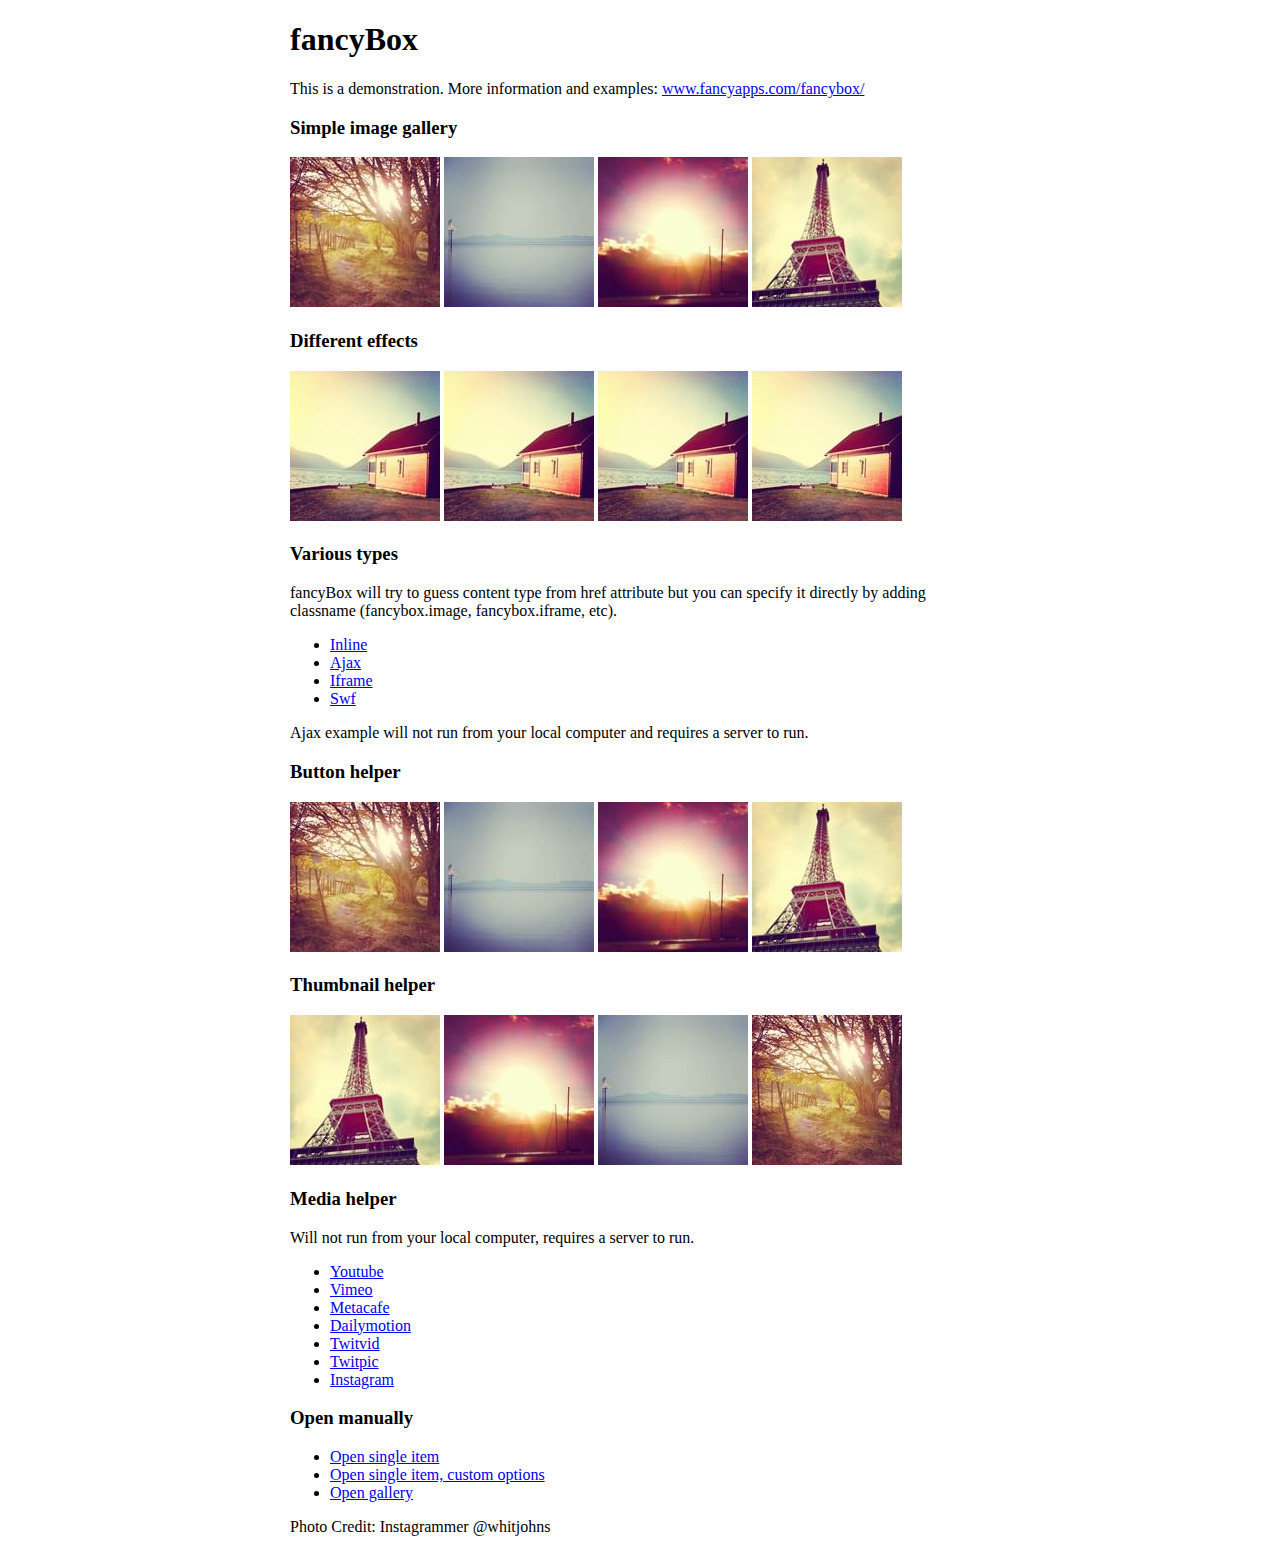
<file: fancybox-2.1.7/demo/index.html>
<!DOCTYPE html>
<html>
<head>
	<title>fancyBox - Fancy jQuery Lightbox Alternative | Demonstration</title>
	<meta http-equiv="Content-Type" content="text/html; charset=UTF-8" />

	<!-- Add jQuery library -->
	<script type="text/javascript" src="../lib/jquery-1.10.2.min.js"></script>

	<!-- Add mousewheel plugin (this is optional) -->
	<script type="text/javascript" src="../lib/jquery.mousewheel.pack.js?v=3.1.3"></script>

	<!-- Add fancyBox main JS and CSS files -->
	<script type="text/javascript" src="../source/jquery.fancybox.pack.js?v=2.1.5"></script>
	<link rel="stylesheet" type="text/css" href="../source/jquery.fancybox.css?v=2.1.5" media="screen" />

	<!-- Add Button helper (this is optional) -->
	<link rel="stylesheet" type="text/css" href="../source/helpers/jquery.fancybox-buttons.css?v=1.0.5" />
	<script type="text/javascript" src="../source/helpers/jquery.fancybox-buttons.js?v=1.0.5"></script>

	<!-- Add Thumbnail helper (this is optional) -->
	<link rel="stylesheet" type="text/css" href="../source/helpers/jquery.fancybox-thumbs.css?v=1.0.7" />
	<script type="text/javascript" src="../source/helpers/jquery.fancybox-thumbs.js?v=1.0.7"></script>

	<!-- Add Media helper (this is optional) -->
	<script type="text/javascript" src="../source/helpers/jquery.fancybox-media.js?v=1.0.6"></script>

	<script type="text/javascript">
		$(document).ready(function() {
			/*
			 *  Simple image gallery. Uses default settings
			 */

			$('.fancybox').fancybox();

			/*
			 *  Different effects
			 */

			// Change title type, overlay closing speed
			$(".fancybox-effects-a").fancybox({
				helpers: {
					title : {
						type : 'outside'
					},
					overlay : {
						speedOut : 0
					}
				}
			});

			// Disable opening and closing animations, change title type
			$(".fancybox-effects-b").fancybox({
				openEffect  : 'none',
				closeEffect	: 'none',

				helpers : {
					title : {
						type : 'over'
					}
				}
			});

			// Set custom style, close if clicked, change title type and overlay color
			$(".fancybox-effects-c").fancybox({
				wrapCSS    : 'fancybox-custom',
				closeClick : true,

				openEffect : 'none',

				helpers : {
					title : {
						type : 'inside'
					},
					overlay : {
						css : {
							'background' : 'rgba(238,238,238,0.85)'
						}
					}
				}
			});

			// Remove padding, set opening and closing animations, close if clicked and disable overlay
			$(".fancybox-effects-d").fancybox({
				padding: 0,

				openEffect : 'elastic',
				openSpeed  : 150,

				closeEffect : 'elastic',
				closeSpeed  : 150,

				closeClick : true,

				helpers : {
					overlay : null
				}
			});

			/*
			 *  Button helper. Disable animations, hide close button, change title type and content
			 */

			$('.fancybox-buttons').fancybox({
				openEffect  : 'none',
				closeEffect : 'none',

				prevEffect : 'none',
				nextEffect : 'none',

				closeBtn  : false,

				helpers : {
					title : {
						type : 'inside'
					},
					buttons	: {}
				},

				afterLoad : function() {
					this.title = 'Image ' + (this.index + 1) + ' of ' + this.group.length + (this.title ? ' - ' + this.title : '');
				}
			});


			/*
			 *  Thumbnail helper. Disable animations, hide close button, arrows and slide to next gallery item if clicked
			 */

			$('.fancybox-thumbs').fancybox({
				prevEffect : 'none',
				nextEffect : 'none',

				closeBtn  : false,
				arrows    : false,
				nextClick : true,

				helpers : {
					thumbs : {
						width  : 50,
						height : 50
					}
				}
			});

			/*
			 *  Media helper. Group items, disable animations, hide arrows, enable media and button helpers.
			*/
			$('.fancybox-media')
				.attr('rel', 'media-gallery')
				.fancybox({
					openEffect : 'none',
					closeEffect : 'none',
					prevEffect : 'none',
					nextEffect : 'none',

					arrows : false,
					helpers : {
						media : {},
						buttons : {}
					}
				});

			/*
			 *  Open manually
			 */

			$("#fancybox-manual-a").click(function() {
				$.fancybox.open('1_b.jpg');
			});

			$("#fancybox-manual-b").click(function() {
				$.fancybox.open({
					href : 'iframe.html',
					type : 'iframe',
					padding : 5
				});
			});

			$("#fancybox-manual-c").click(function() {
				$.fancybox.open([
					{
						href : '1_b.jpg',
						title : 'My title'
					}, {
						href : '2_b.jpg',
						title : '2nd title'
					}, {
						href : '3_b.jpg'
					}
				], {
					helpers : {
						thumbs : {
							width: 75,
							height: 50
						}
					}
				});
			});


		});
	</script>
	<style type="text/css">
		.fancybox-custom .fancybox-skin {
			box-shadow: 0 0 50px #222;
		}

		body {
			max-width: 700px;
			margin: 0 auto;
		}
	</style>
</head>
<body>
	<h1>fancyBox</h1>

	<p>This is a demonstration. More information and examples: <a href="http://fancyapps.com/fancybox/">www.fancyapps.com/fancybox/</a></p>

	<h3>Simple image gallery</h3>
	<p>
		<a class="fancybox" href="1_b.jpg" data-fancybox-group="gallery" title="Lorem ipsum dolor sit amet"><img src="1_s.jpg" alt="" /></a>

		<a class="fancybox" href="2_b.jpg" data-fancybox-group="gallery" title="Etiam quis mi eu elit temp"><img src="2_s.jpg" alt="" /></a>

		<a class="fancybox" href="3_b.jpg" data-fancybox-group="gallery" title="Cras neque mi, semper leon"><img src="3_s.jpg" alt="" /></a>

		<a class="fancybox" href="4_b.jpg" data-fancybox-group="gallery" title="Sed vel sapien vel sem uno"><img src="4_s.jpg" alt="" /></a>
	</p>

	<h3>Different effects</h3>
	<p>
		<a class="fancybox-effects-a" href="5_b.jpg" title="Lorem ipsum dolor sit amet, consectetur adipiscing elit"><img src="5_s.jpg" alt="" /></a>

		<a class="fancybox-effects-b" href="5_b.jpg" title="Lorem ipsum dolor sit amet, consectetur adipiscing elit"><img src="5_s.jpg" alt="" /></a>

		<a class="fancybox-effects-c" href="5_b.jpg" title="Lorem ipsum dolor sit amet, consectetur adipiscing elit"><img src="5_s.jpg" alt="" /></a>

		<a class="fancybox-effects-d" href="5_b.jpg" title="Lorem ipsum dolor sit amet, consectetur adipiscing elit"><img src="5_s.jpg" alt="" /></a>
	</p>

	<h3>Various types</h3>
	<p>
		fancyBox will try to guess content type from href attribute but you can specify it directly by adding classname (fancybox.image, fancybox.iframe, etc).
	</p>
	<ul>
		<li><a class="fancybox" href="#inline1" title="Lorem ipsum dolor sit amet">Inline</a></li>
		<li><a class="fancybox fancybox.ajax" href="ajax.txt">Ajax</a></li>
		<li><a class="fancybox fancybox.iframe" href="iframe.html">Iframe</a></li>
		<li><a class="fancybox" href="http://www.adobe.com/jp/events/cs3_web_edition_tour/swfs/perform.swf">Swf</a></li>
	</ul>

	<div id="inline1" style="width:400px;display: none;">
		<h3>Etiam quis mi eu elit</h3>
		<p>
			Lorem ipsum dolor sit amet, consectetur adipiscing elit. Etiam quis mi eu elit tempor facilisis id et neque. Nulla sit amet sem sapien. Vestibulum imperdiet porta ante ac ornare. Nulla et lorem eu nibh adipiscing ultricies nec at lacus. Cras laoreet ultricies sem, at blandit mi eleifend aliquam. Nunc enim ipsum, vehicula non pretium varius, cursus ac tortor. Vivamus fringilla congue laoreet. Quisque ultrices sodales orci, quis rhoncus justo auctor in. Phasellus dui eros, bibendum eu feugiat ornare, faucibus eu mi. Nunc aliquet tempus sem, id aliquam diam varius ac. Maecenas nisl nunc, molestie vitae eleifend vel, iaculis sed magna. Aenean tempus lacus vitae orci posuere porttitor eget non felis. Donec lectus elit, aliquam nec eleifend sit amet, vestibulum sed nunc.
		</p>
	</div>

	<p>
		Ajax example will not run from your local computer and requires a server to run.
	</p>

	<h3>Button helper</h3>
	<p>
		<a class="fancybox-buttons" data-fancybox-group="button" href="1_b.jpg"><img src="1_s.jpg" alt="" /></a>

		<a class="fancybox-buttons" data-fancybox-group="button" href="2_b.jpg"><img src="2_s.jpg" alt="" /></a>

		<a class="fancybox-buttons" data-fancybox-group="button" href="3_b.jpg"><img src="3_s.jpg" alt="" /></a>

		<a class="fancybox-buttons" data-fancybox-group="button" href="4_b.jpg"><img src="4_s.jpg" alt="" /></a>
	</p>

	<h3>Thumbnail helper</h3>
	<p>
		<a class="fancybox-thumbs" data-fancybox-group="thumb" href="4_b.jpg"><img src="4_s.jpg" alt="" /></a>

		<a class="fancybox-thumbs" data-fancybox-group="thumb" href="3_b.jpg"><img src="3_s.jpg" alt="" /></a>

		<a class="fancybox-thumbs" data-fancybox-group="thumb" href="2_b.jpg"><img src="2_s.jpg" alt="" /></a>

		<a class="fancybox-thumbs" data-fancybox-group="thumb" href="1_b.jpg"><img src="1_s.jpg" alt="" /></a>
	</p>

	<h3>Media helper</h3>
	<p>
		Will not run from your local computer, requires a server to run.
	</p>

	<ul>
		<li><a class="fancybox-media" href="http://www.youtube.com/watch?v=opj24KnzrWo">Youtube</a></li>
		<li><a class="fancybox-media" href="http://vimeo.com/47480346">Vimeo</a></li>
		<li><a class="fancybox-media" href="http://www.metacafe.com/watch/7635964/">Metacafe</a></li>
		<li><a class="fancybox-media" href="http://www.dailymotion.com/video/xoeylt_electric-guest-this-head-i-hold_music">Dailymotion</a></li>
		<li><a class="fancybox-media" href="http://twitvid.com/QY7MD">Twitvid</a></li>
		<li><a class="fancybox-media" href="http://twitpic.com/7p93st">Twitpic</a></li>
		<li><a class="fancybox-media" href="http://instagr.am/p/IejkuUGxQn">Instagram</a></li>
	</ul>

	<h3>Open manually</h3>
	<ul>
		<li><a id="fancybox-manual-a" href="javascript:;">Open single item</a></li>
		<li><a id="fancybox-manual-b" href="javascript:;">Open single item, custom options</a></li>
		<li><a id="fancybox-manual-c" href="javascript:;">Open gallery</a></li>
	</ul>

	<p>
		Photo Credit: Instagrammer @whitjohns
	</p>
</body>
</html>
</file>
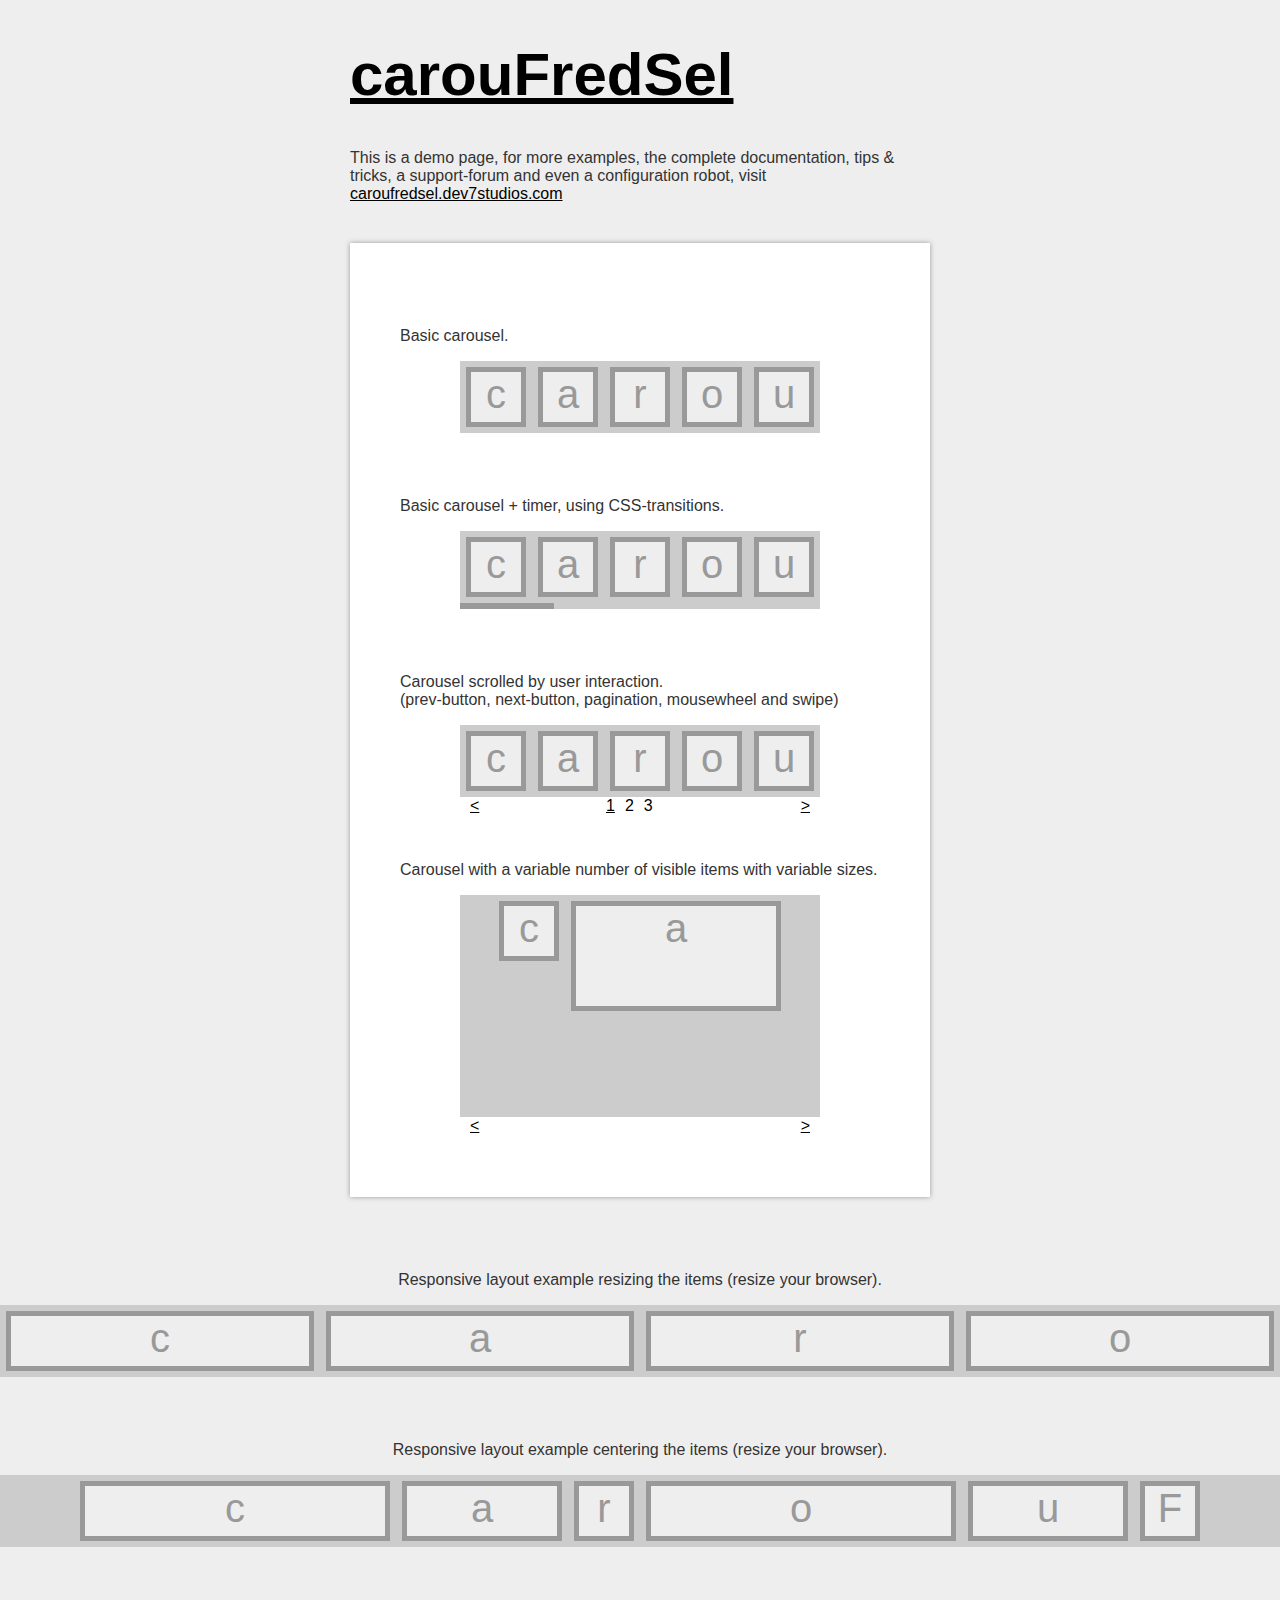
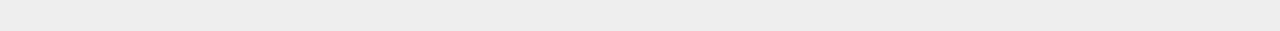
<file: js/carouFredSel-jQuery-master/index.html>
<!DOCTYPE html PUBLIC "-//W3C//DTD XHTML 1.0 Transitional//EN" "http://www.w3.org/TR/xhtml1/DTD/xhtml1-transitional.dtd">
<html xmlns="http://www.w3.org/1999/xhtml">
	<head>
		<meta http-equiv="content-type" content="text/html;charset=iso-8859-1" />
		<meta name="author" content="caroufredsel.dev7studios.com" />

		<title>carouFredSel: a circular, responsive jQuery carousel</title>

		<!-- include jQuery + carouFredSel plugin -->
		<script type="text/javascript" language="javascript" src="http://ajax.googleapis.com/ajax/libs/jquery/1.8.2/jquery.min.js"></script>
		<script type="text/javascript" language="javascript" src="jquery.carouFredSel-6.2.1-packed.js"></script>

		<!-- optionally include helper plugins -->
		<script type="text/javascript" language="javascript" src="helper-plugins/jquery.mousewheel.min.js"></script>
		<script type="text/javascript" language="javascript" src="helper-plugins/jquery.touchSwipe.min.js"></script>
		<script type="text/javascript" language="javascript" src="helper-plugins/jquery.transit.min.js"></script>
		<script type="text/javascript" language="javascript" src="helper-plugins/jquery.ba-throttle-debounce.min.js"></script>

		<!-- fire plugin onDocumentReady -->
		<script type="text/javascript" language="javascript">
			$(function() {

				//	Basic carousel, no options
				$('#foo0').carouFredSel();

				//	Basic carousel + timer, using CSS-transitions
				$('#foo1').carouFredSel({
					auto: {
						pauseOnHover: 'resume',
						progress: '#timer1'
					}
				}, {
					transition: true
				});

				//	Scrolled by user interaction
				$('#foo2').carouFredSel({
					auto: false,
					prev: '#prev2',
					next: '#next2',
					pagination: "#pager2",
					mousewheel: true,
					swipe: {
						onMouse: true,
						onTouch: true
					}
				});

				//	Variable number of visible items with variable sizes
				$('#foo3').carouFredSel({
					width: 360,
					height: 'auto',
					prev: '#prev3',
					next: '#next3',
					auto: false
				});

				//	Responsive layout, resizing the items
				$('#foo4').carouFredSel({
					responsive: true,
					width: '100%',
					scroll: 2,
					items: {
						width: 400,
					//	height: '30%',	//	optionally resize item-height
						visible: {
							min: 2,
							max: 6
						}
					}
				});

				//	Fuild layout, centering the items
				$('#foo5').carouFredSel({
					width: '100%',
					scroll: 2
				});

			});
		</script>

		<style type="text/css" media="all">
			html, body {
				padding: 0;
				margin: 0;
			}
			body, div, p {
				font-family: Arial, Helvetica, Verdana;
				color: #333;
			}
			body {
				background-color: #eee;
			}
			h1 {
				font-size: 60px;
			}
			a, a:link, a:active, a:visited {
				color: black;
				text-decoration: underline;
			}
			a:hover {
				color: #9E1F63;
			}
			#intro {
				width: 580px;
				margin: 0 auto;
			}
			.wrapper {
				background-color: white;
				width: 480px;
				margin: 40px auto;
				padding: 50px;
				box-shadow: 0 0 5px #999;
			}
			.list_carousel {
				background-color: #ccc;
				margin: 0 0 30px 60px;
				width: 360px;
			}
			.list_carousel ul {
				margin: 0;
				padding: 0;
				list-style: none;
				display: block;
			}
			.list_carousel li {
				font-size: 40px;
				color: #999;
				text-align: center;
				background-color: #eee;
				border: 5px solid #999;
				width: 50px;
				height: 50px;
				padding: 0;
				margin: 6px;
				display: block;
				float: left;
			}
			.list_carousel.responsive {
				width: auto;
				margin-left: 0;
			}
			.clearfix {
				float: none;
				clear: both;
			}
			.prev {
				float: left;
				margin-left: 10px;
			}
			.next {
				float: right;
				margin-right: 10px;
			}
			.pager {
				float: left;
				width: 300px;
				text-align: center;
			}
			.pager a {
				margin: 0 5px;
				text-decoration: none;
			}
			.pager a.selected {
				text-decoration: underline;
			}
			.timer {
				background-color: #999;
				height: 6px;
				width: 0px;
			}
		</style>
	</head>
	<body>

		<div id="intro">
			<h1><a href="http://caroufredsel.dev7studios.com">carouFredSel</a></h1>
			<p>This is a demo page, for more examples, the complete documentation, tips &amp; tricks, a support-forum and even a configuration robot, visit <a href="http://caroufredsel.dev7studios.com">caroufredsel.dev7studios.com</a></p>
		</div>

		<div class="wrapper">
			<br />


			<p>Basic carousel.</p>
			<div class="list_carousel">
				<ul id="foo0">
					<li>c</li>
					<li>a</li>
					<li>r</li>
					<li>o</li>
					<li>u</li>
					<li>F</li>
					<li>r</li>
					<li>e</li>
					<li>d</li>
					<li>S</li>
					<li>e</li>
					<li>l</li>
					<li> </li>
				</ul>
				<div class="clearfix"></div>
			</div>
			<br />


			<p>Basic carousel + timer, using CSS-transitions.</p>
			<div class="list_carousel">
				<ul id="foo1">
					<li>c</li>
					<li>a</li>
					<li>r</li>
					<li>o</li>
					<li>u</li>
					<li>F</li>
					<li>r</li>
					<li>e</li>
					<li>d</li>
					<li>S</li>
					<li>e</li>
					<li>l</li>
					<li> </li>
				</ul>
				<div class="clearfix"></div>
				<div id="timer1" class="timer"></div>
			</div>
			<br />


			<p>Carousel scrolled by user interaction.<br />
				(prev-button, next-button, pagination, mousewheel and swipe)</p>
			<div class="list_carousel">
				<ul id="foo2">
					<li>c</li>
					<li>a</li>
					<li>r</li>
					<li>o</li>
					<li>u</li>
					<li>F</li>
					<li>r</li>
					<li>e</li>
					<li>d</li>
					<li>S</li>
					<li>e</li>
					<li>l</li>
					<li> </li>
				</ul>
				<div class="clearfix"></div>
				<a id="prev2" class="prev" href="#">&lt;</a>
				<a id="next2" class="next" href="#">&gt;</a>
				<div id="pager2" class="pager"></div>
			</div>
			<br />


			<p>Carousel with a variable number of visible items with variable sizes.</p>
			<div class="list_carousel">
				<ul id="foo3">
					<li style="width: 50px; height: 50px;">c</li>
					<li style="width: 200px; height: 100px;">a</li>
					<li style="width: 50px; height: 150px;">r</li>
					<li style="width: 50px; height: 200px;">o</li>
					<li style="width: 50px; height: 150px;">u</li>
					<li style="width: 100px; height: 100px;">F</li>
					<li style="width: 250px; height: 50px;">r</li>
					<li style="width: 150px; height: 100px;">e</li>
					<li style="width: 150px; height: 150px;">d</li>
					<li style="width: 50px; height: 200px;">S</li>
					<li style="width: 100px; height: 150px;">e</li>
					<li style="width: 150px; height: 100px;">l</li>
					<li style="width: 200px; height: 50px;"> </li>
				</ul>
				<div class="clearfix"></div>
				<a id="prev3" class="prev" href="#">&lt;</a>
				<a id="next3" class="next" href="#">&gt;</a>
			</div>
		</div>
		<br />


		<p style="text-align: center;">Responsive layout example resizing the items (resize your browser).</p>
		<div class="list_carousel responsive">
			<ul id="foo4">
				<li>c</li>
				<li>a</li>
				<li>r</li>
				<li>o</li>
				<li>u</li>
				<li>F</li>
				<li>r</li>
				<li>e</li>
				<li>d</li>
				<li>S</li>
				<li>e</li>
				<li>l</li>
				<li> </li>
			</ul>
			<div class="clearfix"></div>
		</div>
		<br />


		<p style="text-align: center;">Responsive layout example centering the items (resize your browser).</p>
		<div class="list_carousel responsive" >
			<ul id="foo5">
				<li style="width: 300px;">c</li>
				<li style="width: 150px;">a</li>
				<li>r</li>
				<li style="width: 300px;">o</li>
				<li style="width: 150px;">u</li>
				<li>F</li>
				<li style="width: 300px;">r</li>
				<li style="width: 150px;">e</li>
				<li>d</li>
				<li style="width: 400px;">S</li>
				<li style="width: 150px;">e</li>
				<li>l</li>
				<li> </li>
			</ul>
			<div class="clearfix"></div>
		</div>
		<br />


		<br />
		<br />
	</body>
</html>
</file>
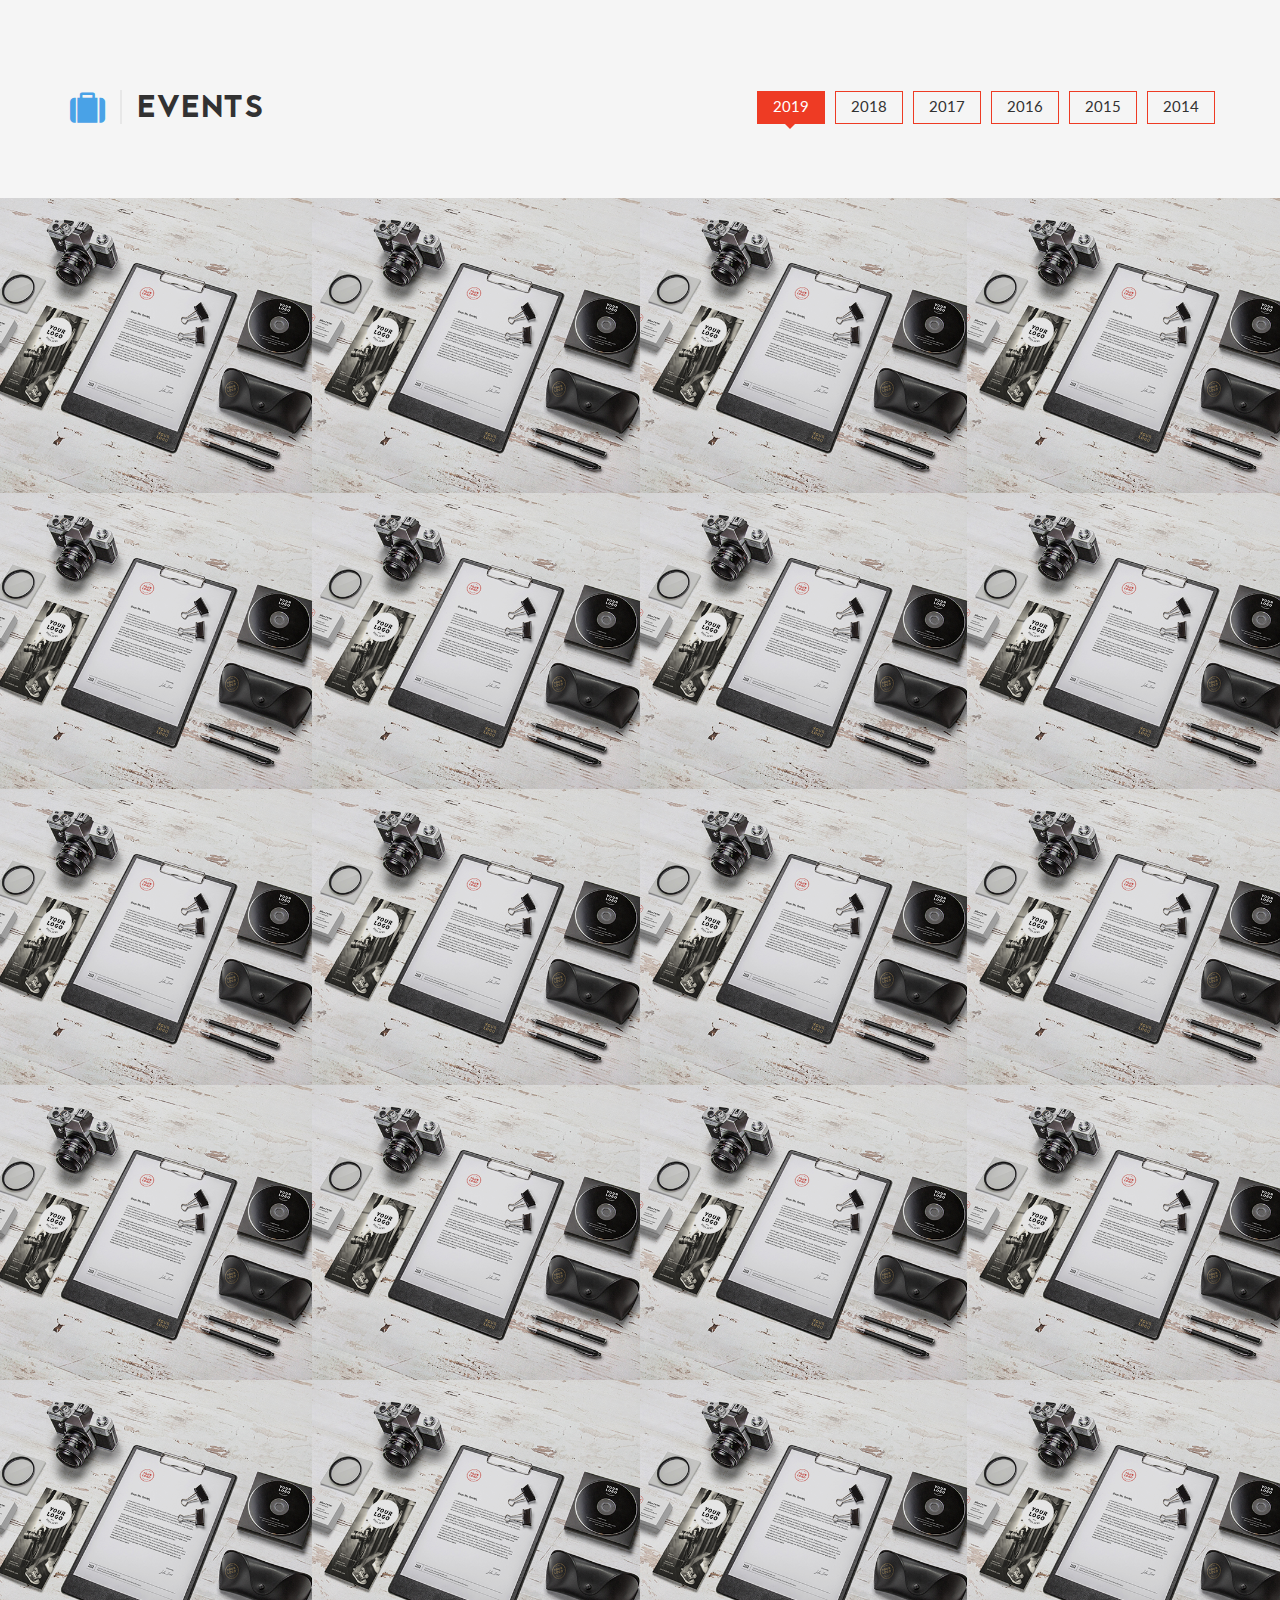
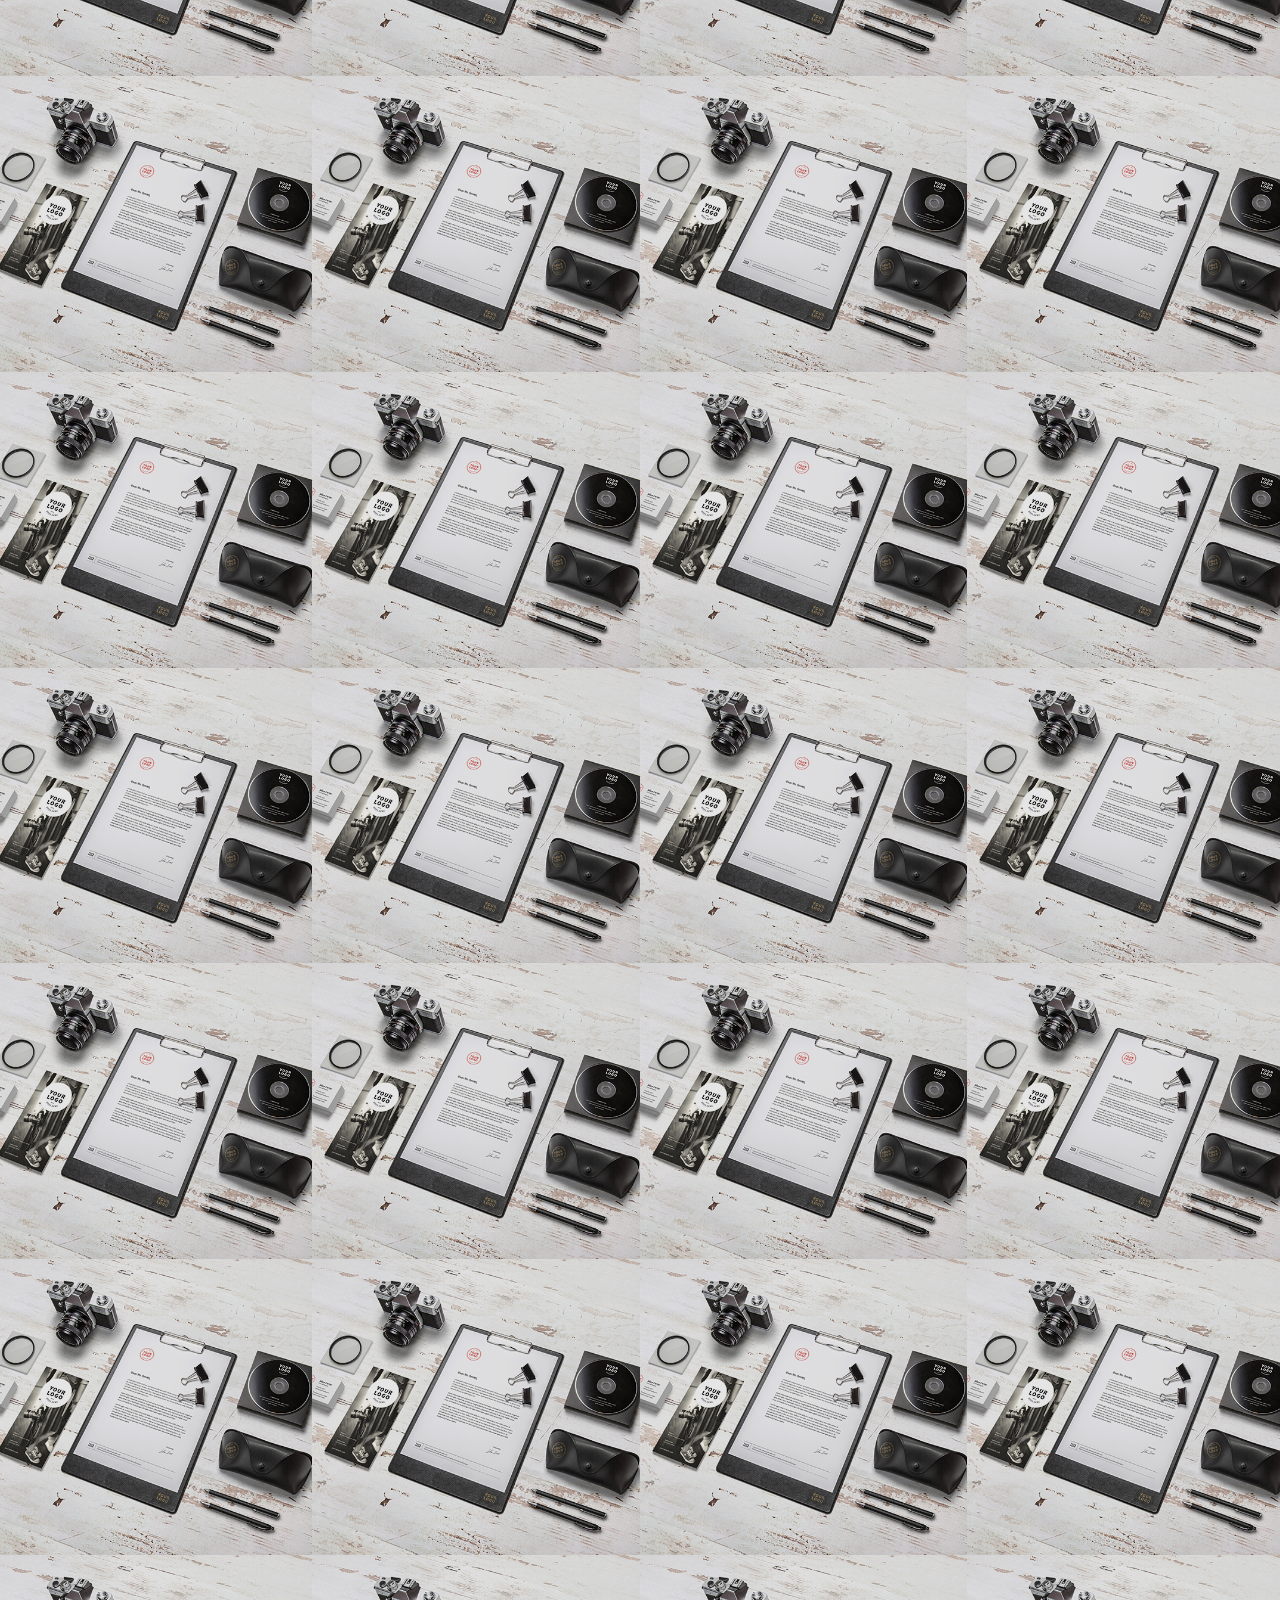
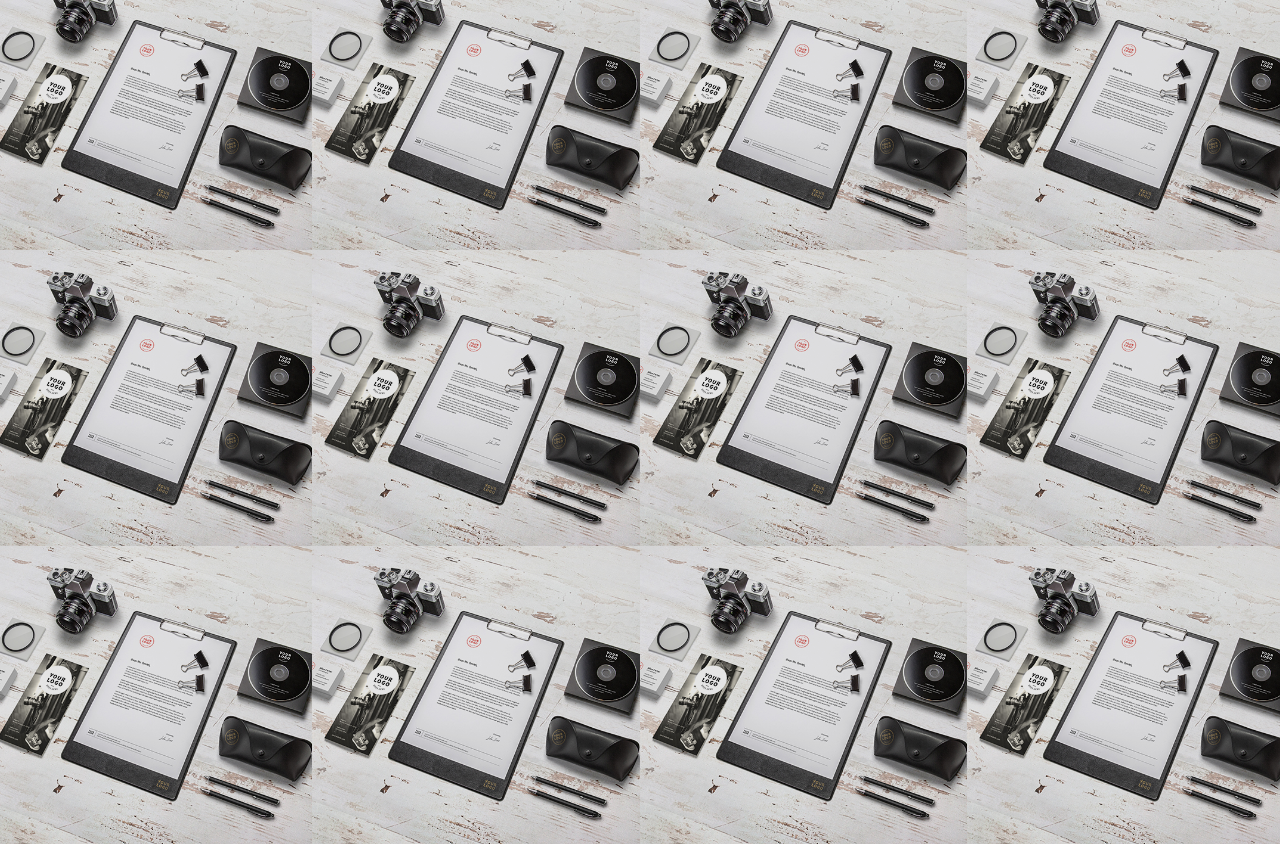
<file: x-iicEvents.html>
<!DOCTYPE html>
<html lang="en">
<head>

	<!-- Basic Page Needs
	================================================== -->
	<meta charset="utf-8">
    <title>BizCraft - Responsive Html5 Template</title>
    <meta name="description" content="">
	<meta name="author" content="">

	<!-- Mobile Specific Metas
	================================================== -->
	<meta name="viewport" content="width=device-width, initial-scale=1, maximum-scale=1">

	<!-- Favicons
	================================================== -->
	<link rel="icon" href="img/favicon/favicon-32x32.png" type="image/x-icon" />
	<link rel="apple-touch-icon-precomposed" sizes="144x144" href="img/favicon/favicon-144x144.png">
	<link rel="apple-touch-icon-precomposed" sizes="72x72" href="img/favicon/favicon-72x72.png">
	<link rel="apple-touch-icon-precomposed" href="img/favicon/favicon-54x54.png">

	<!-- CSS
	================================================== -->

	<!-- Bootstrap -->
	<link rel="stylesheet" href="css/bootstrap.min.css">
	<!-- Template styles-->
	<link rel="stylesheet" href="css/style.css">
	<!-- Responsive styles-->
	<link rel="stylesheet" href="css/responsive.css">
	<!-- FontAwesome -->
	<link rel="stylesheet" href="css/font-awesome.min.css">
	<!-- Animation -->
	<link rel="stylesheet" href="css/animate.css">
	<!-- Prettyphoto -->
	<link rel="stylesheet" href="css/prettyPhoto.css">
	<!-- Owl Carousel -->
	<link rel="stylesheet" href="css/owl.carousel.css">
	<link rel="stylesheet" href="css/owl.theme.css">
	<!-- Flexslider -->
	<link rel="stylesheet" href="css/flexslider.css">
	<!-- Flexslider -->
	<link rel="stylesheet" href="css/cd-hero.css">
	<!-- Style Swicther -->
	<link id="style-switch" href="css/presets/preset3.css" media="screen" rel="stylesheet" type="text/css">
</head>
<body>
	<!-- Portfolio start -->
	<section id="portfolio" class="portfolio">
		<div class="container">
			<div class="row">
				<div class="col-md-12 heading">
					<span class="title-icon classic pull-left"><i class="fa fa-suitcase"></i></span>
					<h2 class="title classic">Events</h2>
				</div>
			</div> <!-- Title row end -->

			<!--Isotope filter start -->
			<div class="row text-right">
				<div class="isotope-nav" data-isotope-nav="isotope">
					<ul>
						<li><a href="#" class="active" data-filter=".e2019">2019</a></li>
						<li><a href="#" data-filter=".e2018">2018</a></li>
						<li><a href="#" data-filter=".e2017">2017</a></li>
						<li><a href="#" data-filter=".e2016">2016</a></li>
						<li><a href="#" data-filter=".e2015">2015</a></li>
						<li><a href="#" data-filter=".e2014">2014</a></li>
					</ul>
				</div>
			</div><!-- Isotope filter end -->
		</div>

		<div class="container-fluid">
			<div class="row">
				<div id="isotope" class="isotope">
					<div class="col-sm-3 e2019 isotope-item">
						<div class="grid">
							<figure class="effect-oscar">
								<img src="images/portfolio/portfolio1.jpg" alt="">
								<figcaption>
									<h3>Business Incubator Management Program</h3>
									<a class="link icon-pentagon" href="portfolio-item.html"><i class="fa fa-link"></i></a>
									<a class="view icon-pentagon" data-rel="prettyPhoto" href="images/portfolio/portfolio-bg1.jpg"><i class="fa fa-search"></i></a>
								</figcaption>
							</figure>
						</div>
					</div><!-- Isotope item end -->
					<div class="col-sm-3 e2019 isotope-item">
						<div class="grid">
							<figure class="effect-oscar">
								<img src="images/portfolio/portfolio1.jpg" alt="">
								<figcaption>
									<h3>Empowering India through Innovation</h3>
									<a class="link icon-pentagon" href="portfolio-item.html"><i class="fa fa-link"></i></a>
									<a class="view icon-pentagon" data-rel="prettyPhoto" href="images/portfolio/portfolio-bg1.jpg"><i class="fa fa-search"></i></a>
								</figcaption>
							</figure>
						</div>
					</div><!-- Isotope item end -->
					<div class="col-sm-3 e2019 isotope-item">
						<div class="grid">
							<figure class="effect-oscar">
								<img src="images/portfolio/portfolio1.jpg" alt="">
								<figcaption>
									<h3>Technology Innovation Management</h3>
									<a class="link icon-pentagon" href="portfolio-item.html"><i class="fa fa-link"></i></a>
									<a class="view icon-pentagon" data-rel="prettyPhoto" href="images/portfolio/portfolio-bg1.jpg"><i class="fa fa-search"></i></a>
								</figcaption>
							</figure>
						</div>
					</div><!-- Isotope item end -->
					<div class="col-sm-3 e2019 isotope-item">
						<div class="grid">
							<figure class="effect-oscar">
								<img src="images/portfolio/portfolio1.jpg" alt="">
								<figcaption>
									<h3>Gujarat Industrial Hackathon</h3>
									<a class="link icon-pentagon" href="portfolio-item.html"><i class="fa fa-link"></i></a>
									<a class="view icon-pentagon" data-rel="prettyPhoto" href="images/portfolio/portfolio-bg1.jpg"><i class="fa fa-search"></i></a>
								</figcaption>
							</figure>
						</div>
					</div><!-- Isotope item end -->
					<div class="col-sm-3 e2019 isotope-item">
						<div class="grid">
							<figure class="effect-oscar">
								<img src="images/portfolio/portfolio1.jpg" alt="">
								<figcaption>
									<h3>Oil And Gas Startup Initiative</h3>
									<a class="link icon-pentagon" href="portfolio-item.html"><i class="fa fa-link"></i></a>
									<a class="view icon-pentagon" data-rel="prettyPhoto" href="images/portfolio/portfolio-bg1.jpg"><i class="fa fa-search"></i></a>
								</figcaption>
							</figure>
						</div>
					</div><!-- Isotope item end -->
					<div class="col-sm-3 e2019 isotope-item">
						<div class="grid">
							<figure class="effect-oscar">
								<img src="images/portfolio/portfolio1.jpg" alt="">
								<figcaption>
									<h3>Robert Smits visit to PDPU IIC</h3>
									<a class="link icon-pentagon" href="portfolio-item.html"><i class="fa fa-link"></i></a>
									<a class="view icon-pentagon" data-rel="prettyPhoto" href="images/portfolio/portfolio-bg1.jpg"><i class="fa fa-search"></i></a>
								</figcaption>
							</figure>
						</div>
					</div><!-- Isotope item end -->
					<div class="col-sm-3 e2019 isotope-item">
						<div class="grid">
							<figure class="effect-oscar">
								<img src="images/portfolio/portfolio1.jpg" alt="">
								<figcaption>
									<h3>Startup Showcase</h3>
									<a class="link icon-pentagon" href="portfolio-item.html"><i class="fa fa-link"></i></a>
									<a class="view icon-pentagon" data-rel="prettyPhoto" href="images/portfolio/portfolio-bg1.jpg"><i class="fa fa-search"></i></a>
								</figcaption>
							</figure>
						</div>
					</div><!-- Isotope item end -->
					<div class="col-sm-3 e2019 isotope-item">
						<div class="grid">
							<figure class="effect-oscar">
								<img src="images/portfolio/portfolio1.jpg" alt="">
								<figcaption>
									<h3>The Unicorn Pitch</h3>
									<a class="link icon-pentagon" href="portfolio-item.html"><i class="fa fa-link"></i></a>
									<a class="view icon-pentagon" data-rel="prettyPhoto" href="images/portfolio/portfolio-bg1.jpg"><i class="fa fa-search"></i></a>
								</figcaption>
							</figure>
						</div>
					</div><!-- Isotope item end -->
					<div class="col-sm-3 e2019 isotope-item">
						<div class="grid">
							<figure class="effect-oscar">
								<img src="images/portfolio/portfolio1.jpg" alt="">
								<figcaption>
									<h3>Transcreativity Workshop</h3>
									<a class="link icon-pentagon" href="portfolio-item.html"><i class="fa fa-link"></i></a>
									<a class="view icon-pentagon" data-rel="prettyPhoto" href="images/portfolio/portfolio-bg1.jpg"><i class="fa fa-search"></i></a>
								</figcaption>
							</figure>
						</div>
					</div><!-- Isotope item end -->
					<div class="col-sm-3 e2018 isotope-item">
						<div class="grid">
							<figure class="effect-oscar">
								<img src="images/portfolio/portfolio1.jpg" alt="">
								<figcaption>
									<h3>Angel Investing</h3>
									<a class="link icon-pentagon" href="portfolio-item.html"><i class="fa fa-link"></i></a>
									<a class="view icon-pentagon" data-rel="prettyPhoto" href="images/portfolio/portfolio-bg1.jpg"><i class="fa fa-search"></i></a>
								</figcaption>
							</figure>
						</div>
					</div><!-- Isotope item end -->
					<div class="col-sm-3 e2018 isotope-item">
						<div class="grid">
							<figure class="effect-oscar">
								<img src="images/portfolio/portfolio1.jpg" alt="">
								<figcaption>
									<h3>CSR Initiative By ONGC</h3>
									<a class="link icon-pentagon" href="portfolio-item.html"><i class="fa fa-link"></i></a>
									<a class="view icon-pentagon" data-rel="prettyPhoto" href="images/portfolio/portfolio-bg1.jpg"><i class="fa fa-search"></i></a>
								</figcaption>
							</figure>
						</div>
					</div><!-- Isotope item end -->
					<div class="col-sm-3 e2018 isotope-item">
						<div class="grid">
							<figure class="effect-oscar">
								<img src="images/portfolio/portfolio1.jpg" alt="">
								<figcaption>
									<h3>E-Leader Workshop</h3>
									<a class="link icon-pentagon" href="portfolio-item.html"><i class="fa fa-link"></i></a>
									<a class="view icon-pentagon" data-rel="prettyPhoto" href="images/portfolio/portfolio-bg1.jpg"><i class="fa fa-search"></i></a>
								</figcaption>
							</figure>
						</div>
					</div><!-- Isotope item end -->
					<div class="col-sm-3 e2018 isotope-item">
						<div class="grid">
							<figure class="effect-oscar">
								<img src="images/portfolio/portfolio1.jpg" alt="">
								<figcaption>
									<h3>Entrepreneurship Awareness Program</h3>
									<a class="link icon-pentagon" href="portfolio-item.html"><i class="fa fa-link"></i></a>
									<a class="view icon-pentagon" data-rel="prettyPhoto" href="images/portfolio/portfolio-bg1.jpg"><i class="fa fa-search"></i></a>
								</figcaption>
							</figure>
						</div>
					</div><!-- Isotope item end -->
					<div class="col-sm-3 e2018 isotope-item">
						<div class="grid">
							<figure class="effect-oscar">
								<img src="images/portfolio/portfolio1.jpg" alt="">
								<figcaption>
									<h3>Financial Modelling</h3>
									<a class="link icon-pentagon" href="portfolio-item.html"><i class="fa fa-link"></i></a>
									<a class="view icon-pentagon" data-rel="prettyPhoto" href="images/portfolio/portfolio-bg1.jpg"><i class="fa fa-search"></i></a>
								</figcaption>
							</figure>
						</div>
					</div><!-- Isotope item end -->
					<div class="col-sm-3 e2018 isotope-item">
						<div class="grid">
							<figure class="effect-oscar">
								<img src="images/portfolio/portfolio1.jpg" alt="">
								<figcaption>
									<h3>Investor Connect Program</h3>
									<a class="link icon-pentagon" href="portfolio-item.html"><i class="fa fa-link"></i></a>
									<a class="view icon-pentagon" data-rel="prettyPhoto" href="images/portfolio/portfolio-bg1.jpg"><i class="fa fa-search"></i></a>
								</figcaption>
							</figure>
						</div>
					</div><!-- Isotope item end -->
					<div class="col-sm-3 e2018 isotope-item">
						<div class="grid">
							<figure class="effect-oscar">
								<img src="images/portfolio/portfolio1.jpg" alt="">
								<figcaption>
									<h3>Nurturepreneurs</h3>
									<a class="link icon-pentagon" href="portfolio-item.html"><i class="fa fa-link"></i></a>
									<a class="view icon-pentagon" data-rel="prettyPhoto" href="images/portfolio/portfolio-bg1.jpg"><i class="fa fa-search"></i></a>
								</figcaption>
							</figure>
						</div>
					</div><!-- Isotope item end -->
					<div class="col-sm-3 e2018 isotope-item">
						<div class="grid">
							<figure class="effect-oscar">
								<img src="images/portfolio/portfolio1.jpg" alt="">
								<figcaption>
									<h3>Panel Discussion</h3>
									<a class="link icon-pentagon" href="portfolio-item.html"><i class="fa fa-link"></i></a>
									<a class="view icon-pentagon" data-rel="prettyPhoto" href="images/portfolio/portfolio-bg1.jpg"><i class="fa fa-search"></i></a>
								</figcaption>
							</figure>
						</div>
					</div><!-- Isotope item end -->
					<div class="col-sm-3 e2018 isotope-item">
						<div class="grid">
							<figure class="effect-oscar">
								<img src="images/portfolio/portfolio1.jpg" alt="">
								<figcaption>
									<h3>SLS Induction Program</h3>
									<a class="link icon-pentagon" href="portfolio-item.html"><i class="fa fa-link"></i></a>
									<a class="view icon-pentagon" data-rel="prettyPhoto" href="images/portfolio/portfolio-bg1.jpg"><i class="fa fa-search"></i></a>
								</figcaption>
							</figure>
						</div>
					</div><!-- Isotope item end -->
					<div class="col-sm-3 e2018 isotope-item">
						<div class="grid">
							<figure class="effect-oscar">
								<img src="images/portfolio/portfolio1.jpg" alt="">
								<figcaption>
									<h3>Smart Gujarat for new India Hackathon</h3>
									<a class="link icon-pentagon" href="portfolio-item.html"><i class="fa fa-link"></i></a>
									<a class="view icon-pentagon" data-rel="prettyPhoto" href="images/portfolio/portfolio-bg1.jpg"><i class="fa fa-search"></i></a>
								</figcaption>
							</figure>
						</div>
					</div><!-- Isotope item end -->
					<div class="col-sm-3 e2018 isotope-item">
						<div class="grid">
							<figure class="effect-oscar">
								<img src="images/portfolio/portfolio1.jpg" alt="">
								<figcaption>
									<h3>Startup Showcase 2018</h3>
									<a class="link icon-pentagon" href="portfolio-item.html"><i class="fa fa-link"></i></a>
									<a class="view icon-pentagon" data-rel="prettyPhoto" href="images/portfolio/portfolio-bg1.jpg"><i class="fa fa-search"></i></a>
								</figcaption>
							</figure>
						</div>
					</div><!-- Isotope item end -->
					<div class="col-sm-3 e2018 isotope-item">
						<div class="grid">
							<figure class="effect-oscar">
								<img src="images/portfolio/portfolio1.jpg" alt="">
								<figcaption>
									<h3>Startup Induction</h3>
									<a class="link icon-pentagon" href="portfolio-item.html"><i class="fa fa-link"></i></a>
									<a class="view icon-pentagon" data-rel="prettyPhoto" href="images/portfolio/portfolio-bg1.jpg"><i class="fa fa-search"></i></a>
								</figcaption>
							</figure>
						</div>
					</div><!-- Isotope item end -->
					<div class="col-sm-3 e2018 isotope-item">
						<div class="grid">
							<figure class="effect-oscar">
								<img src="images/portfolio/portfolio1.jpg" alt="">
								<figcaption>
									<h3>Techstars Startup Weekend</h3>
									<a class="link icon-pentagon" href="portfolio-item.html"><i class="fa fa-link"></i></a>
									<a class="view icon-pentagon" data-rel="prettyPhoto" href="images/portfolio/portfolio-bg1.jpg"><i class="fa fa-search"></i></a>
								</figcaption>
							</figure>
						</div>
					</div><!-- Isotope item end -->
					<div class="col-sm-3 e2018 isotope-item">
						<div class="grid">
							<figure class="effect-oscar">
								<img src="images/portfolio/portfolio1.jpg" alt="">
								<figcaption>
									<h3>Techstars Startup Weekend</h3>
									<a class="link icon-pentagon" href="portfolio-item.html"><i class="fa fa-link"></i></a>
									<a class="view icon-pentagon" data-rel="prettyPhoto" href="images/portfolio/portfolio-bg1.jpg"><i class="fa fa-search"></i></a>
								</figcaption>
							</figure>
						</div>
					</div><!-- Isotope item end -->
					<div class="col-sm-3 e2018 isotope-item">
						<div class="grid">
							<figure class="effect-oscar">
								<img src="images/portfolio/portfolio1.jpg" alt="">
								<figcaption>
									<h3>Vibrant Gujarat Startup and Technology Summit</h3>
									<a class="link icon-pentagon" href="portfolio-item.html"><i class="fa fa-link"></i></a>
									<a class="view icon-pentagon" data-rel="prettyPhoto" href="images/portfolio/portfolio-bg1.jpg"><i class="fa fa-search"></i></a>
								</figcaption>
							</figure>
						</div>
					</div><!-- Isotope item end -->
					<div class="col-sm-3 e2018 isotope-item">
						<div class="grid">
							<figure class="effect-oscar">
								<img src="images/portfolio/portfolio1.jpg" alt="">
								<figcaption>
									<h3>how to take actions on Startups</h3>
									<a class="link icon-pentagon" href="portfolio-item.html"><i class="fa fa-link"></i></a>
									<a class="view icon-pentagon" data-rel="prettyPhoto" href="images/portfolio/portfolio-bg1.jpg"><i class="fa fa-search"></i></a>
								</figcaption>
							</figure>
						</div>
					</div><!-- Isotope item end -->
					<div class="col-sm-3 e2018 isotope-item">
						<div class="grid">
							<figure class="effect-oscar">
								<img src="images/portfolio/portfolio1.jpg" alt="">
								<figcaption>
									<h3>Workshop on Leadership and Teamwork</h3>
									<a class="link icon-pentagon" href="portfolio-item.html"><i class="fa fa-link"></i></a>
									<a class="view icon-pentagon" data-rel="prettyPhoto" href="images/portfolio/portfolio-bg1.jpg"><i class="fa fa-search"></i></a>
								</figcaption>
							</figure>
						</div>
					</div><!-- Isotope item end -->
					<div class="col-sm-3 e2018 isotope-item">
						<div class="grid">
							<figure class="effect-oscar">
								<img src="images/portfolio/portfolio1.jpg" alt="">
								<figcaption>
									<h3>Workshop on Market Analysis</h3>
									<a class="link icon-pentagon" href="portfolio-item.html"><i class="fa fa-link"></i></a>
									<a class="view icon-pentagon" data-rel="prettyPhoto" href="images/portfolio/portfolio-bg1.jpg"><i class="fa fa-search"></i></a>
								</figcaption>
							</figure>
						</div>
					</div><!-- Isotope item end -->
					<div class="col-sm-3 e2017 isotope-item">
						<div class="grid">
							<figure class="effect-oscar">
								<img src="images/portfolio/portfolio1.jpg" alt="">
								<figcaption>
									<h3>Innovation Expedition</h3>
									<a class="link icon-pentagon" href="portfolio-item.html"><i class="fa fa-link"></i></a>
									<a class="view icon-pentagon" data-rel="prettyPhoto" href="images/portfolio/portfolio-bg1.jpg"><i class="fa fa-search"></i></a>
								</figcaption>
							</figure>
						</div>
					</div><!-- Isotope item end -->
					<div class="col-sm-3 e2017 isotope-item">
						<div class="grid">
							<figure class="effect-oscar">
								<img src="images/portfolio/portfolio1.jpg" alt="">
								<figcaption>
									<h3>100 Bucks Challenge</h3>
									<a class="link icon-pentagon" href="portfolio-item.html"><i class="fa fa-link"></i></a>
									<a class="view icon-pentagon" data-rel="prettyPhoto" href="images/portfolio/portfolio-bg1.jpg"><i class="fa fa-search"></i></a>
								</figcaption>
							</figure>
						</div>
					</div><!-- Isotope item end -->
					<div class="col-sm-3 e2017 isotope-item">
						<div class="grid">
							<figure class="effect-oscar">
								<img src="images/portfolio/portfolio1.jpg" alt="">
								<figcaption>
									<h3>Bootcamp</h3>
									<a class="link icon-pentagon" href="portfolio-item.html"><i class="fa fa-link"></i></a>
									<a class="view icon-pentagon" data-rel="prettyPhoto" href="images/portfolio/portfolio-bg1.jpg"><i class="fa fa-search"></i></a>
								</figcaption>
							</figure>
						</div>
					</div><!-- Isotope item end -->
					<div class="col-sm-3 e2017 isotope-item">
						<div class="grid">
							<figure class="effect-oscar">
								<img src="images/portfolio/portfolio1.jpg" alt="">
								<figcaption>
									<h3>E-leader Workshop</h3>
									<a class="link icon-pentagon" href="portfolio-item.html"><i class="fa fa-link"></i></a>
									<a class="view icon-pentagon" data-rel="prettyPhoto" href="images/portfolio/portfolio-bg1.jpg"><i class="fa fa-search"></i></a>
								</figcaption>
							</figure>
						</div>
					</div><!-- Isotope item end -->
					<div class="col-sm-3 e2017 isotope-item">
						<div class="grid">
							<figure class="effect-oscar">
								<img src="images/portfolio/portfolio1.jpg" alt="">
								<figcaption>
									<h3>Entrepreneur Jeopardy</h3>
									<a class="link icon-pentagon" href="portfolio-item.html"><i class="fa fa-link"></i></a>
									<a class="view icon-pentagon" data-rel="prettyPhoto" href="images/portfolio/portfolio-bg1.jpg"><i class="fa fa-search"></i></a>
								</figcaption>
							</figure>
						</div>
					</div><!-- Isotope item end -->
					<div class="col-sm-3 e2017 isotope-item">
						<div class="grid">
							<figure class="effect-oscar">
								<img src="images/portfolio/portfolio1.jpg" alt="">
								<figcaption>
									<h3>Exhibition</h3>
									<a class="link icon-pentagon" href="portfolio-item.html"><i class="fa fa-link"></i></a>
									<a class="view icon-pentagon" data-rel="prettyPhoto" href="images/portfolio/portfolio-bg1.jpg"><i class="fa fa-search"></i></a>
								</figcaption>
							</figure>
						</div>
					</div><!-- Isotope item end -->
					<div class="col-sm-3 e2017 isotope-item">
						<div class="grid">
							<figure class="effect-oscar">
								<img src="images/portfolio/portfolio1.jpg" alt="">
								<figcaption>
									<h3>Innovation Expedition</h3>
									<a class="link icon-pentagon" href="portfolio-item.html"><i class="fa fa-link"></i></a>
									<a class="view icon-pentagon" data-rel="prettyPhoto" href="images/portfolio/portfolio-bg1.jpg"><i class="fa fa-search"></i></a>
								</figcaption>
							</figure>
						</div>
					</div><!-- Isotope item end -->
					<div class="col-sm-3 e2017 isotope-item">
						<div class="grid">
							<figure class="effect-oscar">
								<img src="images/portfolio/portfolio1.jpg" alt="">
								<figcaption>
									<h3>ITB^360</h3>
									<a class="link icon-pentagon" href="portfolio-item.html"><i class="fa fa-link"></i></a>
									<a class="view icon-pentagon" data-rel="prettyPhoto" href="images/portfolio/portfolio-bg1.jpg"><i class="fa fa-search"></i></a>
								</figcaption>
							</figure>
						</div>
					</div><!-- Isotope item end -->
					<div class="col-sm-3 e2017 isotope-item">
						<div class="grid">
							<figure class="effect-oscar">
								<img src="images/portfolio/portfolio1.jpg" alt="">
								<figcaption>
									<h3>Mike Cassidy</h3>
									<a class="link icon-pentagon" href="portfolio-item.html"><i class="fa fa-link"></i></a>
									<a class="view icon-pentagon" data-rel="prettyPhoto" href="images/portfolio/portfolio-bg1.jpg"><i class="fa fa-search"></i></a>
								</figcaption>
							</figure>
						</div>
					</div><!-- Isotope item end -->
					<div class="col-sm-3 e2017 isotope-item">
						<div class="grid">
							<figure class="effect-oscar">
								<img src="images/portfolio/portfolio1.jpg" alt="">
								<figcaption>
									<h3>PDPU IIC Sports Day</h3>
									<a class="link icon-pentagon" href="portfolio-item.html"><i class="fa fa-link"></i></a>
									<a class="view icon-pentagon" data-rel="prettyPhoto" href="images/portfolio/portfolio-bg1.jpg"><i class="fa fa-search"></i></a>
								</figcaption>
							</figure>
						</div>
					</div><!-- Isotope item end -->
					<div class="col-sm-3 e2017 isotope-item">
						<div class="grid">
							<figure class="effect-oscar">
								<img src="images/portfolio/portfolio1.jpg" alt="">
								<figcaption>
									<h3>Session</h3>
									<a class="link icon-pentagon" href="portfolio-item.html"><i class="fa fa-link"></i></a>
									<a class="view icon-pentagon" data-rel="prettyPhoto" href="images/portfolio/portfolio-bg1.jpg"><i class="fa fa-search"></i></a>
								</figcaption>
							</figure>
						</div>
					</div><!-- Isotope item end -->
					<div class="col-sm-3 e2017 isotope-item">
						<div class="grid">
							<figure class="effect-oscar">
								<img src="images/portfolio/portfolio1.jpg" alt="">
								<figcaption>
									<h3>Techstars Startup Weekend</h3>
									<a class="link icon-pentagon" href="portfolio-item.html"><i class="fa fa-link"></i></a>
									<a class="view icon-pentagon" data-rel="prettyPhoto" href="images/portfolio/portfolio-bg1.jpg"><i class="fa fa-search"></i></a>
								</figcaption>
							</figure>
						</div>
					</div><!-- Isotope item end -->
					<div class="col-sm-3 e2016 isotope-item">
						<div class="grid">
							<figure class="effect-oscar">
								<img src="images/portfolio/portfolio1.jpg" alt="">
								<figcaption>
									<h3>Aymun</h3>
									<a class="link icon-pentagon" href="portfolio-item.html"><i class="fa fa-link"></i></a>
									<a class="view icon-pentagon" data-rel="prettyPhoto" href="images/portfolio/portfolio-bg1.jpg"><i class="fa fa-search"></i></a>
								</figcaption>
							</figure>
						</div>
					</div><!-- Isotope item end -->
					<div class="col-sm-3 e2016 isotope-item">
						<div class="grid">
							<figure class="effect-oscar">
								<img src="images/portfolio/portfolio1.jpg" alt="">
								<figcaption>
									<h3>Design Thinking Workshop</h3>
									<a class="link icon-pentagon" href="portfolio-item.html"><i class="fa fa-link"></i></a>
									<a class="view icon-pentagon" data-rel="prettyPhoto" href="images/portfolio/portfolio-bg1.jpg"><i class="fa fa-search"></i></a>
								</figcaption>
							</figure>
						</div>
					</div><!-- Isotope item end -->
					<div class="col-sm-3 e2016 isotope-item">
						<div class="grid">
							<figure class="effect-oscar">
								<img src="images/portfolio/portfolio1.jpg" alt="">
								<figcaption>
									<h3>Design Thinking Workshop</h3>
									<a class="link icon-pentagon" href="portfolio-item.html"><i class="fa fa-link"></i></a>
									<a class="view icon-pentagon" data-rel="prettyPhoto" href="images/portfolio/portfolio-bg1.jpg"><i class="fa fa-search"></i></a>
								</figcaption>
							</figure>
						</div>
					</div><!-- Isotope item end -->
					<div class="col-sm-3 e2016 isotope-item">
						<div class="grid">
							<figure class="effect-oscar">
								<img src="images/portfolio/portfolio1.jpg" alt="">
								<figcaption>
									<h3>Exhibition At NSIT</h3>
									<a class="link icon-pentagon" href="portfolio-item.html"><i class="fa fa-link"></i></a>
									<a class="view icon-pentagon" data-rel="prettyPhoto" href="images/portfolio/portfolio-bg1.jpg"><i class="fa fa-search"></i></a>
								</figcaption>
							</figure>
						</div>
					</div><!-- Isotope item end -->
					<div class="col-sm-3 e2016 isotope-item">
						<div class="grid">
							<figure class="effect-oscar">
								<img src="images/portfolio/portfolio1.jpg" alt="">
								<figcaption>
									<h3>ITB^360</h3>
									<a class="link icon-pentagon" href="portfolio-item.html"><i class="fa fa-link"></i></a>
									<a class="view icon-pentagon" data-rel="prettyPhoto" href="images/portfolio/portfolio-bg1.jpg"><i class="fa fa-search"></i></a>
								</figcaption>
							</figure>
						</div>
					</div><!-- Isotope item end -->
					<div class="col-sm-3 e2016 isotope-item">
						<div class="grid">
							<figure class="effect-oscar">
								<img src="images/portfolio/portfolio1.jpg" alt="">
								<figcaption>
									<h3>Panel Discussion</h3>
									<a class="link icon-pentagon" href="portfolio-item.html"><i class="fa fa-link"></i></a>
									<a class="view icon-pentagon" data-rel="prettyPhoto" href="images/portfolio/portfolio-bg1.jpg"><i class="fa fa-search"></i></a>
								</figcaption>
							</figure>
						</div>
					</div><!-- Isotope item end -->
					<div class="col-sm-3 e2016 isotope-item">
						<div class="grid">
							<figure class="effect-oscar">
								<img src="images/portfolio/portfolio1.jpg" alt="">
								<figcaption>
									<h3>Vibrant Gujarat Startup Summit</h3>
									<a class="link icon-pentagon" href="portfolio-item.html"><i class="fa fa-link"></i></a>
									<a class="view icon-pentagon" data-rel="prettyPhoto" href="images/portfolio/portfolio-bg1.jpg"><i class="fa fa-search"></i></a>
								</figcaption>
							</figure>
						</div>
					</div><!-- Isotope item end -->
					<div class="col-sm-3 e2015 isotope-item">
						<div class="grid">
							<figure class="effect-oscar">
								<img src="images/portfolio/portfolio1.jpg" alt="">
								<figcaption>
									<h3>Bootcamp</h3>
									<a class="link icon-pentagon" href="portfolio-item.html"><i class="fa fa-link"></i></a>
									<a class="view icon-pentagon" data-rel="prettyPhoto" href="images/portfolio/portfolio-bg1.jpg"><i class="fa fa-search"></i></a>
								</figcaption>
							</figure>
						</div>
					</div><!-- Isotope item end -->
					<div class="col-sm-3 e2015 isotope-item">
						<div class="grid">
							<figure class="effect-oscar">
								<img src="images/portfolio/portfolio1.jpg" alt="">
								<figcaption>
									<h3>Exhibition</h3>
									<a class="link icon-pentagon" href="portfolio-item.html"><i class="fa fa-link"></i></a>
									<a class="view icon-pentagon" data-rel="prettyPhoto" href="images/portfolio/portfolio-bg1.jpg"><i class="fa fa-search"></i></a>
								</figcaption>
							</figure>
						</div>
					</div><!-- Isotope item end -->
					<div class="col-sm-3 e2015 isotope-item">
						<div class="grid">
							<figure class="effect-oscar">
								<img src="images/portfolio/portfolio1.jpg" alt="">
								<figcaption>
									<h3>ITB^360</h3>
									<a class="link icon-pentagon" href="portfolio-item.html"><i class="fa fa-link"></i></a>
									<a class="view icon-pentagon" data-rel="prettyPhoto" href="images/portfolio/portfolio-bg1.jpg"><i class="fa fa-search"></i></a>
								</figcaption>
							</figure>
						</div>
					</div><!-- Isotope item end -->
					<div class="col-sm-3 e2015 isotope-item">
						<div class="grid">
							<figure class="effect-oscar">
								<img src="images/portfolio/portfolio1.jpg" alt="">
								<figcaption>
									<h3>Memorial Lecture</h3>
									<a class="link icon-pentagon" href="portfolio-item.html"><i class="fa fa-link"></i></a>
									<a class="view icon-pentagon" data-rel="prettyPhoto" href="images/portfolio/portfolio-bg1.jpg"><i class="fa fa-search"></i></a>
								</figcaption>
							</figure>
						</div>
					</div><!-- Isotope item end -->
					<div class="col-sm-3 e2015 isotope-item">
						<div class="grid">
							<figure class="effect-oscar">
								<img src="images/portfolio/portfolio1.jpg" alt="">
								<figcaption>
									<h3>MIT Media Lab</h3>
									<a class="link icon-pentagon" href="portfolio-item.html"><i class="fa fa-link"></i></a>
									<a class="view icon-pentagon" data-rel="prettyPhoto" href="images/portfolio/portfolio-bg1.jpg"><i class="fa fa-search"></i></a>
								</figcaption>
							</figure>
						</div>
					</div><!-- Isotope item end -->
					<div class="col-sm-3 e2014 isotope-item">
						<div class="grid">
							<figure class="effect-oscar">
								<img src="images/portfolio/portfolio1.jpg" alt="">
								<figcaption>
									<h3>ITB^360</h3>
									<a class="link icon-pentagon" href="portfolio-item.html"><i class="fa fa-link"></i></a>
									<a class="view icon-pentagon" data-rel="prettyPhoto" href="images/portfolio/portfolio-bg1.jpg"><i class="fa fa-search"></i></a>
								</figcaption>
							</figure>
						</div>
					</div><!-- Isotope item end -->
				</div><!-- Isotope content end -->
			</div><!-- Content row end -->
		</div><!-- Container end -->
	</section><!-- Portfolio end -->

	<!-- Javascript Files
	================================================== -->

	<!-- initialize jQuery Library -->
	<script type="text/javascript" src="js/jquery.js"></script>
	<!-- Bootstrap jQuery -->
	<script type="text/javascript" src="js/bootstrap.min.js"></script>
	<!-- Style Switcher -->
	<script type="text/javascript" src="js/style-switcher.js"></script>
	<!-- Owl Carousel -->
	<script type="text/javascript" src="js/owl.carousel.js"></script>
	<!-- PrettyPhoto -->
	<script type="text/javascript" src="js/jquery.prettyPhoto.js"></script>
	<!-- Bxslider -->
	<script type="text/javascript" src="js/jquery.flexslider.js"></script>
	<!-- CD Hero slider -->
	<script type="text/javascript" src="js/cd-hero.js"></script>
	<!-- Isotope -->
	<script type="text/javascript" src="js/isotope.js"></script>
	<script type="text/javascript" src="js/ini.isotope.js"></script>
	<!-- Wow Animation -->
	<script type="text/javascript" src="js/wow.min.js"></script>
	<!-- SmoothScroll -->
	<script type="text/javascript" src="js/smoothscroll.js"></script>
	<!-- Eeasing -->
	<script type="text/javascript" src="js/jquery.easing.1.3.js"></script>
	<!-- Counter -->
	<script type="text/javascript" src="js/jquery.counterup.min.js"></script>
	<!-- Waypoints -->
	<script type="text/javascript" src="js/waypoints.min.js"></script>
	<!-- Template custom -->
	<script type="text/javascript" src="js/custom.js"></script>
	</div><!-- Body inner end -->
</body>
</html>
</file>
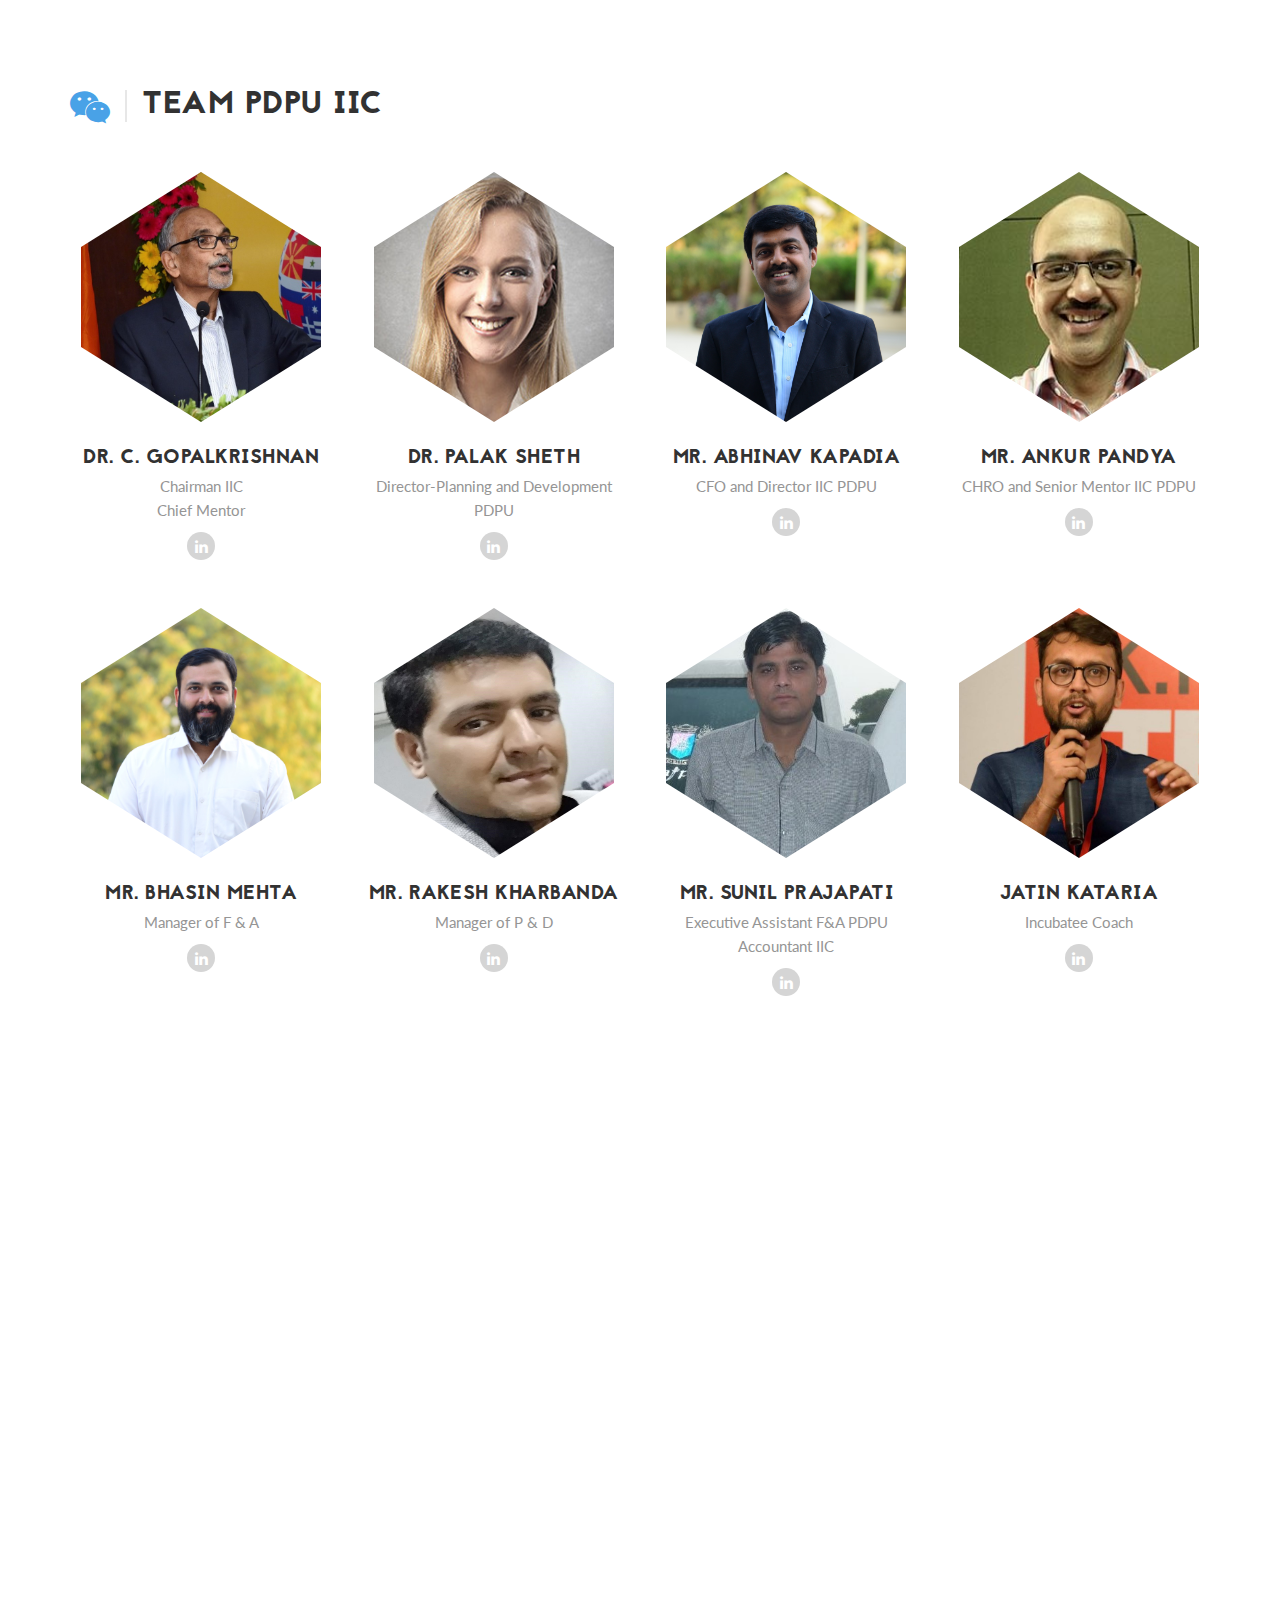
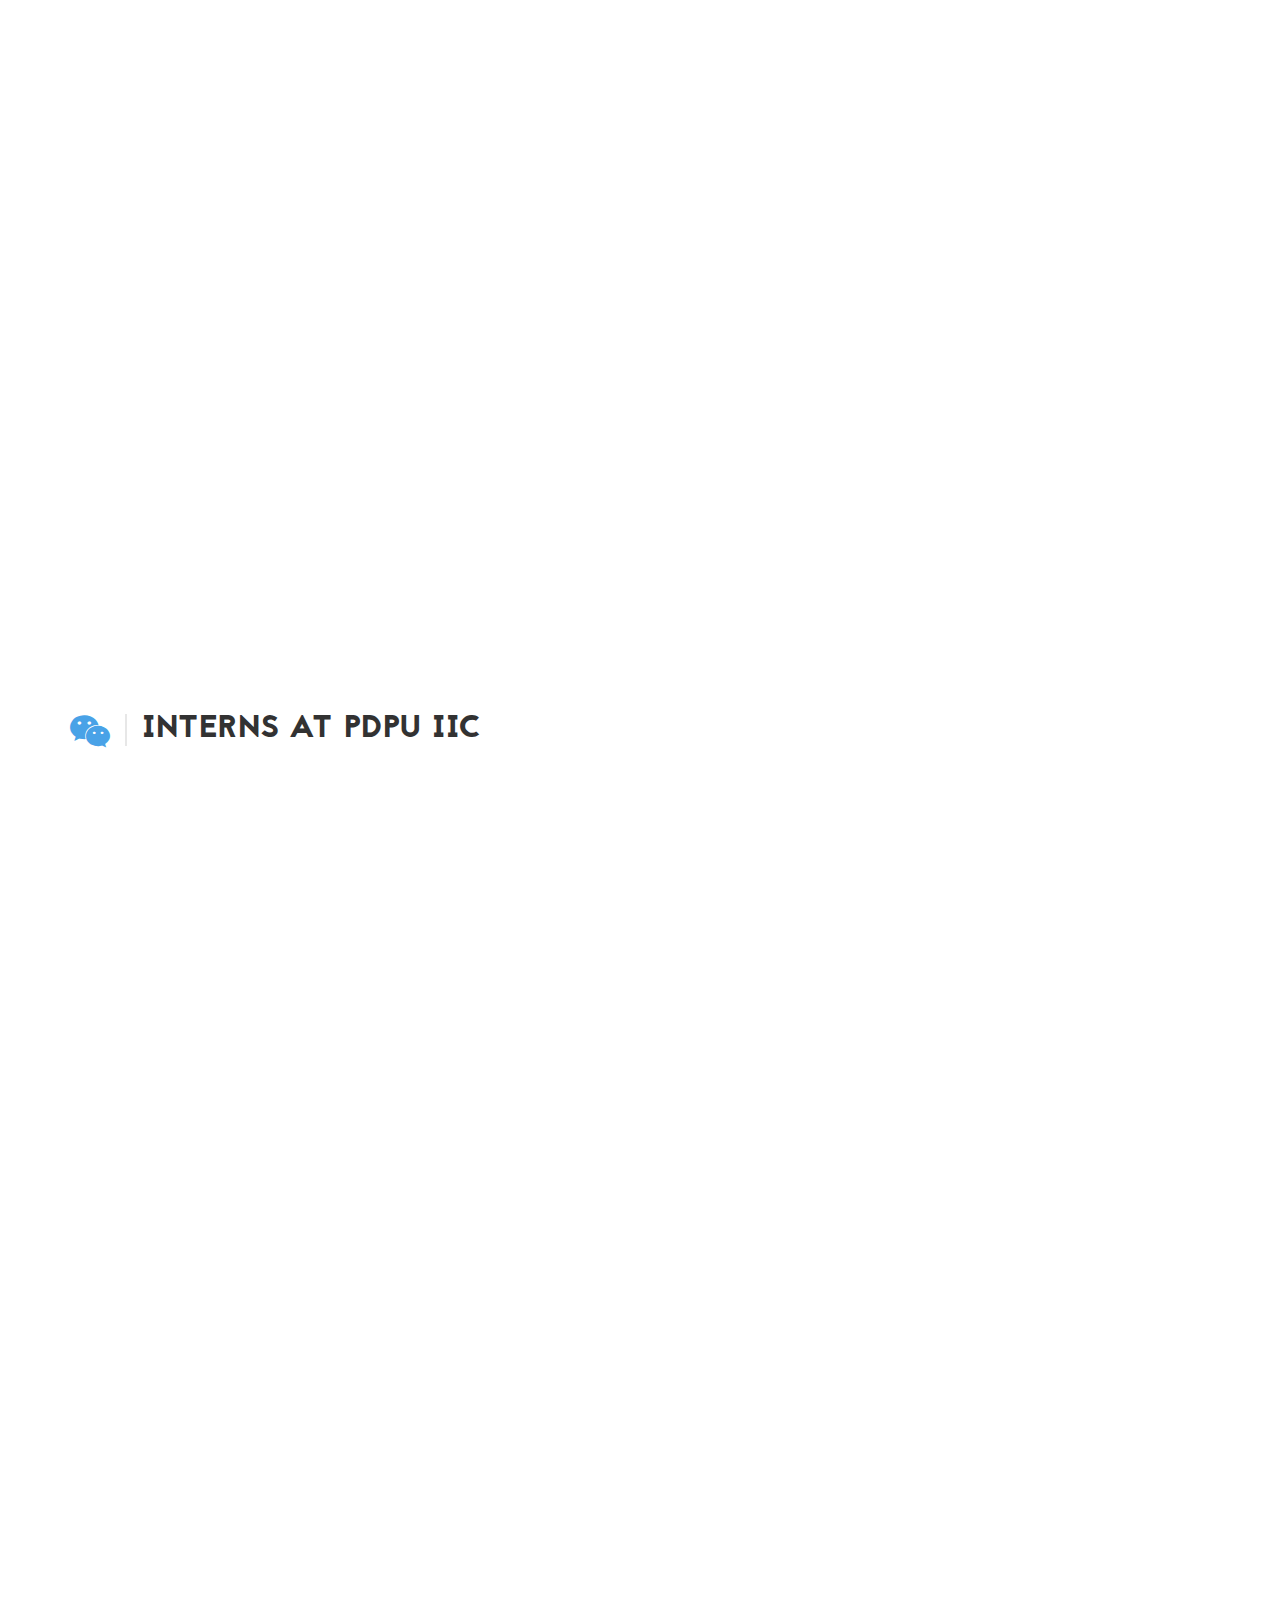
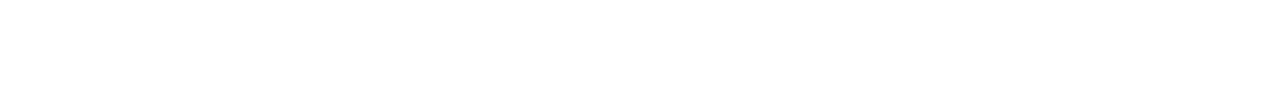
<file: x-teamiic.html>
<!DOCTYPE html>
<html lang="en">
<head>

	<!-- Basic Page Needs
	================================================== -->
	<meta charset="utf-8">
    <title>BizCraft - Responsive Html5 Template</title>
    <meta name="description" content="">
	<meta name="author" content="">

	<!-- Mobile Specific Metas
	================================================== -->
	<meta name="viewport" content="width=device-width, initial-scale=1, maximum-scale=1">

	<!-- Favicons
	================================================== -->
	<link rel="icon" href="img/favicon/favicon-32x32.png" type="image/x-icon" />
	<link rel="apple-touch-icon-precomposed" sizes="144x144" href="img/favicon/favicon-144x144.png">
	<link rel="apple-touch-icon-precomposed" sizes="72x72" href="img/favicon/favicon-72x72.png">
	<link rel="apple-touch-icon-precomposed" href="img/favicon/favicon-54x54.png">

	<!-- CSS
	================================================== -->

	<!-- Bootstrap -->
	<link rel="stylesheet" href="css/bootstrap.min.css">
	<!-- Template styles-->
	<link rel="stylesheet" href="css/style.css">
	<!-- Responsive styles-->
	<link rel="stylesheet" href="css/responsive.css">
	<!-- FontAwesome -->
	<link rel="stylesheet" href="css/font-awesome.min.css">
	<!-- Animation -->
	<link rel="stylesheet" href="css/animate.css">
	<!-- Prettyphoto -->
	<link rel="stylesheet" href="css/prettyPhoto.css">
	<!-- Owl Carousel -->
	<link rel="stylesheet" href="css/owl.carousel.css">
	<link rel="stylesheet" href="css/owl.theme.css">
	<!-- Flexslider -->
	<link rel="stylesheet" href="css/flexslider.css">
	<!-- Flexslider -->
	<link rel="stylesheet" href="css/cd-hero.css">
	<!-- Style Swicther -->
	<link id="style-switch" href="css/presets/preset3.css" media="screen" rel="stylesheet" type="text/css">
</head>

<body>


	<section id="team" class="team">
		<div class="container">
			<div class="row">
				<div class="col-md-12 heading">
					<span class="title-icon pull-left"><i class="fa fa-weixin"></i></span>
					<h2 class="title">Team PDPU IIC</h2>
				</div>
			</div>
			<div class="row text-center">
				<div class="col-md-3 col-sm-6">
					<div class="team wow slideInLeft">
						<div class="img-hexagon">
							<img src="images/team/Dr. C Gopalkrishnan/gopalkrishnan Sir.jpeg" alt="">
							<span class="img-top"></span>
							<span class="img-bottom"></span>
						</div>
						<div class="team-content">
							<h3>Dr. C. GopalKrishnan</h3>
							<p>Chairman IIC <br>Chief Mentor</p>
							<div class="team-social">
								<a class="linkdin" href="#"><i class="fa fa-linkedin"></i></a>
							</div>
						</div>
					</div>
				</div>
				<div class="col-md-3 col-sm-6">
					<div class="team wow slideInLeft">
						<div class="img-hexagon">
							<img src="images/team/team1.jpg" alt="">
							<span class="img-top"></span>
							<span class="img-bottom"></span>
						</div>
						<div class="team-content">
							<h3>Dr. Palak Sheth</h3>
							<p>Director-Planning and Development PDPU</p>
							<div class="team-social">
								<a class="linkdin" href="#"><i class="fa fa-linkedin"></i></a>
							</div>
						</div>
					</div>
				</div>
				<div class="col-md-3 col-sm-6">
					<div class="team wow slideInRight">
						<div class="img-hexagon">
							<img src="images/team/Abhinav Kapadia/Abhinav Kapadia.JPG" alt="">
							<span class="img-top"></span>
							<span class="img-bottom"></span>
						</div>
						<div class="team-content">
							<h3>Mr. Abhinav Kapadia</h3>
							<p>CFO and Director IIC PDPU</p>
							<div class="team-social">
								<a class="linkdin" href="#"><i class="fa fa-linkedin"></i></a>
							</div>
						</div>
					</div>
				</div>
				<div class="col-md-3 col-sm-6">
					<div class="team animate wow slideInRight">
						<div class="img-hexagon">
							<img src="images/team/Ankur Pandya/ankur.jpg" alt="">
							<span class="img-top"></span>
							<span class="img-bottom"></span>
						</div>
						<div class="team-content">
							<h3>Mr. Ankur Pandya</h3>
							<p>CHRO and Senior Mentor IIC PDPU</p>
							<div class="team-social">
								<a class="linkdin" href="#"><i class="fa fa-linkedin"></i></a>
							</div>
						</div>
					</div>
				</div>
			</div><br><br>
			<div class="row text-center">
				<div class="col-md-3 col-sm-6">
					<div class="team wow slideInLeft">
						<div class="img-hexagon">
							<img src="images/team/Bhashin Mehta/Bhashin Mehta.JPG" alt="">
							<span class="img-top"></span>
							<span class="img-bottom"></span>
						</div>
						<div class="team-content">
							<h3>Mr. Bhasin Mehta</h3>
							<p>Manager of F & A</p>
							<div class="team-social">
								<a class="linkdin" href="#"><i class="fa fa-linkedin"></i></a>
							</div>
						</div>
					</div>
				</div>
				<div class="col-md-3 col-sm-6">
					<div class="team wow slideInLeft">
						<div class="img-hexagon">
							<img src="images/team/Rakesh Kharbanda/rakesh sir.jpeg" alt="">
							<span class="img-top"></span>
							<span class="img-bottom"></span>
						</div>
						<div class="team-content">
							<h3>Mr. Rakesh Kharbanda</h3>
							<p>Manager of P & D</p>
							<div class="team-social">
								<a class="linkdin" href="#"><i class="fa fa-linkedin"></i></a>
							</div>
						</div>
					</div>
				</div>
				<div class="col-md-3 col-sm-6">
					<div class="team wow slideInRight">
						<div class="img-hexagon">
							<img src="images/team/Sunil Prajapati/sunil prajapati.jpg" alt="">
							<span class="img-top"></span>
							<span class="img-bottom"></span>
						</div>
						<div class="team-content">
							<h3>Mr. Sunil Prajapati</h3>
							<p>Executive Assistant F&A PDPU <br>Accountant IIC</p>
							<div class="team-social">
								<a class="linkdin" href="#"><i class="fa fa-linkedin"></i></a>
							</div>
						</div>
					</div>
				</div>
				<div class="col-md-3 col-sm-6">
					<div class="team animate wow slideInRight">
						<div class="img-hexagon">
							<img src="images/team/Jatin Kataria/Jatin-Kataria-e1515423327325.jpg" alt="">
							<span class="img-top"></span>
							<span class="img-bottom"></span>
						</div>
						<div class="team-content">
							<h3>Jatin Kataria</h3>
							<p>Incubatee Coach</p>
							<div class="team-social">
								<a class="linkdin" href="#"><i class="fa fa-linkedin"></i></a>
							</div>
						</div>
					</div>
				</div>
			</div><br><br>
			<div class="row text-center">
				<div class="col-md-3 col-sm-6">
					<div class="team wow slideInLeft">
						<div class="img-hexagon">
							<img src="images/team/Anay Mashruwala/anay mashruwala.png" alt="">
							<span class="img-top"></span>
							<span class="img-bottom"></span>
						</div>
						<div class="team-content">
							<h3>Mr. Anay Mashruwala</h3>
							<p>Incubatee Coach</p>
							<div class="team-social">
								<a class="linkdin" href="#"><i class="fa fa-linkedin"></i></a>
							</div>
						</div>
					</div>
				</div>
				<div class="col-md-3 col-sm-6">
					<div class="team wow slideInLeft">
						<div class="img-hexagon">
							<img src="images/team/Ankit Machhar/ankit.jpg" alt="">
							<span class="img-top"></span>
							<span class="img-bottom"></span>
						</div>
						<div class="team-content">
							<h3>Mr. Ankit Machhar</h3>
							<p>Incubatee Coach</p>
							<div class="team-social">
								<a class="linkdin" href="#"><i class="fa fa-linkedin"></i></a>
							</div>
						</div>
					</div>
				</div>
				<div class="col-md-3 col-sm-6">
					<div class="team wow slideInRight">
						<div class="img-hexagon">
							<img src="images/team/drashti shah/Drashti Shah.JPG" alt="">
							<span class="img-top"></span>
							<span class="img-bottom"></span>
						</div>
						<div class="team-content">
							<h3>Ms. Drashti Shah</h3>
							<p>Assistant Manager(Outreach)</p>
							<div class="team-social">
								<a class="linkdin" href="#"><i class="fa fa-linkedin"></i></a>
							</div>
						</div>
					</div>
				</div>
				<div class="col-md-3 col-sm-6">
					<div class="team animate wow slideInRight">
						<div class="img-hexagon">
							<img src="images/team/shani pandya/Shani Pandya.JPG" alt="">
							<span class="img-top"></span>
							<span class="img-bottom"></span>
						</div>
						<div class="team-content">
							<h3>Mr. Shani Pandya</h3>
							<p>Assistant Manager</p>
							<div class="team-social">
								<a class="linkdin" href="#"><i class="fa fa-linkedin"></i></a>
							</div>
						</div>
					</div>
				</div>
			</div><br><br>
			<div class="row text-center">
				<div class="col-md-3 col-sm-6">
					<div class="team wow slideInLeft">
						<div class="img-hexagon">
							<img src="images/team/deep patel/Deep Patel.JPG" alt="">
							<span class="img-top"></span>
							<span class="img-bottom"></span>
						</div>
						<div class="team-content">
							<h3>Mr. Deep Patel</h3>
							<p>Assistant Manager</p>
							<div class="team-social">
								<a class="linkdin" href="#"><i class="fa fa-linkedin"></i></a>
							</div>
						</div>
					</div>
				</div>
				<div class="col-md-3 col-sm-6">
					<div class="team wow slideInLeft">
						<div class="img-hexagon">
							<img src="images/team/Faizyab Shaikh/20161015.jpg" alt="">
							<span class="img-top"></span>
							<span class="img-bottom"></span>
						</div>
						<div class="team-content">
							<h3>Faizyab Shaikh</h3>
							<p>Assistant Manager</p>
							<div class="team-social">
								<a class="linkdin" href="#"><i class="fa fa-linkedin"></i></a>
							</div>
						</div>
					</div>
				</div>
				<div class="col-md-3 col-sm-6">
					<div class="team wow slideInRight">
						<div class="img-hexagon">
							<img src="images/team/anisha goel/Anisha Goel.JPG" alt="">
							<span class="img-top"></span>
							<span class="img-bottom"></span>
						</div>
						<div class="team-content">
							<h3>Ms. Anisha Goyal</h3>
							<p>Sr. Executive</p>
							<div class="team-social">
								<a class="linkdin" href="#"><i class="fa fa-linkedin"></i></a>
							</div>
						</div>
					</div>
				</div>
				<div class="col-md-3 col-sm-6">
					<div class="team animate wow slideInRight">
						<div class="img-hexagon">
							<img src="images/team/tanmany vadhel/Tanmay Vadhel.JPG" alt="">
							<span class="img-top"></span>
							<span class="img-bottom"></span>
						</div>
						<div class="team-content">
							<h3>Mr. Tanmay Vadhel</h3>
							<p>Executive(Admin)</p>
							<div class="team-social">
								<a class="linkdin" href="#"><i class="fa fa-linkedin"></i></a>
							</div>
						</div>
					</div>
				</div>
			</div> <br><br>
			<div class="row text-center">
				<div class="col-md-3 col-sm-6">
					<div class="team animate wow slideInRight">
						<div class="img-hexagon">
							<img src="images/team/shipra desai/_PDP4767.JPG" alt="">
							<span class="img-top"></span>
							<span class="img-bottom"></span>
						</div>
						<div class="team-content">
							<h3>Ms. Shipra Desai</h3>
							<p>Executive(Outreach)</p>
							<div class="team-social">
								<a class="linkdin" href="#"><i class="fa fa-linkedin"></i></a>
							</div>
						</div>
					</div>
				</div>
			</div> <br><br><br>
			<div class="row">
				<div class="col-md-12 heading">
					<span class="title-icon pull-left"><i class="fa fa-weixin"></i></span>
					<h2 class="title">Interns At PDPU IIC</h2>
				</div>
			</div>
			<div class="row text-center">
				<div class="col-md-3 col-sm-6">
					<div class="team wow slideInLeft">
						<div class="img-hexagon">
							<img src="images/team/team1.jpg" alt="">
							<span class="img-top"></span>
							<span class="img-bottom"></span>
						</div>
						<div class="team-content">
							<h3>Vosgi Varduhi</h3>
							<p>Web Designer</p>
							<div class="team-social">
								<a class="linkdin" href="#"><i class="fa fa-linkedin"></i></a>
							</div>
						</div>
					</div>
				</div>
				<div class="col-md-3 col-sm-6">
					<div class="team wow slideInLeft">
						<div class="img-hexagon">
							<img src="images/team/team2.jpg" alt="">
							<span class="img-top"></span>
							<span class="img-bottom"></span>
						</div>
						<div class="team-content">
							<h3>Robert Aleska</h3>
							<p>Web Designer</p>
							<div class="team-social">
								<a class="linkdin" href="#"><i class="fa fa-linkedin"></i></a>
							</div>
						</div>
					</div>
				</div>
				<div class="col-md-3 col-sm-6">
					<div class="team wow slideInRight">
						<div class="img-hexagon">
							<img src="images/team/team3.jpg" alt="">
							<span class="img-top"></span>
							<span class="img-bottom"></span>
						</div>
						<div class="team-content">
							<h3>Taline Voski</h3>
							<p>Web Designer</p>
							<div class="team-social">
								<a class="linkdin" href="#"><i class="fa fa-linkedin"></i></a>
							</div>
						</div>
					</div>
				</div>
				<div class="col-md-3 col-sm-6">
					<div class="team animate wow slideInRight">
						<div class="img-hexagon">
							<img src="images/team/team4.jpg" alt="">
							<span class="img-top"></span>
							<span class="img-bottom"></span>
						</div>
						<div class="team-content">
							<h3>Alban Spencer</h3>
							<p>Web Designer</p>
							<div class="team-social">
								<a class="linkdin" href="#"><i class="fa fa-linkedin"></i></a>
							</div>
						</div>
					</div>
				</div>
			</div><br><br>
			<div class="row text-center">
				<div class="col-md-3 col-sm-6">
					<div class="team wow slideInLeft">
						<div class="img-hexagon">
							<img src="images/team/team1.jpg" alt="">
							<span class="img-top"></span>
							<span class="img-bottom"></span>
						</div>
						<div class="team-content">
							<h3>Vosgi Varduhi</h3>
							<p>Web Designer</p>
							<div class="team-social">
								<a class="linkdin" href="#"><i class="fa fa-linkedin"></i></a>
							</div>
						</div>
					</div>
				</div>
				<div class="col-md-3 col-sm-6">
					<div class="team wow slideInLeft">
						<div class="img-hexagon">
							<img src="images/team/team2.jpg" alt="">
							<span class="img-top"></span>
							<span class="img-bottom"></span>
						</div>
						<div class="team-content">
							<h3>Robert Aleska</h3>
							<p>Web Designer</p>
							<div class="team-social">
								<a class="linkdin" href="#"><i class="fa fa-linkedin"></i></a>
							</div>
						</div>
					</div>
				</div>
				<div class="col-md-3 col-sm-6">
					<div class="team wow slideInRight">
						<div class="img-hexagon">
							<img src="images/team/team3.jpg" alt="">
							<span class="img-top"></span>
							<span class="img-bottom"></span>
						</div>
						<div class="team-content">
							<h3>Taline Voski</h3>
							<p>Web Designer</p>
							<div class="team-social">
								<a class="linkdin" href="#"><i class="fa fa-linkedin"></i></a>
							</div>
						</div>
					</div>
				</div>
				<div class="col-md-3 col-sm-6">
					<div class="team animate wow slideInRight">
						<div class="img-hexagon">
							<img src="images/team/team4.jpg" alt="">
							<span class="img-top"></span>
							<span class="img-bottom"></span>
						</div>
						<div class="team-content">
							<h3>Alban Spencer</h3>
							<p>Web Designer</p>
							<div class="team-social">
								<a class="linkdin" href="#"><i class="fa fa-linkedin"></i></a>
							</div>
						</div>
					</div>
				</div>
			</div><br><br>

		</div>
    </section>
	<!-- initialize jQuery Library -->
	<script type="text/javascript" src="js/jquery.js"></script>
	<!-- Bootstrap jQuery -->
	<script type="text/javascript" src="js/bootstrap.min.js"></script>
	<!-- Style Switcher -->
	<script type="text/javascript" src="js/style-switcher.js"></script>
	<!-- Owl Carousel -->
	<script type="text/javascript" src="js/owl.carousel.js"></script>
	<!-- PrettyPhoto -->
	<script type="text/javascript" src="js/jquery.prettyPhoto.js"></script>
	<!-- Bxslider -->
	<script type="text/javascript" src="js/jquery.flexslider.js"></script>
	<!-- CD Hero slider -->
	<script type="text/javascript" src="js/cd-hero.js"></script>
	<!-- Isotope -->
	<script type="text/javascript" src="js/isotope.js"></script>
	<script type="text/javascript" src="js/ini.isotope.js"></script>
	<!-- Wow Animation -->
	<script type="text/javascript" src="js/wow.min.js"></script>
	<!-- SmoothScroll -->
	<script type="text/javascript" src="js/smoothscroll.js"></script>
	<!-- Eeasing -->
	<script type="text/javascript" src="js/jquery.easing.1.3.js"></script>
	<!-- Counter -->
	<script type="text/javascript" src="js/jquery.counterup.min.js"></script>
	<!-- Waypoints -->
	<script type="text/javascript" src="js/waypoints.min.js"></script>
	<!-- Template custom -->
	<script type="text/javascript" src="js/custom.js"></script>

</body>
</html>
</file>
<file: css/responsive.css>
/* Responsive styles
================================================== */

/* Large Devices, Wide Screens */
@media (min-width : 1200px) {

	/* Dropdown animation */
	.navbar-nav .dropdown-menu,
	.navbar-nav .dropdown.megamenu div.dropdown-menu{
		background: none;
		border: 0;
		box-shadow: none;
		display: block;
		opacity: 0;
		z-index:1;
		visibility:hidden;
		-webkit-transform: scale(.8);
		-moz-transform: scale(.8);
		-ms-transform: scale(.8);
		-o-transform: scale(.8);
		transform: scale(.8);
		-webkit-transition: visibility 500ms, opacity 500ms, -webkit-transform 500ms cubic-bezier(.43, .26, .11, .99);
		-moz-transition: visibility 500ms, opacity 500ms, -moz-transform 500ms cubic-bezier(.43, .26, .11, .99);
		-o-transition: visibility 500ms, opacity 500ms, -o-transform 500ms cubic-bezier(.43, .26, .11, .99);
		-ms-transition: visibility 500ms, opacity 500ms, -ms-transform 500ms cubic-bezier(.43, .26, .11, .99);
		transition: visibility 500ms, opacity 500ms, transform 500ms cubic-bezier(.43, .26, .11, .99);
	}

	.navbar-nav .dropdown:hover div.dropdown-menu,
	.navbar-nav .dropdown.megamenu:hover div.dropdown-menu{
		opacity: 1;
		visibility:visible;
		color: #777;
		-webkit-transform: scale(1);
		-moz-transform: scale(1);
		-ms-transform: scale(1);
		-o-transform: scale(1);
		transform: scale(1);
	 }
	 .navbar-nav .dropdown-backdrop {
		visibility: hidden;
	}
	
}


/* Medium Devices, Desktops */
@media (min-width : 992px) {

	.flexslider .slides img,
	.ts-flex-slider .flexSlideshow{
		height: 750px;
	}

	.dropdown i{
		display: none;
	}

}

/* Small Devices, Tablets */
@media (min-width : 768px) and (max-width: 991px) {

	/* Dropdown animation */
	.navbar-nav .dropdown-menu,
	.navbar-nav .dropdown.megamenu div.dropdown-menu{
		background: none;
		border: 0;
		box-shadow: none;
		display: block;
		opacity: 0;
		z-index:1;
		visibility:hidden;
		-webkit-transform: scale(.8);
		-moz-transform: scale(.8);
		-ms-transform: scale(.8);
		-o-transform: scale(.8);
		transform: scale(.8);
		-webkit-transition: visibility 500ms, opacity 500ms, -webkit-transform 500ms cubic-bezier(.43, .26, .11, .99);
		-moz-transition: visibility 500ms, opacity 500ms, -moz-transform 500ms cubic-bezier(.43, .26, .11, .99);
		-o-transition: visibility 500ms, opacity 500ms, -o-transform 500ms cubic-bezier(.43, .26, .11, .99);
		-ms-transition: visibility 500ms, opacity 500ms, -ms-transform 500ms cubic-bezier(.43, .26, .11, .99);
		transition: visibility 500ms, opacity 500ms, transform 500ms cubic-bezier(.43, .26, .11, .99);
	}

	.navbar-nav .dropdown:hover div.dropdown-menu,
	.navbar-nav .dropdown.megamenu:hover div.dropdown-menu{
		opacity: 1;
		visibility:visible;
		color: #777;
		-webkit-transform: scale(1);
		-moz-transform: scale(1);
		-ms-transform: scale(1);
		-o-transform: scale(1);
		transform: scale(1);
	 }
	 .navbar-nav .dropdown-backdrop {
		visibility: hidden;
	}


	/* Common */
	.parallax{
		padding: 60px 0;
	}

	/* Logo */
	.navbar-brand{
		width: auto;
	}

	.navbar-brand.navbar-bg{
		width: 25%;
	}

	.header2 .navbar-brand, .header3 .navbar-brand,
	.header4 .navbar-brand{
		padding-right: 0;
		padding-left: 0;
	}

	/* Navigation */
	ul.navbar-nav > li > a {
		padding: 21px 8px;
		font-size: 12px;
	}

	ul.navbar-nav > li:last-child a{
		padding-right: 8px;
	}

	/* Slideshow */

	#main-slide .slider-content h2{
		font-size: 36px;
	}
	#main-slide .slider-content h3{
		font-size: 22px;
		margin: 20px 0;
	}

	.slider.btn{
		padding: 5px 25px;
		margin-top: 5px;
		font-size: 16px;
	}

	#main-slide .carousel-indicators {
		bottom: 20px;
	}

	/* Cd Hero Slider */

	.cd-hero-slider .cd-btn{
		margin-top: 15px !important;
		font-size: 12px !important;
	}
	.cd-slider-nav ul li.video{
		display: none;
	}

	.cd-slider-nav{
		bottom: 40px !important;
	}

	/* Portfolio */

	.isotope-nav{
		margin: 0 auto 40px;
	}

	figure.effect-oscar figcaption{
		padding: 1.5em;
	}
	figure.effect-oscar figcaption::before{
		top: 15px;
		right: 15px;
		bottom: 15px;
		left: 15px;
	}
	figure.effect-oscar h3{
		margin-top: 0;
		font-size: 16px;
	}


	/* Feature */

	.feature-content h3,
	.feature-center-content h3{
		font-size: 14px;
		line-height: normal;
	}

	/* Featured tab */
	.featured-tab .tab-pane img{
		width: 45%;
	}

	.featured-tab .tab-pane i.big {
		font-size: 150px;
	}

	.featured-tab .tab-pane,
	.landing-tab .tab-pane{
		text-align: left;
	}

	/* Team */

	.team{
		padding-bottom: 50px;
	}

	/* Pricing */

	.plan{
		margin-bottom: 60px;
	}

	/* Testimonial */

	.testimonial-content{
		padding: 0 30px;
	}

	/* Recent post */
	.recent-post{
		padding-bottom: 40px;
	}

	/* Back to top */

	#back-to-top.affix {
		bottom: 35px;
	}

	/* Video block */

	.video-block-head{
		margin-top: 30px;
	}

	/* Call to action */

	.call-to-action .btn.btn-primary{
		font-size: 12px;
	}

	/*-- Landing ---*/

	.hero-text{
		width: 95%;
	}
	.hero-title{
		font-size: 36px;
	}
	.hero-buttons a.btn {
		padding: 10px 20px;
	}

	.app-gallery figure.effect-oscar a{
		margin-top: 105px;
	}

	/* Blog single */
	.blog-post{
		padding-bottom: 40px;
	}


}

/* Small Devices Potrait */
@media (max-width : 767px){

	
	/* Common */
	.parallax{
		padding: 60px 0;
	}
	.style-switch-button{
		display: none;
	}

	.heading{
		text-align: center;
	}

	.heading .title-icon{
		float: none !important;
		margin: 0 0 20px;
		display: inline-block;
	}

	h2.title{
		font-size: 28px;
		border-left: 0;
	}

	.title-desc{
		line-height: normal;
		padding: 6px 55px 0;
	}

	.btn.btn-primary{
		padding: 8px 22px;
	}

	h2{
		font-size: 28px;
	}

	/* Logo */
	.navbar-brand.navbar-bg{
		height: 50px;
  		line-height: 50px;
  		width: auto;
	}
	.navbar-brand.navbar-bg img{
		background-size: contain;
		width: 160px;
	}

	/* Navigation */
	ul.navbar-nav > li > a {
		padding: 21px 10px;
	}

	.navbar-collapse{
		background: #333333;
	}

	.navbar-collapse ul.navbar-nav > li > a{
		color: #fff;
	}

	.navbar-collapse ul.navbar-nav > li.active > a,
	.navbar-collapse ul.navbar-nav > li:hover > a{
		color: #49a2e7;
	}

	/* Slideshow */

	#main-slide .slider-content{
		margin-top: -35px;
	}

	#main-slide .slider-content h2{
		font-size: 18px;
		line-height: normal;
	}
	#main-slide .slider-content h3{
		font-size: 12px;
		line-height: normal;
		margin: 0;
	}

	.slider.btn{
		display: none;
	}

	#main-slide .carousel-control{
		display: none;
	}

	#main-slide .carousel-indicators {
		bottom: 0;
	}


	/* About */

	.about{
		padding-top: 40px;
	}

	.about.angle:before{
		position: relative;
	}


	/* Service */

	.service-content{
		display: inline-block;
		margin-bottom: 30px;
	}

	/* Portfolio */

	.isotope-nav{
		margin: 0 auto 40px;
	}

	.isotope-nav ul li a{
		padding: 5px 10px;
		margin-bottom: 10px;
		display: inline-block;
	}

	figure.effect-oscar h3{
		margin-top: 25%;
	}

	#isotope .isotope-item .grid{
		padding-left: 10px;
		padding-right: 10px;
	}


	/* Image block */

	.img-block-right {
  		padding-right: 50px;
	}

	.img-block-head h2{
		font-size: 16px;
	}

	.img-block-head h3{
		font-size: 28px;
	}

	.image-block-content{
		padding: 0;
	}

	/* Featured tab */
	.featured-tab{
		padding: 0 30px;
	}

	.featured-tab .tab-pane i.big {
		font-size: 150px;
	}

	.featured-tab .tab-pane,
	.landing-tab .tab-pane{
		text-align: left;
		padding-left: 0;
		padding-top: 30px;
	}

	/* Facts */

	.facts{
		padding-bottom: 20px;
	}

	.facts-num span{
		font-size: 48px;
		margin-top: 20px;
	}

	.facts i {
		font-size: 32px;
	}

	/* Team */

	.team{
		padding-bottom: 50px;
	}

	/* Pricing */

	.plan{
		margin-bottom: 60px;
	}

	/* Testimonial */

	.testimonial-content{
		padding: 0 30px;
	}

	/* Recent post */
	.recent-post{
		padding-bottom: 40px;
	}

	/* Footer */

	.footer-widget{
		display: inline-block;
	}

	/* Copyright */
	.copyright-info{
		font-size: 13px;
	}

	#back-to-top{
		right: 20px;
	}
	#back-to-top.affix {
		bottom: 20px;
	}

	/* Call action */

	.call-to-action .btn.btn-primary{
		float: none !important;
		margin-top: 20px;
	}

	/*-- Landing ---*/

	.hero-section{
		padding-top: 90px;
	}

	.hero-text{
		width: 100%;
		padding-right: 0;
	}
	.hero-title{
		font-size: 36px;
	}
	.hero-buttons a.btn {
		padding: 10px 20px;
	}

	.app-gallery figure.effect-oscar a{
		margin-top: 105px;
	}

	.hero-images img{
		display: none;
	}

	.landing_facts .facts-num span {
		font-size: 48px;
		margin-top: 20px;
	}

	.landing_facts .facts i{
		font-size: 30px;
	}

	/* Blog single */
	.blog-post{
		padding-bottom: 40px;
	}

	.Desktop{
		display: none !important;
	}

	.Mobile{
		display: block !important;
	}
}

/* Extra Small Devices, Phones */ 
@media (max-width : 479px) {

	/* Slideshow */

	#main-slide .slides img{
		height: 230px;
	}

	#main-slide .item img{
		height: 250px;
	}

}

/* Custom, iPhone Retina */ 
@media (max-width : 320px) and (max-width: 478px)  {



}
</file>
<file: css/prettyPhoto.css>
div.pp_default .pp_top,div.pp_default .pp_top .pp_middle,div.pp_default .pp_top .pp_left,div.pp_default .pp_top .pp_right,div.pp_default .pp_bottom,div.pp_default .pp_bottom .pp_left,div.pp_default .pp_bottom .pp_middle,div.pp_default .pp_bottom .pp_right{height:13px}
div.pp_default .pp_top .pp_left{background:url(../images/prettyPhoto/default/sprite.png) -78px -93px no-repeat}
div.pp_default .pp_top .pp_middle{background:url(../images/prettyPhoto/default/sprite_x.png) top left repeat-x}
div.pp_default .pp_top .pp_right{background:url(../images/prettyPhoto/default/sprite.png) -112px -93px no-repeat}
div.pp_default .pp_content .ppt{color:#f8f8f8}
div.pp_default .pp_content_container .pp_left{background:url(../images/prettyPhoto/default/sprite_y.png) -7px 0 repeat-y;padding-left:13px}
div.pp_default .pp_content_container .pp_right{background:url(../images/prettyPhoto/default/sprite_y.png) top right repeat-y;padding-right:13px}
div.pp_default .pp_next:hover{background:url(../images/prettyPhoto/default/sprite_next.png) center right no-repeat;cursor:pointer}
div.pp_default .pp_previous:hover{background:url(../images/prettyPhoto/default/sprite_prev.png) center left no-repeat;cursor:pointer}
div.pp_default .pp_expand{background:url(../images/prettyPhoto/default/sprite.png) 0 -29px no-repeat;cursor:pointer;width:28px;height:28px}
div.pp_default .pp_expand:hover{background:url(../images/prettyPhoto/default/sprite.png) 0 -56px no-repeat;cursor:pointer}
div.pp_default .pp_contract{background:url(../images/prettyPhoto/default/sprite.png) 0 -84px no-repeat;cursor:pointer;width:28px;height:28px}
div.pp_default .pp_contract:hover{background:url(../images/prettyPhoto/default/sprite.png) 0 -113px no-repeat;cursor:pointer}
div.pp_default .pp_close{width:30px;height:30px;background:url(../images/prettyPhoto/default/sprite.png) 2px 1px no-repeat;cursor:pointer}
div.pp_default .pp_gallery ul li a{background:url(../images/prettyPhoto/default/default_thumb.png) center center #f8f8f8;border:1px solid #aaa}
div.pp_default .pp_social{margin-top:7px}
div.pp_default .pp_gallery a.pp_arrow_previous,div.pp_default .pp_gallery a.pp_arrow_next{position:static;left:auto}
div.pp_default .pp_nav .pp_play,div.pp_default .pp_nav .pp_pause{background:url(../images/prettyPhoto/default/sprite.png) -51px 1px no-repeat;height:30px;width:30px}
div.pp_default .pp_nav .pp_pause{background-position:-51px -29px}
div.pp_default a.pp_arrow_previous,div.pp_default a.pp_arrow_next{background:url(../images/prettyPhoto/default/sprite.png) -31px -3px no-repeat;height:20px;width:20px;margin:4px 0 0}
div.pp_default a.pp_arrow_next{left:52px;background-position:-82px -3px}
div.pp_default .pp_content_container .pp_details{margin-top:5px}
div.pp_default .pp_nav{clear:none;height:30px;width:110px;position:relative}
div.pp_default .pp_nav .currentTextHolder{font-family:Georgia;font-style:italic;color:#999;font-size:11px;left:75px;line-height:25px;position:absolute;top:2px;margin:0;padding:0 0 0 10px}
div.pp_default .pp_close:hover,div.pp_default .pp_nav .pp_play:hover,div.pp_default .pp_nav .pp_pause:hover,div.pp_default .pp_arrow_next:hover,div.pp_default .pp_arrow_previous:hover{opacity:0.7}
div.pp_default .pp_description{font-size:11px;font-weight:700;line-height:14px;margin:5px 50px 5px 0}
div.pp_default .pp_bottom .pp_left{background:url(../images/prettyPhoto/default/sprite.png) -78px -127px no-repeat}
div.pp_default .pp_bottom .pp_middle{background:url(../images/prettyPhoto/default/sprite_x.png) bottom left repeat-x}
div.pp_default .pp_bottom .pp_right{background:url(../images/prettyPhoto/default/sprite.png) -112px -127px no-repeat}
div.pp_default .pp_loaderIcon{background:url(../images/prettyPhoto/default/loader.gif) center center no-repeat}
div.light_rounded .pp_top .pp_left{background:url(../images/prettyPhoto/light_rounded/sprite.png) -88px -53px no-repeat}
div.light_rounded .pp_top .pp_right{background:url(../images/prettyPhoto/light_rounded/sprite.png) -110px -53px no-repeat}
div.light_rounded .pp_next:hover{background:url(../images/prettyPhoto/light_rounded/btnNext.png) center right no-repeat;cursor:pointer}
div.light_rounded .pp_previous:hover{background:url(../images/prettyPhoto/light_rounded/btnPrevious.png) center left no-repeat;cursor:pointer}
div.light_rounded .pp_expand{background:url(../images/prettyPhoto/light_rounded/sprite.png) -31px -26px no-repeat;cursor:pointer}
div.light_rounded .pp_expand:hover{background:url(../images/prettyPhoto/light_rounded/sprite.png) -31px -47px no-repeat;cursor:pointer}
div.light_rounded .pp_contract{background:url(../images/prettyPhoto/light_rounded/sprite.png) 0 -26px no-repeat;cursor:pointer}
div.light_rounded .pp_contract:hover{background:url(../images/prettyPhoto/light_rounded/sprite.png) 0 -47px no-repeat;cursor:pointer}
div.light_rounded .pp_close{width:75px;height:22px;background:url(../images/prettyPhoto/light_rounded/sprite.png) -1px -1px no-repeat;cursor:pointer}
div.light_rounded .pp_nav .pp_play{background:url(../images/prettyPhoto/light_rounded/sprite.png) -1px -100px no-repeat;height:15px;width:14px}
div.light_rounded .pp_nav .pp_pause{background:url(../images/prettyPhoto/light_rounded/sprite.png) -24px -100px no-repeat;height:15px;width:14px}
div.light_rounded .pp_arrow_previous{background:url(../images/prettyPhoto/light_rounded/sprite.png) 0 -71px no-repeat}
div.light_rounded .pp_arrow_next{background:url(../images/prettyPhoto/light_rounded/sprite.png) -22px -71px no-repeat}
div.light_rounded .pp_bottom .pp_left{background:url(../images/prettyPhoto/light_rounded/sprite.png) -88px -80px no-repeat}
div.light_rounded .pp_bottom .pp_right{background:url(../images/prettyPhoto/light_rounded/sprite.png) -110px -80px no-repeat}
div.dark_rounded .pp_top .pp_left{background:url(../images/prettyPhoto/dark_rounded/sprite.png) -88px -53px no-repeat}
div.dark_rounded .pp_top .pp_right{background:url(../images/prettyPhoto/dark_rounded/sprite.png) -110px -53px no-repeat}
div.dark_rounded .pp_content_container .pp_left{background:url(../images/prettyPhoto/dark_rounded/contentPattern.png) top left repeat-y}
div.dark_rounded .pp_content_container .pp_right{background:url(../images/prettyPhoto/dark_rounded/contentPattern.png) top right repeat-y}
div.dark_rounded .pp_next:hover{background:url(../images/prettyPhoto/dark_rounded/btnNext.png) center right no-repeat;cursor:pointer}
div.dark_rounded .pp_previous:hover{background:url(../images/prettyPhoto/dark_rounded/btnPrevious.png) center left no-repeat;cursor:pointer}
div.dark_rounded .pp_expand{background:url(../images/prettyPhoto/dark_rounded/sprite.png) -31px -26px no-repeat;cursor:pointer}
div.dark_rounded .pp_expand:hover{background:url(../images/prettyPhoto/dark_rounded/sprite.png) -31px -47px no-repeat;cursor:pointer}
div.dark_rounded .pp_contract{background:url(../images/prettyPhoto/dark_rounded/sprite.png) 0 -26px no-repeat;cursor:pointer}
div.dark_rounded .pp_contract:hover{background:url(../images/prettyPhoto/dark_rounded/sprite.png) 0 -47px no-repeat;cursor:pointer}
div.dark_rounded .pp_close{width:75px;height:22px;background:url(../images/prettyPhoto/dark_rounded/sprite.png) -1px -1px no-repeat;cursor:pointer}
div.dark_rounded .pp_description{margin-right:85px;color:#fff}
div.dark_rounded .pp_nav .pp_play{background:url(../images/prettyPhoto/dark_rounded/sprite.png) -1px -100px no-repeat;height:15px;width:14px}
div.dark_rounded .pp_nav .pp_pause{background:url(../images/prettyPhoto/dark_rounded/sprite.png) -24px -100px no-repeat;height:15px;width:14px}
div.dark_rounded .pp_arrow_previous{background:url(../images/prettyPhoto/dark_rounded/sprite.png) 0 -71px no-repeat}
div.dark_rounded .pp_arrow_next{background:url(../images/prettyPhoto/dark_rounded/sprite.png) -22px -71px no-repeat}
div.dark_rounded .pp_bottom .pp_left{background:url(../images/prettyPhoto/dark_rounded/sprite.png) -88px -80px no-repeat}
div.dark_rounded .pp_bottom .pp_right{background:url(../images/prettyPhoto/dark_rounded/sprite.png) -110px -80px no-repeat}
div.dark_rounded .pp_loaderIcon{background:url(../images/prettyPhoto/dark_rounded/loader.gif) center center no-repeat}
div.dark_square .pp_left,div.dark_square .pp_middle,div.dark_square .pp_right,div.dark_square .pp_content{background:#000}
div.dark_square .pp_description{color:#fff;margin:0 85px 0 0}
div.dark_square .pp_loaderIcon{background:url(../images/prettyPhoto/dark_square/loader.gif) center center no-repeat}
div.dark_square .pp_expand{background:url(../images/prettyPhoto/dark_square/sprite.png) -31px -26px no-repeat;cursor:pointer}
div.dark_square .pp_expand:hover{background:url(../images/prettyPhoto/dark_square/sprite.png) -31px -47px no-repeat;cursor:pointer}
div.dark_square .pp_contract{background:url(../images/prettyPhoto/dark_square/sprite.png) 0 -26px no-repeat;cursor:pointer}
div.dark_square .pp_contract:hover{background:url(../images/prettyPhoto/dark_square/sprite.png) 0 -47px no-repeat;cursor:pointer}
div.dark_square .pp_close{width:75px;height:22px;background:url(../images/prettyPhoto/dark_square/sprite.png) -1px -1px no-repeat;cursor:pointer}
div.dark_square .pp_nav{clear:none}
div.dark_square .pp_nav .pp_play{background:url(../images/prettyPhoto/dark_square/sprite.png) -1px -100px no-repeat;height:15px;width:14px}
div.dark_square .pp_nav .pp_pause{background:url(../images/prettyPhoto/dark_square/sprite.png) -24px -100px no-repeat;height:15px;width:14px}
div.dark_square .pp_arrow_previous{background:url(../images/prettyPhoto/dark_square/sprite.png) 0 -71px no-repeat}
div.dark_square .pp_arrow_next{background:url(../images/prettyPhoto/dark_square/sprite.png) -22px -71px no-repeat}
div.dark_square .pp_next:hover{background:url(../images/prettyPhoto/dark_square/btnNext.png) center right no-repeat;cursor:pointer}
div.dark_square .pp_previous:hover{background:url(../images/prettyPhoto/dark_square/btnPrevious.png) center left no-repeat;cursor:pointer}
div.light_square .pp_expand{background:url(../images/prettyPhoto/light_square/sprite.png) -31px -26px no-repeat;cursor:pointer}
div.light_square .pp_expand:hover{background:url(../images/prettyPhoto/light_square/sprite.png) -31px -47px no-repeat;cursor:pointer}
div.light_square .pp_contract{background:url(../images/prettyPhoto/light_square/sprite.png) 0 -26px no-repeat;cursor:pointer}
div.light_square .pp_contract:hover{background:url(../images/prettyPhoto/light_square/sprite.png) 0 -47px no-repeat;cursor:pointer}
div.light_square .pp_close{width:75px;height:22px;background:url(../images/prettyPhoto/light_square/sprite.png) -1px -1px no-repeat;cursor:pointer}
div.light_square .pp_nav .pp_play{background:url(../images/prettyPhoto/light_square/sprite.png) -1px -100px no-repeat;height:15px;width:14px}
div.light_square .pp_nav .pp_pause{background:url(../images/prettyPhoto/light_square/sprite.png) -24px -100px no-repeat;height:15px;width:14px}
div.light_square .pp_arrow_previous{background:url(../images/prettyPhoto/light_square/sprite.png) 0 -71px no-repeat}
div.light_square .pp_arrow_next{background:url(../images/prettyPhoto/light_square/sprite.png) -22px -71px no-repeat}
div.light_square .pp_next:hover{background:url(../images/prettyPhoto/light_square/btnNext.png) center right no-repeat;cursor:pointer}
div.light_square .pp_previous:hover{background:url(../images/prettyPhoto/light_square/btnPrevious.png) center left no-repeat;cursor:pointer}
div.facebook .pp_top .pp_left{background:url(../images/prettyPhoto/facebook/sprite.png) -88px -53px no-repeat}
div.facebook .pp_top .pp_middle{background:url(../images/prettyPhoto/facebook/contentPatternTop.png) top left repeat-x}
div.facebook .pp_top .pp_right{background:url(../images/prettyPhoto/facebook/sprite.png) -110px -53px no-repeat}
div.facebook .pp_content_container .pp_left{background:url(../images/prettyPhoto/facebook/contentPatternLeft.png) top left repeat-y}
div.facebook .pp_content_container .pp_right{background:url(../images/prettyPhoto/facebook/contentPatternRight.png) top right repeat-y}
div.facebook .pp_expand{background:url(../images/prettyPhoto/facebook/sprite.png) -31px -26px no-repeat;cursor:pointer}
div.facebook .pp_expand:hover{background:url(../images/prettyPhoto/facebook/sprite.png) -31px -47px no-repeat;cursor:pointer}
div.facebook .pp_contract{background:url(../images/prettyPhoto/facebook/sprite.png) 0 -26px no-repeat;cursor:pointer}
div.facebook .pp_contract:hover{background:url(../images/prettyPhoto/facebook/sprite.png) 0 -47px no-repeat;cursor:pointer}
div.facebook .pp_close{width:22px;height:22px;background:url(../images/prettyPhoto/facebook/sprite.png) -1px -1px no-repeat;cursor:pointer}
div.facebook .pp_description{margin:0 37px 0 0}
div.facebook .pp_loaderIcon{background:url(../images/prettyPhoto/facebook/loader.gif) center center no-repeat}
div.facebook .pp_arrow_previous{background:url(../images/prettyPhoto/facebook/sprite.png) 0 -71px no-repeat;height:22px;margin-top:0;width:22px}
div.facebook .pp_arrow_previous.disabled{background-position:0 -96px;cursor:default}
div.facebook .pp_arrow_next{background:url(../images/prettyPhoto/facebook/sprite.png) -32px -71px no-repeat;height:22px;margin-top:0;width:22px}
div.facebook .pp_arrow_next.disabled{background-position:-32px -96px;cursor:default}
div.facebook .pp_nav{margin-top:0}
div.facebook .pp_nav p{font-size:15px;padding:0 3px 0 4px}
div.facebook .pp_nav .pp_play{background:url(../images/prettyPhoto/facebook/sprite.png) -1px -123px no-repeat;height:22px;width:22px}
div.facebook .pp_nav .pp_pause{background:url(../images/prettyPhoto/facebook/sprite.png) -32px -123px no-repeat;height:22px;width:22px}
div.facebook .pp_next:hover{background:url(../images/prettyPhoto/facebook/btnNext.png) center right no-repeat;cursor:pointer}
div.facebook .pp_previous:hover{background:url(../images/prettyPhoto/facebook/btnPrevious.png) center left no-repeat;cursor:pointer}
div.facebook .pp_bottom .pp_left{background:url(../images/prettyPhoto/facebook/sprite.png) -88px -80px no-repeat}
div.facebook .pp_bottom .pp_middle{background:url(../images/prettyPhoto/facebook/contentPatternBottom.png) top left repeat-x}
div.facebook .pp_bottom .pp_right{background:url(../images/prettyPhoto/facebook/sprite.png) -110px -80px no-repeat}
div.pp_pic_holder a:focus{outline:none}
div.pp_overlay{background:#000;display:none;left:0;position:absolute;top:0;width:100%;z-index:9500}
div.pp_pic_holder{display:none;position:absolute;width:100px;z-index:10000}
.pp_content{height:40px;min-width:40px}
* html .pp_content{width:40px}
.pp_content_container{position:relative;text-align:left;width:100%}
.pp_content_container .pp_left{padding-left:20px}
.pp_content_container .pp_right{padding-right:20px}
.pp_content_container .pp_details{float:left;margin:10px 0 2px}
.pp_description{display:none;margin:0}
.pp_social{float:left;margin:0}
.pp_social .facebook{float:left;margin-left:5px;width:55px;overflow:hidden}
.pp_social .twitter{float:left}
.pp_nav{clear:right;float:left;margin:3px 10px 0 0}
.pp_nav p{float:left;white-space:nowrap;margin:2px 4px}
.pp_nav .pp_play,.pp_nav .pp_pause{float:left;margin-right:4px;text-indent:-10000px}
a.pp_arrow_previous,a.pp_arrow_next{display:block;float:left;height:15px;margin-top:3px;overflow:hidden;text-indent:-10000px;width:14px}
.pp_hoverContainer{position:absolute;top:0;width:100%;z-index:2000}
.pp_gallery{display:none;left:50%;margin-top:-50px;position:absolute;z-index:10000}
.pp_gallery div{float:left;overflow:hidden;position:relative}
.pp_gallery ul{float:left;height:35px;position:relative;white-space:nowrap;margin:0 0 0 5px;padding:0}
.pp_gallery ul a{border:1px rgba(0,0,0,0.5) solid;display:block;float:left;height:33px;overflow:hidden}
.pp_gallery ul a img{border:0}
.pp_gallery li{display:block;float:left;margin:0 5px 0 0;padding:0}
.pp_gallery li.default a{background:url(../images/prettyPhoto/facebook/default_thumbnail.gif) 0 0 no-repeat;display:block;height:33px;width:50px}
.pp_gallery .pp_arrow_previous,.pp_gallery .pp_arrow_next{margin-top:7px!important}
a.pp_next{background:url(../images/prettyPhoto/light_rounded/btnNext.png) 10000px 10000px no-repeat;display:block;float:right;height:100%;text-indent:-10000px;width:49%}
a.pp_previous{background:url(../images/prettyPhoto/light_rounded/btnNext.png) 10000px 10000px no-repeat;display:block;float:left;height:100%;text-indent:-10000px;width:49%}
a.pp_expand,a.pp_contract{cursor:pointer;display:none;height:20px;position:absolute;right:30px;text-indent:-10000px;top:10px;width:20px;z-index:20000}
a.pp_close{position:absolute;right:0;top:0;display:block;line-height:22px;text-indent:-10000px}
.pp_loaderIcon{display:block;height:24px;left:50%;position:absolute;top:50%;width:24px;margin:-12px 0 0 -12px}
#pp_full_res{line-height:1!important}
#pp_full_res .pp_inline{text-align:left}
#pp_full_res .pp_inline p{margin:0 0 15px}
div.ppt{color:#fff;display:none;font-size:17px;z-index:9999;margin:0 0 5px 15px}
div.pp_default .pp_content,div.light_rounded .pp_content{background-color:#fff}
div.pp_default #pp_full_res .pp_inline,div.light_rounded .pp_content .ppt,div.light_rounded #pp_full_res .pp_inline,div.light_square .pp_content .ppt,div.light_square #pp_full_res .pp_inline,div.facebook .pp_content .ppt,div.facebook #pp_full_res .pp_inline{color:#000}
div.pp_default .pp_gallery ul li a:hover,div.pp_default .pp_gallery ul li.selected a,.pp_gallery ul a:hover,.pp_gallery li.selected a{border-color:#fff}
div.pp_default .pp_details,div.light_rounded .pp_details,div.dark_rounded .pp_details,div.dark_square .pp_details,div.light_square .pp_details,div.facebook .pp_details{position:relative}
div.light_rounded .pp_top .pp_middle,div.light_rounded .pp_content_container .pp_left,div.light_rounded .pp_content_container .pp_right,div.light_rounded .pp_bottom .pp_middle,div.light_square .pp_left,div.light_square .pp_middle,div.light_square .pp_right,div.light_square .pp_content,div.facebook .pp_content{background:#fff}
div.light_rounded .pp_description,div.light_square .pp_description{margin-right:85px}
div.light_rounded .pp_gallery a.pp_arrow_previous,div.light_rounded .pp_gallery a.pp_arrow_next,div.dark_rounded .pp_gallery a.pp_arrow_previous,div.dark_rounded .pp_gallery a.pp_arrow_next,div.dark_square .pp_gallery a.pp_arrow_previous,div.dark_square .pp_gallery a.pp_arrow_next,div.light_square .pp_gallery a.pp_arrow_previous,div.light_square .pp_gallery a.pp_arrow_next{margin-top:12px!important}
div.light_rounded .pp_arrow_previous.disabled,div.dark_rounded .pp_arrow_previous.disabled,div.dark_square .pp_arrow_previous.disabled,div.light_square .pp_arrow_previous.disabled{background-position:0 -87px;cursor:default}
div.light_rounded .pp_arrow_next.disabled,div.dark_rounded .pp_arrow_next.disabled,div.dark_square .pp_arrow_next.disabled,div.light_square .pp_arrow_next.disabled{background-position:-22px -87px;cursor:default}
div.light_rounded .pp_loaderIcon,div.light_square .pp_loaderIcon{background:url(../images/prettyPhoto/light_rounded/loader.gif) center center no-repeat}
div.dark_rounded .pp_top .pp_middle,div.dark_rounded .pp_content,div.dark_rounded .pp_bottom .pp_middle{background:url(../images/prettyPhoto/dark_rounded/contentPattern.png) top left repeat}
div.dark_rounded .currentTextHolder,div.dark_square .currentTextHolder{color:#c4c4c4}
div.dark_rounded #pp_full_res .pp_inline,div.dark_square #pp_full_res .pp_inline{color:#fff}
.pp_top,.pp_bottom{height:20px;position:relative}
* html .pp_top,* html .pp_bottom{padding:0 20px}
.pp_top .pp_left,.pp_bottom .pp_left{height:20px;left:0;position:absolute;width:20px}
.pp_top .pp_middle,.pp_bottom .pp_middle{height:20px;left:20px;position:absolute;right:20px}
* html .pp_top .pp_middle,* html .pp_bottom .pp_middle{left:0;position:static}
.pp_top .pp_right,.pp_bottom .pp_right{height:20px;left:auto;position:absolute;right:0;top:0;width:20px}
.pp_fade,.pp_gallery li.default a img{display:none}
</file>
<file: css/cd-hero.css>
/* -------------------------------- 

Slider

-------------------------------- */

.cd-hero {
  position: relative;
  -webkit-font-smoothing: antialiased;
  -moz-osx-font-smoothing: grayscale;
}

.cd-hero-slider {
  position: relative;
  overflow: hidden;
  padding: 0;
  margin: 0;
  list-style: none;
}
.cd-hero-slider li {
  position: absolute;
  top: 0;
  left: 0;
  width: 100%;
  height: 100%;
  -webkit-transform: translateX(100%);
  -moz-transform: translateX(100%);
  -ms-transform: translateX(100%);
  -o-transform: translateX(100%);
  transform: translateX(100%);
}
.cd-hero-slider li.selected {
  /* this is the visible slide */
  position: relative;
  -webkit-transform: translateX(0);
  -moz-transform: translateX(0);
  -ms-transform: translateX(0);
  -o-transform: translateX(0);
  transform: translateX(0);
}
.cd-hero-slider li.move-left {
  /* slide hidden on the left */
  -webkit-transform: translateX(-100%);
  -moz-transform: translateX(-100%);
  -ms-transform: translateX(-100%);
  -o-transform: translateX(-100%);
  transform: translateX(-100%);
}
.cd-hero-slider li.is-moving, .cd-hero-slider li.selected {
  /* the is-moving class is assigned to the slide which is moving outside the viewport */
  -webkit-transition: -webkit-transform 0.5s;
  -moz-transition: -moz-transform 0.5s;
  transition: transform 0.5s;
}


@media only screen and (max-width: 768px) {

   .cd-hero-slider .cd-full-width,
  .cd-hero-slider .cd-half-width {
    padding-top: 100px;
  }
   .cd-hero-slider {
      height: 400px;
   }

  .overlay2 img {
      width: auto;
      height: 400px;
   }
   .cd-hero-slider h2 {
     font-size: 2em !important;
   }
   .cd-hero-slider h3, .cd-hero-slider p{
      display: none;
   }

   .cd-hero-slider .cd-half-width {
    width: 80%;
   }

   .cd-hero-slider .cd-img-container {
      display: none;
   }


   .cd-hero-slider .cd-btn{
      margin-top: 10px !important;
   }

   .cd-slider-nav a i {
     font-size: 20px !important;
   }

}

@media only screen and (min-width: 1170px) {
  .cd-hero-slider {
    height: 720px;
  }
}

/* -------------------------------- 

Single slide style

-------------------------------- */
.cd-hero-slider li {
  background-position: center center;
  background-size: cover;
  background-repeat: no-repeat;
}
.cd-hero-slider li:first-of-type {
  background-color: #2c343b;
}

/*
.cd-hero-slider li:nth-of-type(2) {
  background-color: #3d4952;
  background-image: url("../assets/tech-1-mobile.jpg");
}
.cd-hero-slider li:nth-of-type(3) {
  background-color: #586775;
  background-image: url("../assets/tech-2-mobile.jpg");
}
*/

.cd-hero-slider li:nth-of-type(4) {
  background-color: #2c343b;
  background-image: url("../images/slider/video-replace-mobile.jpg");
}

.cd-hero-slider .cd-full-width,
.cd-hero-slider .cd-half-width {
  position: absolute;
  width: 100%;
  height: 100%;
  z-index: 100;
  left: 0;
  top: 0;
  /* this padding is used to align the text */
  text-align: center;
  /* Force Hardware Acceleration in WebKit */
  -webkit-backface-visibility: hidden;
  backface-visibility: hidden;
  -webkit-transform: translateZ(0);
  -moz-transform: translateZ(0);
  -ms-transform: translateZ(0);
  -o-transform: translateZ(0);
  transform: translateZ(0);
}
.cd-hero-slider .cd-img-container {
  /* hide image on mobile device 
  display: block;*/
}
.cd-hero-slider .cd-img-container img {
  max-width: 100%;
  position: absolute;
  left: 40%;
  top: 50%;
  bottom: auto;
  right: auto;
  -webkit-transform: translateX(-50%) translateY(-50%);
  -moz-transform: translateX(-50%) translateY(-50%);
  -ms-transform: translateX(-50%) translateY(-50%);
  -o-transform: translateX(-50%) translateY(-50%);
  transform: translateX(-50%) translateY(-50%);
}

.cd-hero-slider .cd-img-container.img-right img{
   left: 50%;
}
.cd-hero-slider .cd-bg-video-wrapper {
  /* hide video on mobile device */
  display: none;
  position: absolute;
  top: 0;
  left: 0;
  width: 100%;
  height: 100%;
  overflow: hidden;
}
.cd-hero-slider .cd-bg-video-wrapper video {
  /* you won't see this element in the html, but it will be injected using js */
  display: block;
  min-height: 100%;
  min-width: 100%;
  max-width: none;
  height: auto;
  width: auto;
  position: absolute;
  left: 50%;
  top: 50%;
  bottom: auto;
  right: auto;
  -webkit-transform: translateX(-50%) translateY(-50%);
  -moz-transform: translateX(-50%) translateY(-50%);
  -ms-transform: translateX(-50%) translateY(-50%);
  -o-transform: translateX(-50%) translateY(-50%);
  transform: translateX(-50%) translateY(-50%);
}
.cd-hero-slider h2, .cd-hero-slider p {
  text-shadow: 0 1px 3px rgba(0, 0, 0, 0.1);
  line-height: 1.2;
  margin: 0 auto 14px;
  color: #ffffff;
  width: 90%;
  max-width: 400px;
}
.cd-hero-slider h2 {
  font-size: 48px;
}

.cd-hero-slider h3 {
  font-size: 24px;
  color: #fff;
}
.cd-hero-slider p {
  font-size: 1.4rem;
  line-height: 1.4;
}
.cd-hero-slider .cd-btn {
  display: inline-block;
  margin-top: 30px;
  color: #fff;
}

.cd-hero-slider .cd-btn.secondary {
  background-color: rgba(22, 26, 30, 0.8);
}

.cd-hero-slider .cd-btn:nth-of-type(2) {
  margin-left: 1em;
}

.no-touch .cd-hero-slider .cd-btn:hover {
  background-color: #d44457;
}

.no-touch .cd-hero-slider .cd-btn.secondary:hover {
  background-color: #161a1e;
}

@media only screen and (min-width: 768px) {

  .cd-hero-slider li:nth-of-type(2) {
    background-image: none;
  }
  .cd-hero-slider li:nth-of-type(3) {
    background-image: none;
  }
  .cd-hero-slider li:nth-of-type(4) {
    background-image: none;
  }
  .cd-hero-slider .cd-full-width,
  .cd-hero-slider .cd-half-width {
    padding-top: 100px;
  }
  .cd-hero-slider .cd-bg-video-wrapper {
    display: block;
  }
  .cd-hero-slider .cd-half-width {
    width: 40%;
  }
  .cd-hero-slider .cd-half-width:first-of-type {
    left: 10%;
  }
  .cd-hero-slider .cd-half-width:nth-of-type(2) {
    right: 10%;
    left: auto;
  }

  .cd-hero-slider .cd-half-width:nth-of-type(3) {
    left: 7%;
    right: auto;
  }
  .cd-hero-slider .cd-img-container {
    display: block;
  }
  .cd-hero-slider h2, .cd-hero-slider p {
    max-width: 750px;
  }
  .cd-hero-slider h2 {
    font-size: 2em;
  }
  .cd-hero-slider .cd-btn {
    font-size: 1.4rem;
  }
}
@media only screen and (min-width: 1170px) {
  .cd-hero-slider .cd-full-width,
  .cd-hero-slider .cd-half-width {
    padding-top: 220px;
  }
  .cd-hero-slider h2, .cd-hero-slider p {
    margin-bottom: 20px;
  }
  .cd-hero-slider h2 {
    font-size: 3.2em;
  }
  .cd-half-width h2{
   font-size: 2.5em;
  }
  .cd-hero-slider p {
    font-size: 1.2em;
  }
}

/* -------------------------------- 

Single slide animation

-------------------------------- */
@media only screen and (min-width: 768px) {
  .cd-hero-slider .cd-half-width {
    opacity: 0;
    -webkit-transform: translateX(40px);
    -moz-transform: translateX(40px);
    -ms-transform: translateX(40px);
    -o-transform: translateX(40px);
    transform: translateX(40px);
  }
  .cd-hero-slider .move-left .cd-half-width {
    -webkit-transform: translateX(-40px);
    -moz-transform: translateX(-40px);
    -ms-transform: translateX(-40px);
    -o-transform: translateX(-40px);
    transform: translateX(-40px);
  }
  .cd-hero-slider .selected .cd-half-width {
    /* this is the visible slide */
    opacity: 1;
    -webkit-transform: translateX(0);
    -moz-transform: translateX(0);
    -ms-transform: translateX(0);
    -o-transform: translateX(0);
    transform: translateX(0);
  }
  .cd-hero-slider .is-moving .cd-half-width {
    /* this is the slide moving outside the viewport 
    wait for the end of the transition on the <li> parent before set opacity to 0 and translate to 40px/-40px */
    -webkit-transition: opacity 0s 0.5s, -webkit-transform 0s 0.5s;
    -moz-transition: opacity 0s 0.5s, -moz-transform 0s 0.5s;
    transition: opacity 0s 0.5s, transform 0s 0.5s;
  }
  .cd-hero-slider li.selected.from-left .cd-half-width:nth-of-type(2),
  .cd-hero-slider li.selected.from-right .cd-half-width:first-of-type {
    /* this is the selected slide - different animation if it's entering from left or right */
    -webkit-transition: opacity 0.4s 0.2s, -webkit-transform 0.5s 0.2s;
    -moz-transition: opacity 0.4s 0.2s, -moz-transform 0.5s 0.2s;
    transition: opacity 0.4s 0.2s, transform 0.5s 0.2s;
  }
  .cd-hero-slider li.selected.from-left .cd-half-width:first-of-type,
  .cd-hero-slider li.selected.from-right .cd-half-width:nth-of-type(2) {
    /* this is the selected slide - different animation if it's entering from left or right */
    -webkit-transition: opacity 0.4s 0.4s, -webkit-transform 0.5s 0.4s;
    -moz-transition: opacity 0.4s 0.4s, -moz-transform 0.5s 0.4s;
    transition: opacity 0.4s 0.4s, transform 0.5s 0.4s;
  }
  .cd-hero-slider .cd-full-width h2,
  .cd-hero-slider .cd-full-width p,
  .cd-hero-slider .cd-full-width .cd-btn {
    opacity: 0;
    -webkit-transform: translateX(100px);
    -moz-transform: translateX(100px);
    -ms-transform: translateX(100px);
    -o-transform: translateX(100px);
    transform: translateX(100px);
  }
  .cd-hero-slider .move-left .cd-full-width h2,
  .cd-hero-slider .move-left .cd-full-width p,
  .cd-hero-slider .move-left .cd-full-width .cd-btn {
    opacity: 0;
    -webkit-transform: translateX(-100px);
    -moz-transform: translateX(-100px);
    -ms-transform: translateX(-100px);
    -o-transform: translateX(-100px);
    transform: translateX(-100px);
  }
  .cd-hero-slider .selected .cd-full-width h2,
  .cd-hero-slider .selected .cd-full-width p,
  .cd-hero-slider .selected .cd-full-width .cd-btn {
    /* this is the visible slide */
    opacity: 1;
    -webkit-transform: translateX(0);
    -moz-transform: translateX(0);
    -ms-transform: translateX(0);
    -o-transform: translateX(0);
    transform: translateX(0);
  }
  .cd-hero-slider li.is-moving .cd-full-width h2,
  .cd-hero-slider li.is-moving .cd-full-width p,
  .cd-hero-slider li.is-moving .cd-full-width .cd-btn {
    /* this is the slide moving outside the viewport 
    wait for the end of the transition on the li parent before set opacity to 0 and translate to 100px/-100px */
    -webkit-transition: opacity 0s 0.5s, -webkit-transform 0s 0.5s;
    -moz-transition: opacity 0s 0.5s, -moz-transform 0s 0.5s;
    transition: opacity 0s 0.5s, transform 0s 0.5s;
  }
  .cd-hero-slider li.selected h2 {
    -webkit-transition: opacity 0.4s 0.2s, -webkit-transform 0.5s 0.2s;
    -moz-transition: opacity 0.4s 0.2s, -moz-transform 0.5s 0.2s;
    transition: opacity 0.4s 0.2s, transform 0.5s 0.2s;
  }
  .cd-hero-slider li.selected p {
    -webkit-transition: opacity 0.4s 0.3s, -webkit-transform 0.5s 0.3s;
    -moz-transition: opacity 0.4s 0.3s, -moz-transform 0.5s 0.3s;
    transition: opacity 0.4s 0.3s, transform 0.5s 0.3s;
  }
  .cd-hero-slider li.selected .cd-btn {
    -webkit-transition: opacity 0.4s 0.4s, -webkit-transform 0.5s 0.4s, background-color 0.2s 0s;
    -moz-transition: opacity 0.4s 0.4s, -moz-transform 0.5s 0.4s, background-color 0.2s 0s;
    transition: opacity 0.4s 0.4s, transform 0.5s 0.4s, background-color 0.2s 0s;
  }
}
/* -------------------------------- 

Slider navigation

-------------------------------- */


.cd-slider-nav {
  position: absolute;
  width: 100%;
  bottom: 100px;
  z-index: 2;
  text-align: center;
  height: 55px;
}
.cd-slider-nav nav, .cd-slider-nav ul, .cd-slider-nav li, .cd-slider-nav a {
  height: 100%;
}
.cd-slider-nav nav {
  display: inline-block;
  position: relative;
}
.cd-slider-nav .cd-marker {
   position: absolute;
   bottom: 0;
   left: 38px;
   width: 60px;
   height: 100%;
  -webkit-transition: -webkit-transform 0.2s, box-shadow 0.2s;
  -moz-transition: -moz-transform 0.2s, box-shadow 0.2s;
  transition: transform 0.2s, box-shadow 0.2s;
}

.cd-slider-nav .cd-marker.item-2 {
  -webkit-transform: translateX(100%);
  -moz-transform: translateX(100%);
  -ms-transform: translateX(100%);
  -o-transform: translateX(100%);
  transform: translateX(100%);
}
.cd-slider-nav .cd-marker.item-3 {
  -webkit-transform: translateX(200%);
  -moz-transform: translateX(200%);
  -ms-transform: translateX(200%);
  -o-transform: translateX(200%);
  transform: translateX(200%);
}
.cd-slider-nav .cd-marker.item-4 {
  -webkit-transform: translateX(300%);
  -moz-transform: translateX(300%);
  -ms-transform: translateX(300%);
  -o-transform: translateX(300%);
  transform: translateX(300%);
}
.cd-slider-nav .cd-marker.item-5 {
  -webkit-transform: translateX(400%);
  -moz-transform: translateX(400%);
  -ms-transform: translateX(400%);
  -o-transform: translateX(400%);
  transform: translateX(400%);
}
.cd-slider-nav ul::after {
  clear: both;
  content: "";
  display: table;
}
.cd-slider-nav li {
  display: inline-block;
  width: 60px;
  float: left;
}
.cd-slider-nav li.selected a {
  color: #fff;
}
.no-touch .cd-slider-nav li.selected a:hover {
  background-color: transparent;
}


.cd-slider-nav ul li a{
   background: rgba(0,0,0,.3);
   margin-right: 5px;
}

.cd-slider-nav ul li.selected a{
    background: rgba(0,0,0,.8);
}

.cd-slider-nav a {
  display: block;
  position: relative;
  padding-top: 35px;
  font-size: 1rem;
  font-weight: 700;
  color: #b8b8b8;
  -webkit-transition: background-color 0.2s;
  -moz-transition: background-color 0.2s;
  transition: background-color 0.2s;
}

.cd-slider-nav a{
   padding-top: 10px;
}

.cd-slider-nav a i{
  font-size: 32px;
  display: block;
}

.no-touch .cd-slider-nav a:hover {
  background-color: rgba(0, 1, 1, 0.5);
}
.cd-slider-nav li:first-of-type a::before {
  background-position: 0 0;
}
.cd-slider-nav li.selected:first-of-type a::before {
  background-position: 0 -24px;
}
.cd-slider-nav li:nth-of-type(2) a::before {
  background-position: -24px 0;
}
.cd-slider-nav li.selected:nth-of-type(2) a::before {
  background-position: -24px -24px;
}
.cd-slider-nav li:nth-of-type(3) a::before {
  background-position: -48px 0;
}
.cd-slider-nav li.selected:nth-of-type(3) a::before {
  background-position: -48px -24px;
}
.cd-slider-nav li:nth-of-type(4) a::before {
  background-position: -72px 0;
}
.cd-slider-nav li.selected:nth-of-type(4) a::before {
  background-position: -72px -24px;
}
.cd-slider-nav li:nth-of-type(5) a::before {
  background-position: -96px 0;
}
.cd-slider-nav li.selected:nth-of-type(5) a::before {
  background-position: -96px -24px;
}
@media only screen and (min-width: 768px) {
  .cd-slider-nav {
    height: 70px;
  }
  .cd-slider-nav .cd-marker,
  .cd-slider-nav li {
    width: 80px;
  }
  .cd-slider-nav a {
    padding-top: 10px;
    text-transform: uppercase;
  }
  .cd-slider-nav a::before {
    top: 18px;
  }
}



/* -------------------------------- 

Javascript disabled

-------------------------------- */
.no-js .cd-hero-slider li {
  display: none;
}
.no-js .cd-hero-slider li.selected {
  display: block;
}

.no-js .cd-slider-nav {
  display: none;
}
</file>
<file: css/style.css>
/*
	Template Name: BizCraft Responsive HTML5/CSS3 Template
	Author: tripples
	Author URI: http://shapebootstrap.net/user/tripples
	Description: BizCraft Responsive HTML5/CSS3 Template.
	Version: 1.0
*/

/* Table of Content
==================================================
1.	Global Styles
2. 	Typography
3. 	Common Styles
4.	Header area
5.	Slideshow
6.	Services and Features
7.	Image Block
6.	About (Landing and Featured Tab)
9.	Portfolio
10.	Counter
11.	Team
12.	Pricing
13.	Testimonial
14. Video block
15.	Recent Post
16. Clients
17. Twitter
18. Contact
19. Footer
20. Copyright
21. Sub pages
22. Blog
23. Landing page
24.	Style Swithcer (you can delete the css)
25. Coustom Styles
*/

@import url(http://fonts.googleapis.com/css?family=Lato:100,300,400,700,900);

@font-face {
  	font-family: 'JaapokkiRegular';
	src: url('../fonts/jaapokki/jaapokki-regular.eot');
    src: url('../fonts/jaapokki/jaapokki-regular.eot?#iefix') format('embedded-opentype'),
         url('../fonts/jaapokki/jaapokki-regular.woff') format('woff'),
         url('../fonts/jaapokki/jaapokki-regular.ttf') format('truetype'),
         url('../fonts/jaapokki/jaapokki-regular.svg#JaapokkiRegular') format('svg');
    font-weight: normal;
    font-style: normal;
}


/* Global styles
================================================== */

html{
	overflow-x: hidden !important;
	width: 100%;
	height: 100%;
	position: relative;
	-webkit-font-smoothing: antialiased;
	text-rendering: optimizeLegibility;
}

::-webkit-scrollbar-track{
	-webkit-box-shadow: inset 0 0 6px rgba(0,0,0,0.3);
	background-color: #F5F5F5;
}

::-webkit-scrollbar{
	width: 4px;
	background-color: #F5F5F5;
}

::-webkit-scrollbar-thumb{
	background-color: #000000;
	border: 1px solid #555555;
	border-radius: 50px;
}

body{
	border: 0;
	margin: 0;
	padding: 0;
	font-size: 15px;
	color: #6A6A6A;
	background: #fff;
}

h1, h2, h3{
	color: #323232;
}

.body-inner{
	position: relative;
	overflow: hidden;
}

a:link,
a:visited{
    text-decoration: none;
}


a:hover{
	text-decoration: none;
	color: #000;
}

a.read-more{
	color: #323232;
}

section{
	padding: 80px 0;
	position: relative;
}

.ts-padding {
  padding: 50px;
}

.no-padding{
	padding: 0;
}

.media>.pull-left{
	margin-right: 20px;
}

.heading{
	padding-bottom: 50px;
	margin-top: 10px;
	-webkit-transition: all 0.3s ease 0s;
	-moz-transition: all 0.3s ease 0s;
	-ms-transition: all 0.3s ease 0s;
	-o-transition: all 0.3s ease 0s;
	transition: all 0.3s ease 0s;
}

.gap-60 {
	clear: both;
	height: 60px;
}

.gap-40 {
	clear: both;
	height: 40px;
}

.gap-30 {
	clear: both;
	height: 30px;
}
.gap-20 {
	clear: both;
	height: 20px;
}

a:focus{
	outline: 0;
}


/* Typography
================================================== */

body, p{
	font-family: 'Lato', sans-serif;
	font-weight: 400; 
	font-size: 15px;
	line-height: 1.6em;
}

h1, h2, h3, h4, h5, h6 {
	font-family: 'JaapokkiRegular';
	text-transform: uppercase;
	letter-spacing: 0.5px;
}

h1{
    font-size: 36px;
    line-height: 48px;
}

h2{
    font-size: 32px;
    line-height: 40px;
    font-weight: 400;
}

h3{
    font-size: 24px;
    line-height: 32px;
    font-weight: 400;
}

h4{
    font-size: 18px;
    line-height: 28px;
}

h5{
    font-size: 14px;
    line-height: 24px;
}

/* Button variation */

.btn.btn-primary{
	color: #323232;
	border-radius: 50px;
	padding: 10px 30px;
	background: none;
	font-size: 14px;
	text-transform: uppercase;
	-webkit-transition: all 0.3s ease 0s;
	-moz-transition: all 0.3s ease 0s;
	-ms-transition: all 0.3s ease 0s;
	-o-transition: all 0.3s ease 0s;
	transition: all 0.3s ease 0s;
}

.btn.btn-primary:hover{
	color: #fff;
}

.btn.btn-primary.white{
	border: 2px solid #fff;
	color: #fff;
}

.btn.btn-primary.white:hover{
	border: 2px solid transparent;
}

.btn.btn-primary.square{
	border-radius: 0;
	color: #fff;
}

.btn.btn-primary.solid{
	color: #fff;
}


.btn.btn-primary.solid.blank:hover{
	color: #333;
}

.btn.btn-primary.solid:hover{
	background: none;
}

ul.circle, ul.check-list{
	list-style: none;
	margin: 0;
	padding: 0;
}

ul.circle li{
	position: relative;
	margin-left: 30px;
	padding-bottom: 20px;

}

ul.circle li:before{
	content: "\f111";
	font-family: FontAwesome;
	font-size: 8px;
	line-height: 8px;
	border: 2px solid rgba(0, 0, 0,.1);
	border-radius: 100%;
	position: absolute;
	left: -33px;
	top: 5px;
}

ul.unstyled{
	list-style: none;
	margin: 0;
	padding: 0;
}

ul.check-list li{
	margin-bottom: 5px;
}

ul.check-list li i{
	margin-right: 10px;
	font-size: 14px !important;
}

ul.arrow li:before{
	content: "\f105";
	font-family: FontAwesome;
	margin-right: 10px;
}

blockquote p{
	font-size: 14px;
	font-weight: 400;
	line-height: 18px;
	font-style: italic;
	color: #959595;
}

blockquote {
	margin: 20px 0;
}



/* Common styles
================================================== */

/* Angle */

.angle:before {
	background: #fff;
	content: "";
	height: 75px;
	top: -37px;
	position: absolute;
	width: 100%;
	z-index: 2;
	-webkit-transform: skew(0deg,2deg);
	-moz-transform: skew(0deg,2deg);
	-ms-transform: skewX(0deg) skewY(2deg);
	-o-transform: skew(0deg,2deg);
	transform: skew(0deg,2deg);
}

.portfolio.angle:before{
	background: #f5f5f5;
}

.portfolio.angle{
	padding-bottom: 120px;
}

.clients.angle{
	padding: 120px 0;
}

/* Parallax */

.parallax {
	background-size: cover !important;
	background-repeat: no-repeat;
	background-position: 50% 0;
	background-attachment: fixed !important;
	padding: 110px 0;
	color: #fff;
	position: relative;
}

.parallax h2, .parallax h3{
	color: #fff;
	margin-top: 0;
}
.parallax .btn{
	color: #fff;
}

.parallax-overlay{
	position: absolute;
	left: 0;
	top: 0;
	width: 100%;
	height: 100%;
	background: url(../images/overaly.png);
}

.parallax h3{
	margin-bottom: 30px;
}

.parallax1{
	background: url(../images/parallax/parallax1.jpg) no-repeat;
}

.parallax2{
	background: url(../images/parallax/parallax2.jpg) no-repeat;
}

.parallax3{
	background: url(../images/parallax/parallax3.jpg) no-repeat;
}

.parallax4{
	background: url(../images/parallax/parallax4.jpg) no-repeat;
}

.parallax .btn.solid {
	margin-left: 10px;
}


/* Deafult title */

.title-icon{
	font-size: 35px;
	margin-right: 15px;
	/* margin-top: 9px; */
	color: #49a2e7;
}

.title-icon.classic{
	margin-top: 0;
}

.title{
	position: relative;
	margin: 0;
	line-height: 32px;
	border-left: 2px solid #e7e7e7;
	display: inline-block;
	padding-left: 15px;
	-webkit-transition: all 0.3s ease 0s;
	-moz-transition: all 0.3s ease 0s;
	-ms-transition: all 0.3s ease 0s;
	-o-transition: all 0.3s ease 0s;
	transition: all 0.3s ease 0s;
 }

 .title.classic{
	line-height: 40px;
  	height: 34px;
}

 .title-desc{
 	font-family: 'Lato', serif;
 	font-size: 16px;
 	line-height: 18px;
 	font-weight: 400;
 	text-transform: capitalize;
 	display: block;
 	color: #6A6A6A
 }

/* Title style 2 */

.title2{
	position: relative;
	margin-top: 30px;
}

.title2:after{
	content: '';
	width: 150px;
	left: 50%;
	margin-left: -75px;
	top: 50%;
	height: 3px;
	background: #dedede;
	position: absolute;
}

.title2 .title-desc{
	padding-top: 30px;
}


/* Title border */

.title-border{
	line-height: normal;
	margin-top: 0;
}

.widget-title{
	margin-bottom: 25px;
	font-size: 20px;
}

.post-title{
	font-size: 24px;
	line-height: normal;
}

.post-title a{
	color: #323232;
}

.long-desc{
	font-size: 16px;
}


/* Icon pentagon */

.icon-pentagon{
	display: inline-block;
	height: 24px;
	width: 40px;
	position: relative;
	color: #fff;
	-webkit-transition: all 0.3s ease 0s;
	-moz-transition: all 0.3s ease 0s;
	-ms-transition: all 0.3s ease 0s;
	-o-transition: all 0.3s ease 0s;
	transition: all 0.3s ease 0s;
}

.icon-pentagon:hover{
	color: rgba(0,0,0,.5);
}

.icon-pentagon:before{
	border-left: 20px solid rgba(0, 0, 0, 0);
	border-right: 20px solid rgba(0, 0, 0, 0);
	top: -10px;
	content: "";
	height: 0;
	left: 0;
	position: absolute;
	width: 0;
}

.icon-pentagon:after {
	border-left: 20px solid rgba(0, 0, 0, 0);
	border-right: 20px solid rgba(0, 0, 0, 0);
	bottom: -10px;
	content: "";
	height: 0;
	left: 0;
	position: absolute;
	width: 0;
}

.icon-pentagon i{
	font-size: 20px;
	line-height: 24px;
}

.service-icon {
	height: 46px;
	width: 90px;
	margin-bottom: 30px;
}
.service-icon:before {
	border-left: 45px solid rgba(0, 0, 0, 0);
	border-right: 45px solid rgba(0, 0, 0, 0);
	top: -30px;
}
.service-icon:after {
	border-left: 45px solid rgba(0, 0, 0, 0);
	border-right: 45px solid rgba(0, 0, 0, 0);
	bottom: -30px;
}

.service-icon i {
	font-size: 36px;
	line-height: 46px;
}

/* Carousel controller */

.carousel-control{
	width: auto;
}
.ts-carousel-controller{
	text-align: center;
	padding-top: 50px;
	z-index: 1;
	position: relative;
}

.ts-carousel-controller .left,
.ts-carousel-controller .right, 
.owl-controls .owl-prev, 
.owl-controls .owl-next{
	cursor: pointer;
	background: #f6f6f6;
	width: 38px;
	height: 38px;
	line-height: 38px;
	color: #989898;
	opacity: 1;
	top: auto;
	text-shadow: none;
	display: inline-block;
	text-align: center;
	border-radius: 100%;
}
.owl-controls .owl-next{
	margin-left: 6px;
}

.ts-carousel-controller .left:hover,
.ts-carousel-controller .right:hover,
.owl-controls .owl-prev:hover, 
.owl-controls .owl-next:hover{
	color: #fff;
}

.owl-controls .owl-page, 
.owl-controls .owl-buttons div{
	display: inline-block;
}

/* Input form */

.form-control{
	box-shadow: none;
	border: 1px solid #dedede;
	padding: 6px 20px;
	height: 50px;
	background: none;
	color: #959595;
	font-size: 14px;
	border-radius: 0;
}

.form-control:focus{
	box-shadow: none;
}

/*-- Flex slider --*/

.portfolio-slider .flexslider,
.ts-flex-slider .flexslider{
	border: 0;
	box-shadow: none ;
}

.portfolio-slider .flex-direction-nav a,
.ts-flex-slider .flex-direction-nav a{
	opacity: 0;
	background: #000;
	color: #fff !important;
	text-align: center;
	text-shadow: none;
	line-height: 40px;
}

.portfolio-slider .flex-direction-nav a:before{
	font-size: 32px;
}

.portfolio-slider .flex-direction-nav a:hover,
.ts-flex-slider .flex-direction-nav a:hover {
	color: #fff;
	opacity: 1;
}

.flexportfolio.flexslider .slides img{
	height: auto;
}

/*-- Pagination --*/

.pagination li a{
	border-radius: 0 !important;
	margin-right: 8px;
}

.pagination>.active>a, .pagination>.active>a:hover,
.pagination>li>a:hover{
	color: #fff;
	border: 1px solid transparent;
}

/* Header area
================================================== */

/*-- Header style 1 --*/

.header-solid{
	background: #191919;
	box-shadow: 0px 1px 7px 0 rgba(0, 0, 0, 0.2); */
}

.header-solid ul.navbar-nav > li > a{
	color: #fff;
}

/*-- Logo --*/

.navbar-header{
	z-index: 9999;
}

.navbar-brand.navbar-bg{
	position: absolute;
	left: 0;
	padding: 3px 15px 10px;
	width: 20%;
	height: 105px;
	line-height: 105px;

}

.navbar-brand img{
	float: right;
	padding:auto;
	height: 80px;

}


/* Main navigation */

.navbar{
	border-radius: 0;
	border: 0;
	margin-bottom: 0;
}

.navbar-right{
	padding-right: 0;
}

.navbar-right .dropdown-menu {
	right: auto;
	left: 0;
}

.navbar-toggle{
	border-radius: 0;
	margin-right: 5px;
}

.navbar-toggle .icon-bar{
	background: #fff;
}

ul.navbar-nav > li > a{
	font-family: 'JaapokkiRegular';
  	text-transform: uppercase;
  	font-size: 14px;
	color: #fff;
	padding-top: 22px;
	padding-bottom: 20px;
	line-height: 20px;
}

ul.navbar-nav > li:last-child a{
	padding-right: 0;
}

ul.navbar-nav > li.active > a,
ul.navbar-nav > li > a:hover{

}

ul.navbar-nav > li > a i{
	font-weight: 700;
}

.nav .open>a, .nav .open>a:hover, 
.nav .open>a:focus{
	background: transparent;
	border:0;
}

/* Dropdown */

.dropdown-menu{
	border: 0;
	border-radius: 0px;
	width: 100%;
	box-shadow: none;
	background: none;
	min-width: 180px;
}

.dropdown-menu > ul{
	list-style: none;
	padding: 0 15px;
	margin-left: auto;
	margin-right: auto;
	margin-bottom: 0;
	margin-top: -5px;
	background: #fff;
	background-color: rgba(255,255,255,0.95);
	box-shadow: 0 2px .09px rgba(0,0,0,0.15);
}

.dropdown-menu > ul > li > a{
	display: block;
	font-size: 14px;
	font-weight: 400;
	line-height: normal;
	text-decoration: none;
	padding: 15px;
	color: #333;
	border-bottom: 1px solid rgba(0,0,0,0.1);
}

.dropdown-menu > ul > li.active > a{
	
}

.dropdown-menu > ul > li:last-child > a{
	border-bottom: 0;
}

.dropdown-menu > ul > li>a:hover, 
.dropdown-menu > ul > li>a:focus{
	background: none;
}

.nav>li.megamenu{ 
	position: static;
}

.nav>li.megamenu .dropdown-menu {
	left: 0;
	right: 0;
	margin-left: auto;
	margin-right: auto;
	padding:20px !important;
	z-index: 1000;
	border-radius: 0;
	top: auto;
}

.nav>li.megamenu .dropdown-menu ul{
	margin-top: 4px;
	padding: 20px;
}


/* Header Style - 2
================================================== */

.header2{
	padding: 8px 0;
}

.header2 .navbar-brand{
	background: none;
	padding-top: 3px;
}

/*-- Header bgnone fixed --*/

.header-bgnone{
	padding: 5px 0;
	width: auto;
	box-shadow: 0px 1px 7px 0 rgba(0, 0, 0, 0.2);
}

.header-bgnone ul.navbar-nav > li:hover > a,
.header-bgnone ul.navbar-nav > li.active > a{
	color: #000;
}


/* Header Style - 3
================================================== */

.header3{
	background: #fff;
	border-radius: 0 0 5px 5px;
	box-shadow: 0px 1px 7px 0 rgba(0, 0, 0, 0.2);
}

.header3 .navbar-brand{
	padding-top: 10px;
}

.header3 ul.navbar-nav > li > a{
	padding-top: 30px;
	padding-bottom: 25px;
	color: #333;
}

.header3 ul.navbar-nav > li:last-child a{
	padding-right: 15px;
}

.header3 .navbar-collapse{
	padding-right: 30px;
}


/* Header Style - 4
================================================== */

.header4{
	background: #fff;
	box-shadow: 0px 1px 7px 0 rgba(0, 0, 0, 0.2);
}

.header4 .navbar-brand{
	padding-top: 10px;
}

.header4 ul.navbar-nav > li > a{
	padding-top: 40px;
	padding-bottom: 35px;
	color: #333;
}

.header4 ul.navbar-nav > li > span{
	margin-top:24px;
	margin-bottom: 12px;
}



/* Slideshow
================================================== */

/*-- Main slide --*/

.overlay {
	position: absolute;
	z-index: 1;
	top: 0;
	bottom: 0;
	left: 0;
	right: 0;
	background-image: url(../images/overaly.png);
}

#main-slide .item img{
	width: 100%;
	-webkit-backface-visibility: hidden;

}

#main-slide .item{
	-webkit-backface-visibility: hidden;
}

#main-slide .item .slider-content {
  z-index: 1;
  opacity: 0;
  -webkit-transition: opacity 500ms;
  -moz-transition: opacity 500ms;
  -o-transition: opacity 500ms;
  transition: opacity 500ms;
}
#main-slide .item.active .slider-content {
  opacity: 1;
  -webkit-transition: opacity 100ms;
  -moz-transition: opacity 100ms;
  -o-transition: opacity 100ms;
  transition: opacity 100ms;
}

#main-slide .slider-content{
	top: 50%;
	margin-top: -70px;
	left: 0;
	padding: 0;
	text-align: center;
	position: absolute;
	width: 100%;
	color: #fff;
}

#main-slide .carousel-indicators {
	bottom: 70px;
}

.carousel-indicators li{
	width: 30px !important;
	height: 10px !important;
	margin: 1px !important;
	border-radius: 0 !important;
	background: rgba(255,255,255,.5);
}

#main-slide .carousel-indicators li.active,
#main-slide .carousel-indicators li:hover {
    -moz-transition: all 300ms ease;
	-webkit-transition: all 300ms ease;
	-ms-transition: all 300ms ease;
	-o-transition: all 300ms ease;
	transition: all 300ms ease;
}


#main-slide .carousel-control.left,
#main-slide .carousel-control.right {
	opacity: 0;
	filter: alpha(opacity=0);
	background-image: none;
	background-repeat: no-repeat;
	text-shadow: none;
	-webkit-transition: all .25s ease;
	-moz-transition: all .25s ease;
	-ms-transition: all .25s ease;
	-o-transition: all .25s ease;
	transition: all .25s ease;
}

#main-slide:hover .carousel-control.left,
#main-slide:hover .carousel-control.right{
	opacity: 1;
	filter: alpha(opacity=100);
}

#main-slide:hover .carousel-control.left{
	left: 20px;
}

#main-slide:hover .carousel-control.right {
	right: 20px;
}

#main-slide .carousel-control.left span {
	padding: 15px;
}

#main-slide .carousel-control.right span {
	padding: 15px;
}

#main-slide .carousel-control .fa-angle-left, 
#main-slide .carousel-control .fa-angle-right{
	position: absolute;
	top: 50%;
	z-index: 5;
	display: inline-block;
}

#main-slide .carousel-control .fa-angle-left{
	left: 0;
}

#main-slide .carousel-control .fa-angle-right{
	right: 0;
}

#main-slide .carousel-control i{
	background: none;

	color: #fff;
	line-height: 56px;
	width: 56px;
	height: 56px;
	border: 1px solid #fff;
	border-radius: 100%;
	font-size: 36px;
	-moz-transition: all 500ms ease;
	-webkit-transition: all 500ms ease;
	-ms-transition: all 500ms ease;
	-o-transition: all 500ms ease;
	transition: all 500ms ease;
}

#main-slide .carousel-control i:hover{
	border: 1px solid rgba(0,0,0,.3);
}

#main-slide .slider-content h2{
	font-size: 52px;
	text-transform: uppercase;
	color: #fff;
}

#main-slide .slider-content h3{
	font-size: 28px;
	margin-top: 40px;
	color: #fff;
}

.slider.btn{
	padding: 10px 35px;
	margin-top: 40px;
	font-size: 16px;
	text-transform: uppercase;
	color: #fff;
}

.slider.btn.solid{
	margin-left: 15px;
}

.slider-content-left {
	position: relative;
	margin: 0 0 0 40px;
}

.slider-content-right{
	position: relative;
}

/*-- Animation */
.carousel .item.active .animated1 {
	
}

.carousel .item.active .animated2,
 .flex-active-slide .animated2{
	-webkit-animation: lightSpeedIn 1s ease-in 200ms both;
	animation: lightSpeedIn 1s ease-in 200ms both;
}

.carousel .item.active .animated3,
.flex-active-slide .animated3 {
	-webkit-animation: bounceInLeft 2s ease-in-out 800ms both;
	animation: bounceInLeft 1.5s ease-in-out 800ms both;
}

.carousel .item.active .animated4,
.flex-active-slide .animated4 {
	-webkit-animation: flipInX 2s ease-in 800ms both;
	animation: flipInX 2s ease-in 800ms both;
}

.carousel .item.active .animated5,
.flex-active-slide .animated5 {
	-webkit-animation: bounceInLeft 1s ease-in-out 100ms both;
	animation: bounceInLeft 1s ease-in-out 100ms both;
}

.carousel .item.active .animated6,
.flex-active-slide .animated6 {
	-webkit-animation: bounceIn 1s ease-in 500ms both;
	animation: bounceIn 1s ease-in 500ms both;
}

.carousel .item.active .animated7,
.flex-active-slide .animated7 {
	-webkit-animation: bounceIn 1s ease-in 500ms both;
	animation: bounceIn 1s ease-in 500ms both;
}

.carousel .item.active .animated8,
.flex-active-slide .animated8{
	-webkit-animation: bounceInDown 1s ease-in 800ms both;
	animation: bounceInDown 1s ease-in 800ms both;
}


/* Flex slider */

.ts-flex-slider{
    position: relative;
}

.ts-flex-slider .flexSlideshow{
	width: 100%;
	overflow: hidden;
}


.overlay2{
	position: relative;
	height: 720px;
}

.overlay2 img{
	width: 100%;
	height: 100%;
}

.overlay2::before {
    position: absolute;
    content: '';
    z-index: 3;
    top: 0;
    bottom: 0;
    left: 0;
    right: 0;
    background-image: url(../images/overaly.png);
}

.ts-flex-slider .flexslider .slides{
    z-index: 0;
}

.ts-flex-slider .slider-content{
    z-index: 3;
}


.ts-flex-slider .flex-direction-nav a {
	width: 55px;
	height: 60px;
	line-height: 60px;
	text-align: center;
	font-size: 32px;
}

.ts-flex-slider .flex-direction-nav a.flex-next{
	border-radius: 3px;
}

.ts-flex-slider .flex-direction-nav a.flex-prev{
	border-radius: 3px;
}


/* Services
================================================== */

.service{
	padding-top: 40px;
}

.service-heading {
	padding-bottom: 30px;
	text-align: center;
}

.service-content{
	margin-top: 30px;
}

.service-content h3{
	font-size: 16px;
}

/* Feature box
================================================== */

.feature-icon{
	font-size: 28px;
  	margin-top: 5px;
}

.feature-content{
	padding-right: 20px;
	padding-left: 55px;
}

.feature-content h3{
	margin-top: 0;
	font-size: 18px;
}


/* Feature center */

.feature-center-content .feature-center-icon{
	font-size: 72px;
	margin-bottom: 5px;
	display: inline-block;
}

.feature-center-content h3{
	font-size: 18px;
}


/* Image Block
================================================== */

.image-block{
	background: #f4f4f4;
}

.img-block-right{
	padding-right: 140px;
}

.img-block-head h2{
	font-size: 30px;
	line-height: normal;
	margin: 5px 0 0 0;
	text-align: center;
}

.img-block-head h3{
	font-size: 40px;
	line-height: 100%;
}

.image-block-content{
	padding: 0 50px;
	margin-bottom: 30px;
}

.image-block-content .feature-icon{
	width: 60px;
	height: 60px;
	line-height: 60px;
	color: #fff;
	border-radius: 100%;
	display: inline-block;
	text-align: center;
}

.image-block-content .feature-content{
	padding-left: 85px;
}

.image-block-content .feature-content h3{
	margin-bottom: 0;
}




/* About us
================================================== */


/* Landing Tab */

.landing-tab{
	position: relative;
	z-index: 10;
}

.landing-tab .nav-tabs{
	border-right: 1px solid #e7e7e7;
	padding: 25px 0;
	border-bottom: 0;
}

.landing-tab .nav-tabs>li.active{
	margin-right: -3px;
}

.landing-tab .nav-tabs>li.active .tab-info h3{
	color: #323232;
}

.landing-tab .nav-tabs>li{
	padding: 15px 0;
}

.landing-tab .nav-tabs>li>a{
	background: none !important;
	border-radius: 0;
	padding: 0 15px 0;
	color: #6A6A6A !important;
	position: relative;
	border: 0 !important;
	-moz-transition: all 300ms ease;
	-webkit-transition: all 300ms ease;
	-ms-transition: all 300ms ease;
	-o-transition: all 300ms ease;
	transition: all 300ms ease;
}


.landing-tab .nav-tabs>li>a:hover{
	background: none;
}


.landing-tab .tab-icon{
	font-size: 28px;
	display: inline-block;
}

.landing-tab .tab-info{
	display: inline-block;
	vertical-align: middle;
	position: absolute;
	left: 70px;
	top: 50%;
	margin-top: -12px;
}

.landing-tab .tab-info h3{
	font-size: 18px;
	line-height: normal;
	margin: 0;
	color: #6A6A6A
}


.landing-tab .tab-pane h3{
	margin-top: 0;
	line-height: normal;
}

.landing-tab .tab-pane h3.text-center{
	margin-bottom: 25px;
}

.landing-tab .tab-pane{
	padding-left: 95px;
	text-align: justify;
}

.landing-tab .tab-pane i.big, #downloads i.big{
	font-size: 200px;
	margin-bottom: 30px;
	display: block;
}

#downloads .col-md-6:hover i.big{
	color: #00abdc;
}

/* Featured Tab */


.featured-tab{
	padding: 30px 0;
}

.featured-tab .nav-tabs{
	border-bottom: 0;
}

.featured-tab .nav-tabs>li.active>a{
	color: #fff;
}

.featured-tab .nav-tabs>li.active>a:after{

}

.featured-tab .nav-tabs>li>a{
	background: #f2f2f2;
	border-radius: 0;
	padding: 0 15px 0;
	color: #323232;
	position: relative;
	border: 0 !important;
	line-height: 52px;
	height: 52px;
	margin-bottom: 3px;
	-moz-transition: all 300ms ease;
	-webkit-transition: all 300ms ease;
	-ms-transition: all 300ms ease;
	-o-transition: all 300ms ease;
	transition: all 300ms ease;
}

.featured-tab .nav-tabs>li>a:after{
	left: 100%;
	border: transparent solid;
	content: " ";
	position: absolute;
	border-width: 25px;
	top: 50%;
	border-left-color: #f2f2f2;
	margin-top: -25px;
		-moz-transition: all 300ms ease;
	-webkit-transition: all 300ms ease;
	-ms-transition: all 300ms ease;
	-o-transition: all 300ms ease;
	transition: all 300ms ease;
}

.featured-tab .nav-tabs>li>a:hover{
	color: #fff;
}
.featured-tab .nav-tabs>li>a:hover:after{

}

.featured-tab .nav-tabs>li.active>a,
.featured-tab .nav-tabs>li.active .tab-info h3,
.featured-tab .nav-tabs>li>a:hover .tab-info h3{
	color: #fff !important;
}

.featured-tab .tab-icon{
	font-size: 28px;
	display: inline-block;
}

.featured-tab .tab-info{
	display: inline-block;
	vertical-align: middle;
	position: absolute;
	left: 70px;
	top: 50%;
	margin-top: -12px;
}

.featured-tab .tab-info h3{
	font-size: 16px;
	line-height: normal;
	margin: 0;
}

.featured-tab .tab-pane img.pull-left{
	margin: 0 30px 10px 0;
}

.featured-tab .tab-pane img.pull-right{
	margin: 0 0 0 15px;
}
.featured-tab .tab-pane h3{
	margin-top: 0;
	line-height: normal;
	text-align: left;
	font-size: 20px;
}

.featured-tab .tab-pane h3.text-center{
	margin-bottom: 25px;
}

.featured-tab .tab-pane{
	padding-left: 25px;
	text-align: justify;
}

.featured-tab .tab-pane i.big{
	font-size: 200px;
	text-align: center;
	color: #00abdc;
}




/* Portfolio
================================================== */

.portfolio{
	background: #f5f5f5;
	padding-bottom: 0;
}

#main-container.portfolio{
	background: none;
}

/*-- Isotope Portfolio start --*/

#isotope .isotope-item{
	padding:0;
}

.isotope-nav {
  	margin: -80px auto 80px;
  	display: inline-block;
  	float: right;
  	position: relative;
  	z-index: 100;
}

.isotope-nav ul{
	list-style: none;
	margin: 0;
}

.isotope-nav ul li{
	float: left;
	margin-right: 10px;
}

.isotope-nav ul li a{
	color: #323232;
  	padding: 5px 15px 8px;
  	border: 1px solid #ddd;
  	-webkit-transition: all 0.3s;
  	-moz-transition: all 0.3s;
  	-o-transition: all 0.3s;
  	transition: all 0.3s;
}

.isotope-nav ul a.active, 
.isotope-nav ul a:hover{
	color: #fff;
	position: relative;
	border: 1px solid transparent;
}

.isotope-nav ul a.active:after, 
.isotope-nav ul a:hover:after{
  	position: absolute;
  	content: " ";
  	width: auto;
  	height: auto;
  	bottom: -13px;
  	margin-left: -8px;
  	left: 50%;
  	border-width: 7px;
  	border-style: solid;
}

#isotope .isotope-item .grid{
	position: relative;
	margin-bottom: -8px;
}

.grid figure {
	position: relative;
	z-index: 1;
	display: inline-block;
	overflow: hidden;
	background: #3085a3;
	text-align: center;
	width: 100%;
	height: 100%;
}
.grid figure figcaption{
	position: absolute;
	top: 0;
	left: 0;
	width: 100%;
	height: 100%;
}
.grid figure figcaption {
	padding: 2em;
	color: #fff;
	-webkit-backface-visibility: hidden;
	backface-visibility: hidden;
}
figure.effect-oscar {
	/* background: #000; */
	background: #fff;
	/* background: rgba(0, 0, 0,.8); */
	background: rgba(255, 255, 255,.8);
}

figure.effect-oscar img {
	display: block;
	width: 100%;
	opacity: 1;
	-webkit-transition: opacity 0.35s;
	transition: opacity 0.35s;
	-webkit-backface-visibility: hidden;
	backface-visibility: hidden;
}

figure.effect-oscar figcaption {
	padding: 2.5em;
	background-color: rgba(0,0,0,0.1);
	-webkit-transition: background-color 0.35s;
	transition: background-color 0.35s;
	overflow: auto;
}

/* figure.effect-oscar figcaption::before {
	position: absolute;
	top: 30px;
	right: 30px;
	bottom: 30px;
	left: 30px;
	border: 1px solid rgba(255,255,255,.3);
	content: '';
} */

figure.effect-oscar figcaption p{
	display: none;
	text-align: justify;
	padding: 10px 15px;
	border: 1px solid rgba(255,255,255,.3);
	min-height: 100%;
}

figure.effect-oscar h3 {
	font-size: 18px;
	color: #fff;
	opacity: 0;
	margin: 25% 0 10px 0;
	-webkit-transition: -webkit-transform 0.35s;
	transition: transform 0.35s;
	-webkit-transform: translate3d(0,100%,0);
	transform: translate3d(0,100%,0);
}

figure.effect-oscar a{
	color: #fff;
	font-size: 18px;
	margin: 20px 5px 0;
	display: inline-block;
	z-index: 1;
	position: relative;
	-webkit-transition: all 0.35s;
	-moz-transition: all 0.35s;
	-o-transition: all 0.35s;
	transition: all 0.35s;
}


figure.effect-oscar a.link i{
	/* -webkit-transform: rotate(90deg); */
	/* transform: rotate(90deg); */
}

figure.effect-oscar figcaption::before,
figure.effect-oscar a {
	opacity: 0;
	-webkit-transition: all 0.35s, -webkit-transform 0.35s;
	transition: all 0.35s, transform 0.35s;
	-webkit-transform: scale(0);
	transform: scale(0);
}

figure.effect-oscar:hover h3 {
	-webkit-transform: translate3d(0,0,0);
	transform: translate3d(0,0,0);
}

figure.effect-oscar:hover figcaption::before,
figure.effect-oscar:hover h3,
figure.effect-oscar:hover a {
	opacity: 1;
	-webkit-transform: scale(1);
	transform: scale(1);
}


figure.effect-oscar:hover figcaption {
	background-color: rgba(0,0,0,0.8);
}

figure.effect-oscar:hover img {
	opacity: 0.4;
}


/* Portfolio box */

.portfolio-box{
	padding-bottom: 80px;
}

.portfolio-box .isotope-nav{
	margin: 0 auto 60px;
	float: none;
}


/* Portfolio details */

.portfolio-static-item{
	padding-bottom: 20px;
}

.portfolio-static-item figure.effect-oscar a{
	margin-top: 70px;
}

.portfolio-static-desc h3{
	font-size: 16px;
	margin: 5px 0 -5px 0;
	line-height: normal;
	text-transform: none;
}

.portfolio-static-desc a{
	color: #6A6A6A;
}


/* Portfolio details */

.portfolio-desc h3{
	margin-top: 0;
}
.portfolio-desc .project-btn{
	margin-top: 20px;
	padding: 8px 25px;
}



/* Counter
================================================== */


.facts-wrapper{
	background: #2a2d32;
	color: #fff;
}

.facts {
  	position: relative;
  	padding: 46px 40px 30px;
  	-moz-transition: all 300ms ease;
  	-webkit-transition: all 300ms ease;
  	-ms-transition: all 300ms ease;
  	-o-transition: all 300ms ease;
  	transition: all 300ms ease;
}

.facts:hover{
	background: #000 !important;
}

.facts.one{
	background: rgba(0,0,0,.3);
}

.facts.two{
	background: rgba(0,0,0,.2);
}

.facts.three{
	background: rgba(0,0,0,.15);
}

.facts.four{
	background: rgba(0,0,0,.09);
}

.facts i{
	font-size: 36px;
	text-shadow: 1px 3px 3px rgba(0,0,0,0.3);
}

.facts-num span{
	font-size: 42px;
  	font-weight: 700;
  	margin-top: 20px;
  	display: inline-block;
}

.facts h3{
	font-size: 18px;
	margin-top: 8px;
	color: #fff;
}


/* Counter parallax bg */

.ts_counter_bg .facts{
	padding: 0 15px;
}
.ts_counter_bg .facts:hover{
	background: none !important;
}

.ts_counter_bg .facts-num span{
	margin: 30px 0 20px;
}

.ts_counter.elements .facts{
	padding: 15px;
}

/* Team
================================================== */

.img-hexagon span {
    position: absolute;
    display: block;
    float:left;
	border-left: 120px solid #fff;
	border-right: 120px solid #fff;
}

.img-top {
	top: 0;
	border-top: 0px solid transparent;
 	border-bottom: 75px solid transparent;
}

.img-bottom{
	bottom: 0px;
	border-bottom: 0px solid transparent;
	border-top: 75px solid transparent;
}

.img-hexagon {
    width: 240px;
    height: 250px;
    position: relative;
    display: inline-block;
}
.img-hexagon img{
	width: 100%;
	height: 100%;
}


.team-content h3{
	margin-bottom: 0;
	font-size: 20px;
}

.team-content p{
	color: #959595;
}

.team-social a{
	background: #d5d5d5;
	color: #fff;
	width: 28px;
	height: 28px;
	line-height: 28px;
	border-radius: 100%;
	display: inline-block;
	text-align: center;
	-moz-transition: all 300ms ease;
	-webkit-transition: all 300ms ease;
	-ms-transition: all 300ms ease;
	-o-transition: all 300ms ease;
	transition: all 300ms ease;
}

.team-social a.fb:hover{
	background: #325c94;
}

.team-social a.twt:hover{
	background: #00abdc;
}

.team-social a.gplus:hover{
	background: #dd4b39;
}

.team-social a.linkdin:hover{
	background: #007bb6;
}

.team-social a.dribble:hover{
	background: #ea4c89;
}


/* Team list */

.team-list .img-hexagon{
	float: left;
	margin-right: 30px;
}


/* Team list square */

.team-list-square .img-square{
	float: left;
	margin-right: 30px;
}


/* Pricing table
================================================== */

.pricing{
	padding-bottom: 80px;
}

.plan {
	border: 1px solid #dedede;
}

.plan-name { 
	display: block; 
	font-size: 24px; 
	line-height: 30px; 
	font-weight: 700;  
	padding: 20px 0; 
	color: #959595;
}

.plan-price { 
	font-size: 48px; 
	padding: 30px 0;
	margin-bottom: 30px;
	position: relative;
	background: #f2f2f2;
}

.plan-price:after{
	bottom: -30px;
	border: solid transparent;
	content: " ";
	position: absolute;
	border-width: 15px;
	border-top-color: #f2f2f2;
	left: 50%;
	margin-left: -16px;
}

.plan.featured .plan-name{
	color: #323232;
}

.plan.featured .plan-price{
	color: #fff;
}
.plan.featured .plan-price:after{

}

.plan-price .currency { 
	top: -0.9em;
	font-size: 50%;
	left: -0.01em;
	font-weight: 700;
}

.plan-name small{
	display: block;
	font-size: 12px;
	font-weight: 700;
	line-height: normal;
}

.plan-price strong{
	
}

.plan-price sub{
	font-size: 18px;
	font-weight: 700;
}

.plan ul { 
	background: #fff; 
	padding: 0;
	margin-bottom: 0;
}

.plan ul li {
	border-top: 1px dashed #dedede;
	padding: 12px 29px;
	font-weight: 500;
}

.plan ul li:first-child { 
	border-top: 0 !important;
}

.plan a.btn { 
	color: #323232;
	background: #fff;
	margin-top: 25px;
	margin-bottom: -20px;
	padding: 8px 30px;
}
.plan a.btn:hover{
	color: #fff;
}


/* Testimonial
================================================== */

.testimonial {
    height: 700%;
}
.testimonial-thumb img{
	border: 1px solid #8E8E8E;
	padding: 3px;
	width: 100px;
	height: 100px;
	/*border-radius: 100%;*/
}
.testimonial-slide .testimonial-content h3.name{
	font-size: 30px;
	color: #fff;
	margin: 10px 0;
}
.testimonial-thumb{
    padding: 10px;
    padding-top: 30px;
}
.testimonial-thumb1{
    padding: 10px;
    padding-top: 30px;

}
.try{
    padding-left: 80px;
}
.testimonial-slide .testimonial-content h3 span{
	display: block;
	font-size: 14px;
	color: #fff;
	font-weight: 400;
	margin-top: -10px;
}

.testimonial-slide .owl-buttons{
	display: none;
}

.testimonial-slide  .testimonial-text{
	font-size: 16px;
	line-height: 24px;
	max-width: 800px;
	padding-top: 30px;
    text-align: justify;
	display: inline-block;
	position: relative;
	color: #fff;
}
.link-details{
    font-size: 16px;
    line-height: 24px;
    max-width: 800px;
    padding-top: 30px;
    text-align: justify;
    display: inline-block;
    position: relative;
    color: #fff;

}
/*.vid{
    padding-left: 0px;
    padding-top: 30px;
    float: left;
    width: 40%;
}
.cont{
    width: 50%;
}*/

.testimonial-slide .testimonial-text:before{
	content: '\f10d';
	font-family: FontAwesome;
	padding-right: 10px;
}
.testimonial-slide .testimonial-text:after{
	content: '\f10e';
	font-family: FontAwesome;
	padding-left: 10px;
}

.testimonial-slide.owl-theme .owl-controls .owl-page span{
	background: none;
	border: 1px solid #fff;
	opacity: .7;
}

.testimonial-slide.owl-theme .owl-controls .owl-page.active span{
	border: 1px solid transparent;
}

/* Video block
================================================== */

.featured-video{
	background: #fff;
}

.video-block-head h2{
	font-size: 16px;
	margin: 0;
	line-height: normal;
}

.video-block-head h3{
	font-size: 24px;
	line-height: normal;
	margin: 0;
}

.video-block-content{
	padding: 10px 0;
}

.video-block-content h3{
	margin: 0;
	line-height: normal;
}

.video-block-content .btn.btn-primary{
	color: #fff;
	margin: 5px 0 0 40px;
	padding: 8px 25px;
}

.video-block-content .btn.btn-primary:hover{
	color: #333;
}


/* Recent Post
================================================== */

.post-img-wrapper{
	position: relative;
}

.post-img-overlay{
	position: relative;
	display: inline-block;
}

.post-img-overlay::before {
	position: absolute;
	border-radius: 1px;
	background-color:rgba(0,0,0,0);
	content: '';
	left: 0;
	right: 0;
	width: 100%;
	height: 100%;
	-webkit-transition: all 0.35s;
  	-moz-transition: all 0.35s;
  	-o-transition: all 0.35s;
  	transition: all 0.35s;
}

.post-img-overlay:hover::before{
	background-color:rgba(0,0,0,.5);
}	

.post-img-overlay a{
	position: absolute;
	right: 0;
	color: #fff;
	background: #666666;
	padding: 15px 20px;
  	opacity: 0;
  	-webkit-transition: all 0.35s;
  	-moz-transition: all 0.35s;
  	-o-transition: all 0.35s;
  	transition: all 0.35s;
}

.post-img-overlay a.link{
	right: 0;
	-webkit-transition:  -webkit-transform 0.35s;
	transition: transform 0.35s;
	-webkit-transform: translate3d(100%,0,0);
	transform: translate3d(100%,0,0);
}

.post-img-overlay:hover a.link{
	left: 0;
	right: auto;
	opacity: 1;
	-webkit-transform: translate3d(0,0,0);
	transform: translate3d(0,0,0);

}
.post-img-overlay a.view{
	-webkit-transition: -webkit-transform 0.35s;
	transition: transform 0.35s;
	-webkit-transform: translate3d(0,-100%,0);
	transform: translate3d(0,-100%,0);
}
.post-img-overlay:hover a.view{
	bottom:0;
	opacity: 1;
	-webkit-transform: translate3d(0,0,0);
	transform: translate3d(0,0,0);
}

.recent-post{
	padding: 0 15px;
}
.recent-post .post-body h3{
	font-size: 18px;
	margin-bottom: 3px;
	font-weight: 700;
}

.recent-post .post-body h3 a{
	color: #323232;
}

.recent-post .post-body .post-meta a{
	font-weight: 400;
	font-size: 13px;
}

.recent-post .post-body .post-meta span,
.recent-post .post-body .post-meta span i{
	padding-right: 5px;
}

.recent-post .post-excerpt{
	padding-top: 10px;
}

.recent-post .post-excerpt a.read-more{
	padding: 6px 18px;
	border-width: 1px;
	font-size: 12px;
	margin-top: 10px;
}


/* Clients
================================================== */

.clients{
	color: #fff;
	padding-bottom: 80px;
}
.clients-content{
	padding: 40px 0;
}

.clients h2.title{
	border-left: 0;
	color: #fff;
}

.client-carousel .item a{
	margin-right: 20px;
	border: 1px solid #e7e7e7;
	border-radius: 3px;
	display: inline-block;
	padding: 10px;
	-webkit-transition: all 350ms;
	-ms-transition: all 350ms;
	transition: all 350ms;
}

.client_logo a img{
	width: 50%;
}


/* Twitter
================================================== */

.ts_twitter{
	padding: 100px 0;
}
.twitter-feed .twitter-icon{
	
}

.twitter-feed .twitter-icon i{
	font-size: 78px;
	color: #1dcaff;
}

.twitter-feed .tweet a{
	color: #1dcaff; 
}

.twitter-feed .tweet a:hover{
	color: #000;
}

.twitter-feed .tweet p{
	font-size: 18px;
	font-style: italic;
	padding-top: 20px;
}

/* Contact
================================================== */

#contact-form{
	margin-top: 25px;
}
#contact-form label{
	font-weight: normal;
}

.map-wrapper{
	position: relative;
}

.map {
	height: 400px;
	z-index: 1;
}

.contact-info-inner h3{
	margin-bottom: 25px;
	font-size: 24px;
	color: #fff;
}

.contact-info h3{
	margin-top: 42px;
	font-size: 24px;
}

.contact-info p{
	font-size: 18px;
}

.contact-info i{
	font-size: 18px;
	margin-right: 10px;
}

/* Contact inside Map */
.contact-info-inner {
	position: absolute;
	color: #fff;
	top: 0;
	bottom: 0;
	z-index: 2;
	background: rgba(0,0,0,.7);
	padding: 25px 30px;
	max-width: 400px;
	max-height: 400px;
	text-align: left;
}

.contact-info-inner p{
	overflow: hidden;
	margin-bottom: 25px;
}

.contact-info-inner p strong{
	display: block;
}

.contact-info-inner i{
	margin-right: 20px !important;
	font-size: 24px;
	margin-top: 5px;
}


/* Footer
================================================== */

.footer{
	padding: 60px 0 60px;
	background: #2e2e2e url(../images/footer-bg.jpg) no-repeat center 0;
	background-size: cover;
	color: #fff;
	font-size: 14px;  
}

.footer-logo{
	margin-bottom: 20px;
}

.footer-map{
	padding-bottom: 60px;
}

.footer2{
	background: #2e2e2e;
}

.footer .widget-title{
	color: #fff;
}

.footer .social-icon{
	padding: 10px 0 20px;
}

/* Sitemap */

.sitemap {
	list-style: none;
}

.sitemap li {
	font-size: 18px;
}

.sitemap li:before {    
    font-family: 'FontAwesome';
    content: '\f054';
    margin:0 15px 0 -35px;
    color: #49a2e7;
}

/* Latest Post */

.footer-widget .latest-post-image img{
  	width: 80px;
  	height: 80px;
  	border-radius: 100%;
  	border: 4px solid rgba(255,255,255,.5);

}

.footer-widget .latest-post-content h4 a{
	color: #fff;
}

.latest-post-items{
	margin-bottom: 10px;
}

.latest-post-image img{
	width: 70px;
	height: 60px;
}

.footer-widget .post-meta, .footer-widget .post-meta a{
	color: #fff;
}

.latest-post-content h4{
	font-size: 14px;
  	line-height: normal;
}


/* Image Gallery */

.footer-widget .img-gallery{
	margin-top: 5px;
	display: inline-block;
}

.img-gallery a.thumb-holder{
	overflow: hidden;
	position: relative;
}

.img-gallery a.thumb-holder img {
	margin: 0 15px 15px 0;
  	display: inline-block;
  	width: 95px;
  	height: 85px;
	-webkit-transition: opacity 0.35s;
	transition: opacity 0.35s;
	-webkit-backface-visibility: hidden;
	backface-visibility: hidden;
}

.img-gallery a.thumb-holder:hover img{
	opacity: 0.7;
}


.footer2 .img-gallery a.thumb-holder img{
	width: 90px;
  	height: 75px;
}


/* Footer about us */

.footer-about-us h4{
	font-size: 16px;
	margin-bottom: 0;
	line-height: normal;
}

.subscribe{
	margin-top: 20px;
}

.subscribe input.form-control{
	border: 1px solid rgba(255, 255, 255, .1);
}

.subscribe .input-group-addon{
	background: none;
	border-radius: 0;
	border: 0;
	padding: 0;
}

.subscribe button{
	padding: 13px 20px;
	color: #fff;
}

.subscribe button:hover{
	background: #222;
	color: #fff;
}

.subscribe button i{
	font-size: 20px;
}


/* Footer links */

.footer ul li{
	color: #fff;
	/* padding-bottom: 10px; */
	margin-bottom: 10px;
}

.footer ul.arrow li{
	width: 50%;
	float: left;
}

ul.arrow li:before {
  content: "\f105";
  font-family: FontAwesome;
  margin-right: 10px;
}

.footer ul li a{
	color: #fff;
}

/* Copyright
================================================== */

#copyright{
	padding: 30px 0;
	background: #191919;
	color: #fff;
}

.copyright-info{
	font-size: 16px;
	border-top: 1px solid rgba(255,255,255,.15);
	max-width: 850px;
	margin: 30px auto 0;
	padding-top: 15px;
}

.copyright.angle:before{
	background: #191919;
	height: 50px;
  	top: -25px;
  	-webkit-transform: skew(0deg,-2deg);
  	-moz-transform: skew(0deg,-2deg);
  	-ms-transform: skewX(0deg) skewY(-2deg);
  	-o-transform: skew(0deg,-2deg);
  	transform: skew(0deg,-2deg);
}

.footer-social{
	position: relative;
	z-index: 10;
}

.footer-social .icon-pentagon i{
	font-size: 16px;
}

/* Footer sytle 2 */

.footer2 .social-icon{
	padding-bottom: 15px;
}

.footer2 .copyright-info{
	color: #323232;
	border-top: 1px solid #e7e7e7;
}


#back-to-top {
	right: 40px;
	top: auto;
	z-index: 10;
	-webkit-backface-visibility: hidden;
}

#back-to-top.affix {
	bottom: 60px;
}

#back-to-top .btn.btn-primary{
	border-radius: 100%;
	padding: 0;
	font-size: 18px;
	width: 36px;
	height: 36px;
	background: rgba(0,0,0,.3);
	border: 2px solid transparent;
	color: #fff;
	opacity: .5;
}

#back-to-top .btn.btn-primary:hover{
	color: #fff;
	opacity: 1;
}


/* Sub pages
================================================== */

/* Banner area */

#banner-area{
	position: relative;
}

.banner-title-content{
	position: absolute;
	top: 50%;
	width: 100%;
	height: 100%;
}

.banner-title-content h2{
	color: #fff;
	font-size: 36px;
}

.banner-title-content .breadcrumb{
	background: none;
	color: #fff;
	font-weight: 700;
	font-size: 16px;
}

.banner-title-content .breadcrumb a:hover{
	color: #ccc;
}

/* About Us */

.about-message{
	background: #f4f4f4;
	min-height: 374px;
}

.about-message ul li a{
	color: #6A6A6A;
}



/* Services */

/* Call to Action */

.call-to-action{
	color: #fff;
	padding: 40px 0;
}

.call-to-action.dark{
	background: #2a2d32;
}

.call-to-action h3{
	color: #fff;
	float: left;
	margin: 10px 0 0;
  	font-size: 20px;
}

.call-to-action .btn.btn-primary.white:hover{
	background: #000;
}

.call-to-action .btn.btn-primary.solid{
	margin-left: 15px;
}

/* Career */

.panel.panel-default{
	margin-top: 20px;
}

h4.panel-title{
	position: relative;
	padding-left: 30px;
}

h4.panel-title a:before,
h4.panel-title a.collapsed:before{
	font-family: FontAwesome;
	position: absolute;
	z-index: 0;
	font-size: 16px;
	left: 0;
	padding: 0 5px;
	text-align: center;
}

h4.panel-title a:before {
	content: "\f056";
}

h4.panel-title a.collapsed:before {
	content: "\f055";
}

.panel-body ul{
	padding-left: 35px;
}

.panel-group .btn.btn-primary.solid:hover{
	color: #333;
}


/* Testimonial */

.ts-testimonial-content {
	position: relative;
  	padding: 30px 30px 15px 30px;
  	border-width: 1px;
  	border-style: solid;
  	border-color: #e7e7e7;
  	margin-bottom: 40px;
}


.ts-testimonial-content:after {
	content: "";
	position: absolute;
	bottom: -40px;
	left: 45px;
	border-style: solid;
	border-width: 40px 0px 0 30px;
	border-color: #e7e7e7 transparent;
	display: block;
	width: 0;
	z-index: 1;
}


.ts-testimonial-content img {
	float: left;
	width: 80px;
	height: 80px;
	border-radius: 100%;
}

.ts-testimonial-text{
	padding-left: 110px;
}

.ts-testimonial-author{
	position: absolute;
	bottom: -60px;
	left: 90px;
}

.ts-testimonial-author h3.name {
	font-size: 14px;
	margin: 10px 0 0;
}

.ts-testimonial-author h3 span {
	display: block;
	font-size: 13px;
	margin-top: -10px;
	text-transform: capitalize;
  	color: #555;
}


/* Faq Page */

.faq-box{
	margin-bottom: 45px;
}

.faq-box h4{
	margin-bottom: 25px;
}

/* 404 page */

.error-page .error-code{
	display: block;
  	font-size: 150px;
  	line-height: 150px;
  	color: #333;
  	margin-bottom: 20px;
  	text-shadow: 5px 5px 1px rgba(0,0,0,.1);
}

.error-page .error-body .btn{
	margin-top: 30px;
	font-weight: 700;
}


/* Blog
================================================== */

/* Blog Listing */

.post{
  	margin: 0 0 40px;
  	padding: 0 0 40px;
  	border-bottom: 1px solid #F5F5F5;
}

.post.post-last{
	border-bottom: 0;
}

.post-image-wrapper{
	margin-bottom: 20px;
	position: relative;
}

.blog-date{
	position: absolute;
  	top: 50px;
  	left: 0;
  	color: #fff;
  	border-radius: 0 25px 25px 0;
  	padding: 5px 15px;
  	font-weight: 700;
}

.blog-date a{
	color: #fff;
}

.post-footer .btn.btn-primary{
	font-size: 12px;
	padding: 8px 20px;
	margin-top: 15px;
}


/* Blog Single */



.post-meta{
	color: #959595;
	font-weight: 400;
	font-size: 13px;
}
.post-meta span{
	padding-right: 10px;
}

.post-meta a{
	color:#959595
}

.post-meta-author a, 
.post-meta-cats a{
	color: #323232;
}

.entry-content{
	padding: 20px 0 10px;
}

/* Blog author */

.about-author{
	background: #f2f2f2;
	padding: 15px 20px;
	margin: 20px 0;
}

.author-img img{
	width: 120px;
	height: 120px;
	margin-right: 30px;
	border-radius: 100%;
	margin-top: 20px;
}

.author-url span a{
	color: #959595;
}

.author-info h3{
	margin-bottom: 10px;
	font-size: 20px;
	font-weight: normal;
}

.author-info h3 span{
	font-size: 14px;
	color: #959595;
	border-left: 1px solid #AFAFAF;
	padding-left: 8px;
	margin-left: 5px;
}

/* Blog post comments */

.comments-counter{
	font-size: 18px;
}
.comments-counter a{
	color: #323232;
}

.comments-list{
	list-style: none;
	margin: 0;
	padding: 20px 0;
}

.comments-list .comment{
	border-bottom: 1px solid #cecece;
	padding-bottom: 20px;
	margin-bottom: 20px;
}
.comments-list .comment.last{
	border-bottom: 0;
}
.comments-list img.comment-avatar{
	width: 84px;
	height: 84px;
	margin-right: 30px;
	border-radius: 100%;
}

.comments-list .comment-body{
	margin-left: 120px;
}

.comments-list .comment-author{
	margin-bottom: 0;
}

.comments-list .comment-date{
	font-style: italic;
	color: #959595;
	margin-bottom: 20px;
}

.comments-list .comment-reply{
	text-transform: uppercase;
	color: #323232;
}

.comments-reply{
	list-style: none;
	margin: 0 0 0 70px;
}

.comments-form .btn.btn-primary{
	padding: 10px 20px;
}

.comments-form label{
	font-weight: normal;
	color: #959595;
}

/* Sidebar */

.sidebar h3.widget-title{
	font-size: 18px;
	line-height: normal;
	margin-top: 0;
}

.sidebar .widget {
	margin-bottom: 40px;
}

.sidebar-right{
	padding-left: 20px;
}

/* Blog search */

.sidebar #search .input-group-btn .btn.btn-primary{
	padding: 11px 12px;
}


/*-- Blog tab widget --*/

.widget-tab .nav-tabs {
	margin: 0;
	text-align: center;
	border-bottom: 1px solid #e7e7e7;
}

.widget-tab .nav-tabs>li:first-child{
	margin-left: 10px;
}

.widget-tab .nav-tabs>li>a{
	background: #f2f2f2;
	color: #323232;
	font-size: 15px;
	font-weight: 700;
	text-transform: capitalize;
	border-radius: 3px 3px 0 0;
	margin-right: -1px;
  	border: 1px solid #e7e7e7;
  	border-bottom: 0;
}

.widget-tab .nav-tabs>li.active>a{
	background: #fff;
	color: #323232;
	border: 1px solid rgba(0,0,0,.1);
	border-bottom: 0;
}

.widget-tab .tab-content{
	border-top: 0;
	padding: 10px 0 0;
}

.widget-tab .posts-thumb img{
	display: block;
	width: 85px;
	height: 65px;
	margin-right: 20px;
}

.widget-tab .posts-avator img{
	display: block;
	width: 62px;
	height: 62px;
	margin-right: 20px;
	border-radius: 100%;
}

.widget-tab h4.entry-title{
	font-size: 11px;
	line-height: 15px;
	margin-bottom: 5px;
}
.widget-tab h4.entry-title a{
	color: #323232;
}

.widget-tab .post-meta span{
	padding-right: 5px;
}

.widget-tab ul.posts-list li{
	padding-bottom: 10px;
}


/*-- Blog category widget --*/

.widget-categories ul.category-list{
	list-style: none;
	margin: 0;
	padding: 0;
}

.widget-categories ul.category-list  li{
	padding-bottom: 10px;
	margin-bottom: 10px;
	border-bottom: 1px solid #dedede;
	-webkit-transition: all 0.3s ease 0s;
	-moz-transition: all 0.3s ease 0s;
	-ms-transition: all 0.3s ease 0s;
	-o-transition: all 0.3s ease 0s;
	transition: all 0.3s ease 0s;
}

.widget-categories ul.category-list  li:hover{
	padding-left: 10px;
}

.widget-categories ul.category-list  li a{
	color: #323232;
}

.widget-categories ul.category-list  li:last-child{
	border-bottom: 0;
}

.widget-categories ul.category-list  li .posts-count{
}

/*-- Blog tags widget --*/

.widget-tags ul > li {
	float: left;
	margin: 6px;
}

.widget-tags ul > li a{
	background: #f2f2f2;
	color: #6A6A6A;
	display: block;
	font-size: 14px;
	padding: 5px 15px;
	border-radius: 25px;
	-webkit-transition: all 0.3s ease 0s;
	-moz-transition: all 0.3s ease 0s;
	-ms-transition: all 0.3s ease 0s;
	-o-transition: all 0.3s ease 0s;
	transition: all 0.3s ease 0s;
}

.widget-tags ul > li a:hover{
	color: #fff;
}

/* Landing page
================================================== */


/* Header */

.landing-header.header-bgnone{
	background: rgba(0,0,0,.8);
}

.landing-header.header-bgnone ul.navbar-nav > li:hover > a, 
.landing-header.header-bgnone ul.navbar-nav > li.active > a {

}

.hero-section {
	height: 100%;
	background-image: url(../images/landing/main-bg.jpg);
	background-repeat: no-repeat;
	background-size: cover;
	background-attachment: fixed;
	background-position: top center;
	padding-bottom: 0;
	padding-top: 200px;
	overflow: hidden;
}
.hero-section .container {
	height: 100%;
}

.hero-content {
	position: relative;
	display: table;
	height: 100%;
	width: 100%;
}

.hero-text {
	display: table-cell;
	vertical-align: bottom;
	color: #fff;
	padding-right: 50%;
	width: 100%;
	padding-bottom: 10%;

}

.hero-title {
	font-size: 40px;
	line-height: 50px;
	color: #fff;
}

.hero-description {
	margin-bottom: 30px;
	font-size: 18px;
	line-height: 30px;
	color: #fff;
}

.hero-images {
	display: block;
	position: absolute;
	bottom: 80px;
	right: 0;
	width: 50%;
	max-height: 100%;
}

.hero-images img{
	display: block;
	position: relative;
	max-height: 100%;
	width: auto;
}

.hero-buttons a.btn{
	color: #fff;
	padding: 15px 50px;
}

.hero-buttons a.btn.solid{
	margin-left: 10px;
}

.hero-buttons a i{
	margin-left: 5px;
}


/* Facts */

.landing_facts{
	color: #fff;
	padding: 50px 0;
}

.landing_facts .facts i{
	font-size: 36px;
}

.landing_facts .facts-num span{
	font-size: 56px;
}



/* Video and video background */

.video-embed {
	position: relative;
	padding-top: 56.25%; /* 16:9 */
	height: 0;
	background-color: #000000;
	-webkit-box-shadow: 0 5px 15px rgba(0,0,0,0.2);
	box-shadow: 0 5px 15px rgba(0,0,0,0.2);
}
.video-embed iframe {
	position: absolute;
	top: 0;
	left: 0;
	width: 100%;
	height: 100%;
}

.video-background-container {
	position: absolute;
	top: 0;
	bottom: 0;
	left: 0;
	right: 0;
	height: 100%;
	width: 100%;
}

iframe{
	border: 0;
}

@media ( min-width: 768px ) {
	.video-section {
		padding: 100px 0;
	}
}
@media ( min-width: 992px ) {
	.video-section {
		padding: 120px 0;
	}
}

/* Screenshot image */

.app-gallery .grid{
	display: block;
	margin: 0 15px 20px;
	padding: 5px;
}

.app-gallery figure.effect-oscar a{
	margin: 125px 5px 0;
}

.app-gallery figure.effect-oscar figcaption::before{
	border: 0;
}


/* Subscribe Form */

.newsletter-form{
	position: relative;
}
.newsletter-form button{
	position: absolute;
	position: absolute;
	right: 0;
	top: 0;
	border-radius: 0 !important;
	color: #fff !important;
	padding: 14px 30px 12px !important;
}

.newsletter-form button:hover{
	color: #323232 !important;
}

/* Clients */

.landing_page_clients{
	padding-top: 30px;
}

/* Elements page
================================================== */

.testimonial.elements .testimonial-text, 
.testimonial.elements .testimonial-content h3.name, 
.testimonial.elements .testimonial-content h3 span{
	color: #323232;
	max-width: 500px;
	margin-left: auto;
	margin-right: auto;
}

.testimonial.elements .testimonial-slide.owl-theme 
.owl-controls .owl-page span{
	border: 1px solid #e7e7e7;
}



/* Style Swithcer
================================================== */

.style-switch-wrapper {
	position: fixed;
	top: 100px;
	right: -250px;
	width: 250px;
	height: auto;
	background-color:rgba(0,0,0,.75);
	border-bottom-right-radius: 4px;
	padding: 20px 20px;
	z-index: 1000;
	-webkit-transition: all 0.35s;
	-moz-transition:  all 0.35s;
	-o-transition:  all 0.35s;
	transition:  all 0.35s;
}

.style-switch-wrapper h3{
	color: #fff;
	margin-top: 0;
	margin-bottom: 20px;
}

.style-switch-wrapper.active {
	right: 0;
}

.style-switch-button {
	position: absolute;
	top: 0;
	right: 250px;
	width: 50px;
	height: 50px;
	background-color:rgba(0,0,0,.75);
	border-top-left-radius: 4px;
	border-bottom-left-radius: 4px;
	z-index: 1000;
	cursor: pointer;
}

.style-switch-button i {
	color: #FFF;
	position: relative;
	line-height: 1;
	top:15px;
	left: 15px;
	font-size: 20px;
}

.style-switch-wrapper button {
	width: 30px;
	height: 30px;
	border-radius: 100% !important;
	margin-bottom: 5px;
	color: #fff;
	display: inline-block;
	padding: 0 !important;
	margin-right: 2px;
	border: 0 !important;
}

a.close-styler{
	color: #fff !important;
	padding: 7px 20px !important;
	margin-right: 6px;
}

.style-switch-wrapper button:active, .style-switch-wrapper button:focus {
	border: 2px solid #FFF;
}

.style-switch-wrapper #preset1 {
	background-color: #49a2e7;
}

.style-switch-wrapper #preset2 {
	background-color: #81c83c;
}

.style-switch-wrapper #preset3 {
	background-color: #ee3b24;
}

.style-switch-wrapper #preset4 {
	background-color: #ffc400;
}

.style-switch-wrapper #preset5 {
	background-color: #334F96;
}

.style-switch-wrapper #preset6 {
	background-color: #8C42BA;
}

/* Custom Styles
================================================== */

.visible{
	display: block
}
.hidden{
	display: hidden
}
.effect-oscar:hover p{
	display: block !important;
}
</file>
<file: css/presets/preset3.css>
/* Global styles
================================================== */

a{
	color: #ee3b24;
}

a.read-more:hover{
	color: #327cbc;
}


/* Typography
================================================== */

.btn.btn-primary{
	border: 2px solid #ee3b24;
}

.btn.btn-primary:hover{
	background: #ee3b24;
}

.btn.btn-primary.solid{
	background: #ee3b24;
}

ul.circle li:before{
	color: #ee3b24;
}

ul.check-list li i{
	color: #ee3b24;
}

blockquote {
	border-left: 5px solid #ee3b24;
}


/* Common styles
================================================== */

.heading:hover .title-icon{
	color: #ee3b24;
}

h2.entry-title a:hover{
	color: #ee3b24;
}

/* Icon pentagon */

.icon-pentagon{
	background: none repeat scroll 0 0 #ee3b24;
}

.icon-pentagon:before{
	border-bottom: 10px solid #ee3b24;
}

.icon-pentagon:after {
	border-top: 10px solid #ee3b24;
}

.service-icon:before {
	border-bottom: 30px solid #ee3b24;
}

.service-icon:after {
	border-top: 30px solid #ee3b24;
}

/* Carousel controller */

.ts-carousel-controller .left:hover,
.ts-carousel-controller .right:hover,
.owl-controls .owl-prev:hover, 
.owl-controls .owl-next:hover{
	background: #ee3b24;
}

/* Input form */

.form-control:focus{
	border: 1px solid #ee3b24 !important;
}

/* Flex Slider */

.portfolio-slider .flex-direction-nav a:hover,
.ts-flex-slider .flex-direction-nav a:hover {
	background: #ee3b24;
}

/* Pagination */

.pagination>.active>a, .pagination>.active>a:hover,
.pagination>li>a:hover{
	background: #ee3b24;
}

/* Header area
================================================== */

/*-- Header --*/
.header{
	border-top: 5px solid #ee3b24;
}

.header-solid ul.navbar-nav > li:hover > a, .header-solid ul.navbar-nav > li.active > a {
  color: #ee3b24;
}

/*-- Logo --*/

.navbar-brand.navbar-bg{
	background: #ee3b24;
}

/*-- Main navigation --*/

ul.navbar-nav > li:hover > a, 
ul.navbar-nav > li.active > a{
	color: #ee3b24;
}

.navbar-toggle{
	background: #ee3b24;
}

.dropdown-menu > ul > li.active > a{
	color: #ee3b24;
}

.dropdown-menu > ul > li>a:hover, 
.dropdown-menu > ul > li>a:focus{
	color: #ee3b24;
}


/* Header area - 2
================================================== */

/*-- Header bgnone fixed --*/

.header-bgnone{
	background: #ee3b24;
}


/* Slideshow
================================================== */

/*-- Main slide --*/

#main-slide .carousel-indicators li.active,
#main-slide .carousel-indicators li:hover {
    background-color: #ee3b24;
}

#main-slide .carousel-control i:hover{
	background: #ee3b24;
}

/* Image Block
================================================== */

.image-block-content .feature-icon{
	background: #ee3b24;
}


/* Portfolio
================================================== */

.isotope-nav ul li a{
	border: 1px solid #ee3b24;
}

.isotope-nav ul a.active, 
.isotope-nav ul a:hover{
	background: #ee3b24;
}

.isotope-nav ul a.active:after, 
.isotope-nav ul a:hover:after{
	border-color: #ee3b24 rgba(0, 0, 0, 0) rgba(0, 0, 0, 0) rgba(0, 0, 0, 0);
}


/* Feature box
================================================== */
.feature-icon{
	color: #ee3b24;
}

.feature-center-icon{
	color: #ee3b24;
}

/* About us
================================================== */

/* Featured Tab */

.featured-tab .nav-tabs>li.active>a{
	background: #ee3b24;
}

.featured-tab .nav-tabs>li.active>a:after{
	border-left-color: #ee3b24;
}

.featured-tab .nav-tabs>li>a:hover{
	background: #ee3b24;
	color: #fff;
}
.featured-tab .nav-tabs>li>a:hover:after{
	border-left-color: #ee3b24;
}

/* Pricing table
================================================== */

.plan.featured .plan-price{
	background: #ee3b24;
}
.plan.featured .plan-price:after{
	border-top-color: #ee3b24;
}

/* Testimonial
================================================== */

.testimonial-slide .testimonial-text:before{
	color: #ee3b24;
}

.testimonial-slide .testimonial-text:after{
	color: #ee3b24;
}

.testimonial-slide.owl-theme .owl-controls .owl-page.active span{
	background: #ee3b24;
}

/* Recent Post
================================================== */

.post-img-overlay a:hover{
	background: #ee3b24;
}


/* Footer
================================================== */

.copyright-info a:hover{
	color: #ee3b24;
}

.footer2 .copyright-info a{
	color: #ee3b24;
}

#back-to-top .btn.btn-primary:hover{
	background: #ee3b24;
}

.footer-about-us h4{
	color: #ee3b24;
}

.footer-widget .latest-post-content h4 a:hover{
	color: #ee3b24;
}

.subscribe button{
	background: #ee3b24;
}

/* Blog Item page
================================================== */

.post-meta a:hover{
	color: #ee3b24;
}

.author-url span a:hover{
	color: #ee3b24;
}

.comments-counter a:hover{
	color: #ee3b24;
}

.comments-list .comment-reply:hover{
	color: #ee3b24;
}

/*-- Blog sidebar --*/


.widget-tab h4.entry-title a:hover{
	color: #ee3b24;
}

.widget-tags ul > li a:hover{
	background: #ee3b24;
}

/* Landing page
================================================== */

.landing-header.header-bgnone ul.navbar-nav > li:hover > a, 
.landing-header.header-bgnone ul.navbar-nav > li.active > a {
	color: #ee3b24;
}

.features-content .features-icon{
	color: #ee3b24;
}

.landing_facts{
	background: #ee3b24;
}

.landing-tab .nav-tabs>li.active{
	border-right: 5px solid #ee3b24;
}

.landing-tab .nav-tabs>li.active>a i{
	color: #ee3b24;
}

.landing-tab .nav-tabs>li>a:hover{
	color: #ee3b24 !important;
}

.landing-tab .tab-pane i.big{
	color: #ee3b24;
}

.app-gallery.owl-theme .owl-controls .owl-page.active span{
	background: #ee3b24;
}

.landing_page_clients{
	background: #ee3b24;
}

/* Misc */

.title-border{
	border-bottom: 2px solid #ee3b24;
}

.post-title a:hover{
	color: #ee3b24;
}

.portfolio-static-desc a:hover{
	color: #ee3b24;
}

.client-carousel .item a:hover{
	border: 1px solid #ee3b24;
}

.footer ul li a:hover{
	color: #ee3b24;
}

.call-to-action{
	background: #ee3b24;
}

.blog-date{
	background: #ee3b24;
}

.widget-categories ul.category-list  li a:hover{
	color: #ee3b24;
}

.about-message ul li a:hover{
	color: #ee3b24;
}
</file>
